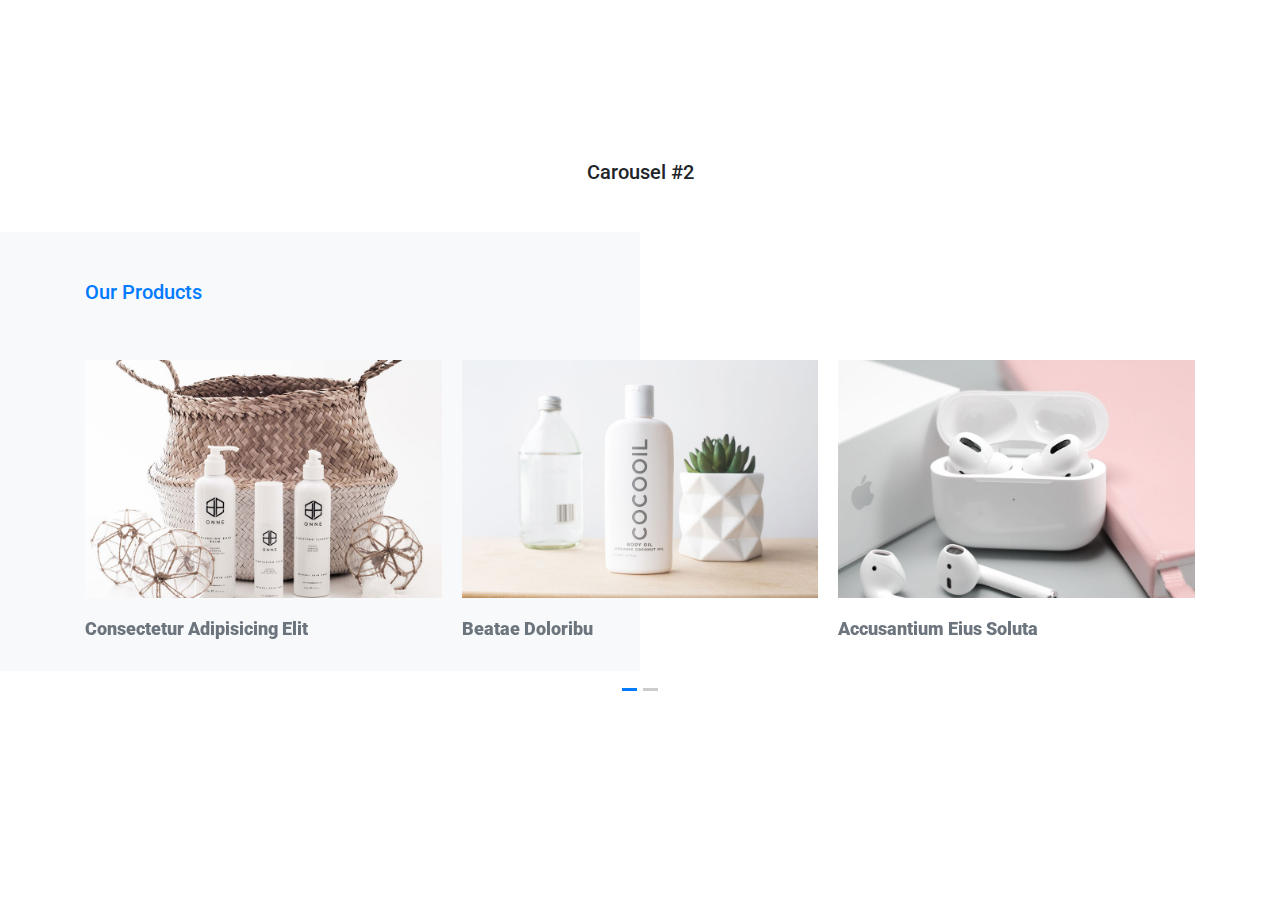
<file: carousel/index.html>
<!doctype html>
<html lang="en">
  <head>
    <!-- Required meta tags -->
    <meta charset="utf-8">
    <meta name="viewport" content="width=device-width, initial-scale=1, shrink-to-fit=no">
    <link href="https://fonts.googleapis.com/css?family=Roboto:300,400&display=swap" rel="stylesheet">

    <link href="https://fonts.googleapis.com/css?family=Poppins:300,400,500&display=swap" rel="stylesheet">

    <link href="https://fonts.googleapis.com/css?family=Source+Serif+Pro:400,600&display=swap" rel="stylesheet">

    <link rel="stylesheet" href="fonts/icomoon/style.css">

    <link rel="stylesheet" href="css/owl.carousel.min.css">

    <!-- Bootstrap CSS -->
    <link rel="stylesheet" href="css/bootstrap.min.css">
    
    <!-- Style -->
    <link rel="stylesheet" href="css/style.css">

    <title>Carousel #2</title>
  </head>
  <body>
  

  <div class="content">
    
    <div class="container">
      <h2 class="my-5 text-center">Carousel #2</h2>
    </div>


    <div class="site-section bg-left-half mb-5">
      <div class="container owl-2-style">
        
        <h2 class="text-primary py-5 ">Our Products</h2>
        

        <div class="owl-carousel owl-2">
          <div class="media-29101">
            <a href="#"><img src="images/img_1.jpg" alt="Image" class="img-fluid"></a>
            <h3><a href="#">Consectetur Adipisicing Elit</a></h3>
          </div>
          <div class="media-29101">
            <a href="#"><img src="images/img_2.jpg" alt="Image" class="img-fluid"></a>
            <h3><a href="#">Beatae Doloribu</a></h3>
          </div>
          <div class="media-29101">
            <a href="#"><img src="images/img_3.jpg" alt="Image" class="img-fluid"></a>
            <h3><a href="#">Accusantium Eius Soluta</a></h3>
          </div>
          <div class="media-29101">
            <a href="#"><img src="images/img_4.jpg" alt="Image" class="img-fluid"></a>
            <h3><a href="#">Consectetur Adipisicing Elit</a></h3>
          </div>
          <div class="media-29101">
            <a href="#"><img src="images/img_5.jpg" alt="Image" class="img-fluid"></a>
            <h3><a href="#">Beatae Doloribu</a></h3>
          </div>
          <div class="media-29101">
            <a href="#"><img src="images/img_6.jpg" alt="Image" class="img-fluid"></a>
            <h3><a href="#">Accusantium Eius Soluta</a></h3>
          </div>
        </div>

      </div>
    </div>

  </div>
    
    

    <script src="js/jquery-3.3.1.min.js"></script>
    <script src="js/popper.min.js"></script>
    <script src="js/bootstrap.min.js"></script>
    <script src="js/owl.carousel.min.js"></script>
    <script src="js/main.js"></script>
  </body>
</html>
</file>
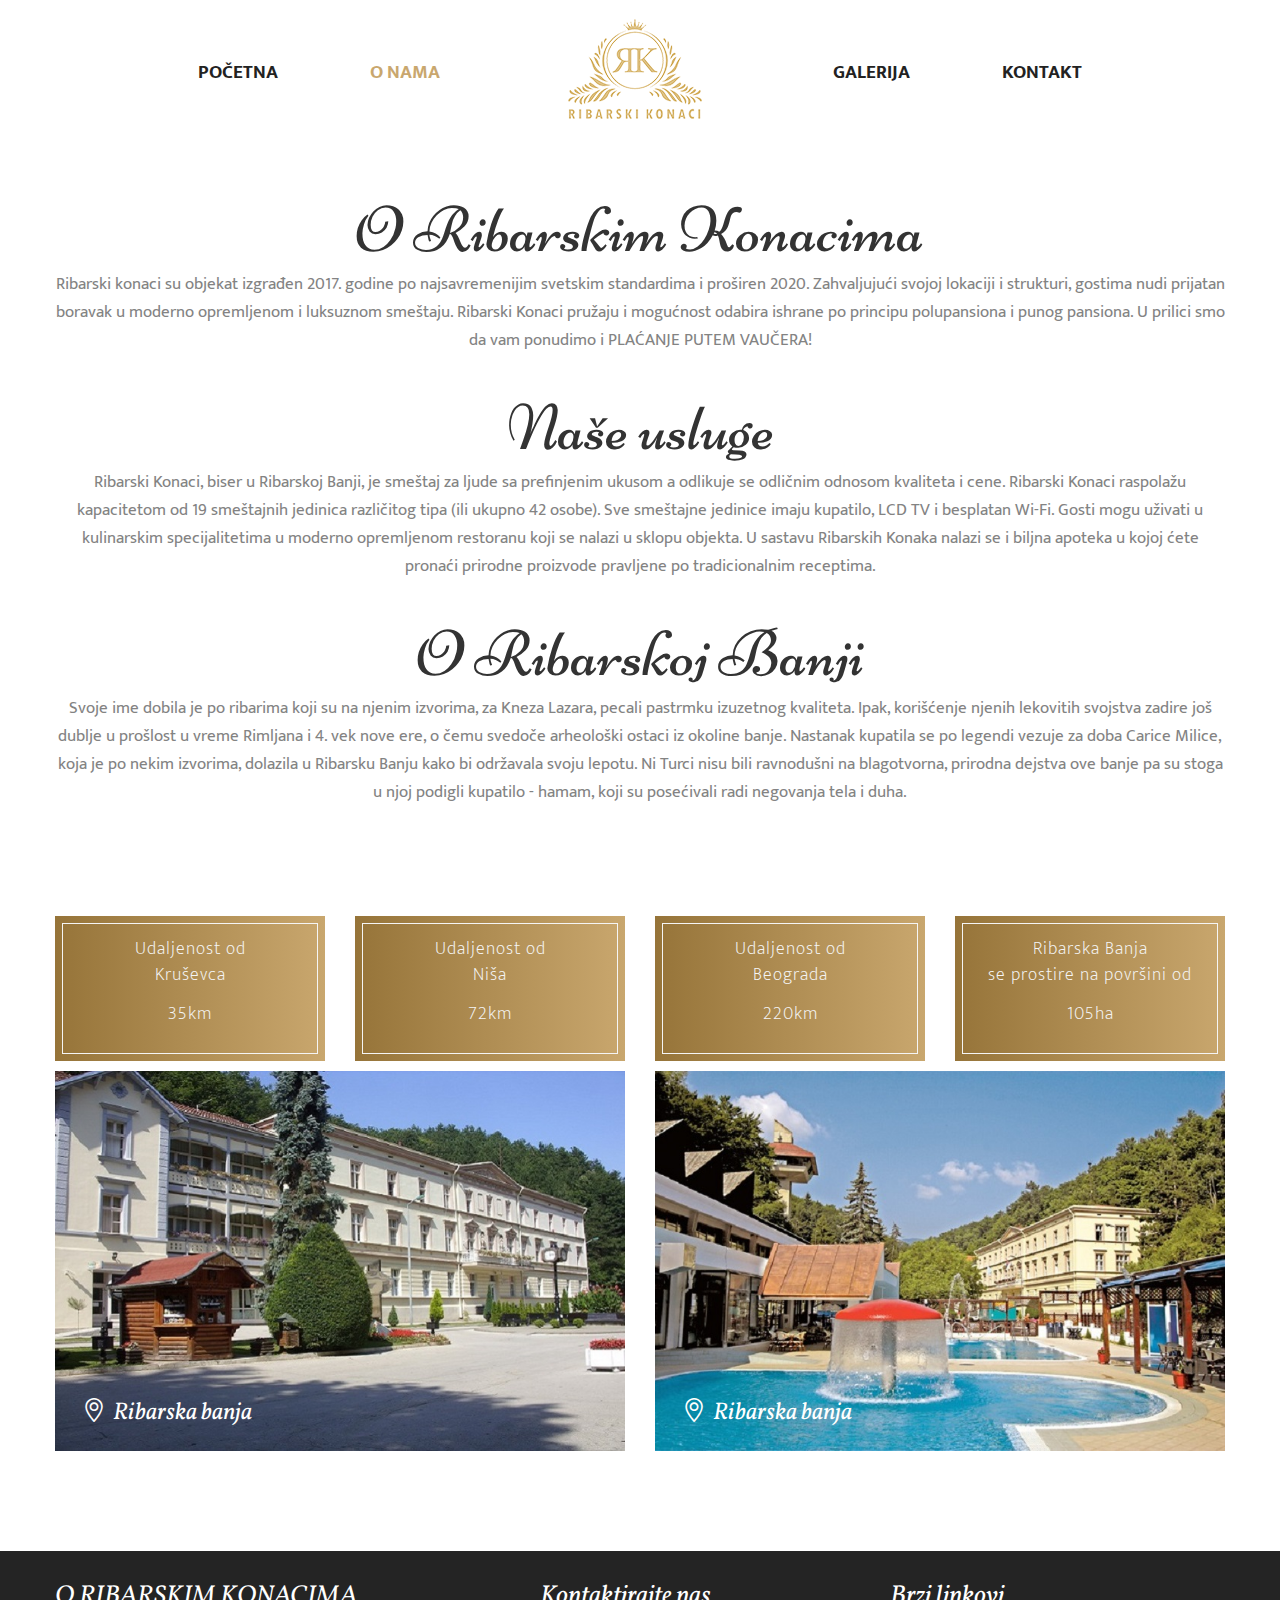
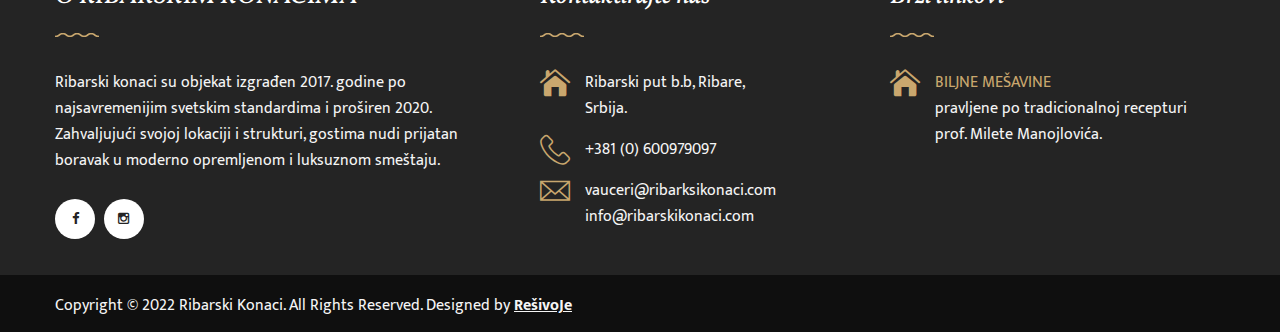
<file: about.html>
<!DOCTYPE html>
<html>

<head>
    <meta charset="utf-8">
    <meta http-equiv="X-UA-Compatible" content="IE=edge">
    <meta name="viewport" content="width=device-width, initial-scale=1.0">

    <title>Ribarski Konaci</title>

    <!-- Stylesheets -->
    <link href="css/style.css" rel="stylesheet">
    <link href="css/responsive.css" rel="stylesheet">
    <link rel="icon" href="images/favicon.ico" type="image/x-icon">

</head>


<body class="home layout_changer">

    <!-- .preloader -->
    <div class="preloader"></div>
    <!-- /.preloader -->


    <!-- main header area / header-style-two -->
    <header class="main-header header-style-two">

        <!-- header lower -->
        <div class="clearfix">
            <div class="header-lower-style-two color1_bg">
                <div>

                    <div class="col-md-3 col-sm-12 col-xs-12 header-sax-logo-container">
                        <a href="index.html" class="logo"><img src="images/logo/logo ristajling.png" alt=""></a>
                    </div>
                    <div class="col-md-12 col-sm-12 col-xs-12 header-center-sax">
                        <div class="menu-bar">
                            <nav class="main-menu">
                                <div class="navbar-header">
                                    <button type="button" class="navbar-toggle" data-toggle="collapse" data-target=".navbar-collapse">
                                        <span class="icon-bar"></span>
                                        <span class="icon-bar"></span>
                                        <span class="icon-bar"></span>
                                    </button>
                                </div>
                                <div class="navbar-collapse collapse clearfix">
                                    <ul class="navigation clearfix">
                                        <li class=""><a href="index.html">Početna</a></li>
                                        <li class="current"><a href="about.html">O nama</a>
                                        </li>
                                        <li class="logo-box">
                                            <a href="index.html" class="logo"><img src="images/logo/logo ristajling.png" alt=""></a>
                                        </li>
                                        <li class=""><a href="gallery.html">Galerija</a></li>
                                        <li><a href="contact.html">Kontakt</a>
                                        </li>
                                    </ul>
                                </div>
                            </nav>
                        </div>
                    </div>
                </div>
            </div>
        </div>

        <!--sticky header-->
        <div class="sticky-header">
            <div class="container clearfix">
                <div class="row">
                    <div class="col-md-12 col-sm-12 col-xs-12 header-center-sax">
                        <div class="menu-bar">
                            <nav class="main-menu">
                                <div class="navbar-header">
                                    <button type="button" class="navbar-toggle" data-toggle="collapse" data-target=".navbar-collapse">
                                        <span class="icon-bar"></span>
                                        <span class="icon-bar"></span>
                                        <span class="icon-bar"></span>
                                    </button>
                                </div>
                                <div class="navbar-collapse collapse clearfix">
                                    <ul class="navigation clearfix">
                                        <li class=""><a href="index.html">Početna</a></li>
                                        <li class="current"><a href="about.html">O nama</a>
                                        </li>
                                        <li class="logo-box">
                                            <a href="index.html" class="logo"><img src="images/logo/logo ristajling.png" alt=""></a>
                                        </li>
                                        <li class=""><a href="gallery.html">Galerija</a></li>
                                        <li><a href="contact.html">Kontakt</a>
                                        </li>
                                    </ul>
                                </div>
                            </nav>
                        </div>
                    </div>
                </div>
            </div>
        </div>
    </header>
    <!--end sticky header-->

    <!-- few-words section -->
    <section class="few-words sec-pad">
        <div class="container">
            <div class="fow-words-title centered">
                <div class="section-title">
                    <h1>O Ribarskim Konacima</h1>
                </div>
                <div class="title">
                    <p>Ribarski konaci su objekat izgrađen 2017. godine po najsavremenijim svetskim standardima i proširen 2020. Zahvaljujući svojoj lokaciji i strukturi, gostima nudi prijatan boravak u moderno opremljenom i luksuznom smeštaju. Ribarski
                        Konaci pružaju i mogućnost odabira ishrane po principu polupansiona i punog pansiona. U prilici smo da vam ponudimo i PLAĆANJE PUTEM VAUČERA! </p>
                </div>
            </div>
            <div class="fow-words-title centered">
                <div class="section-title">
                    <h1>Naše usluge</h1>
                </div>
                <div class="title">
                    <p>Ribarski Konaci, biser u Ribarskoj Banji, je smeštaj za ljude sa prefinjenim ukusom a odlikuje se odličnim odnosom kvaliteta i cene. Ribarski Konaci raspolažu kapacitetom od 19 smeštajnih jedinica različitog tipa (ili ukupno 42 osobe).
                        Sve smeštajne jedinice imaju kupatilo, LCD TV i besplatan Wi-Fi. Gosti mogu uživati u kulinarskim specijalitetima u moderno opremljenom restoranu koji se nalazi u sklopu objekta. U sastavu Ribarskih Konaka nalazi se i biljna apoteka
                        u kojoj ćete pronaći prirodne proizvode pravljene po tradicionalnim receptima.</p>
                </div>
            </div>
            <div class="fow-words-title centered">
                <div class="section-title">
                    <h1>O Ribarskoj Banji</h1>
                </div>
                <div class="title">
                    <p>Svoje ime dobila je po ribarima koji su na njenim izvorima, za Kneza Lazara, pecali pastrmku izuzetnog kvaliteta. Ipak, korišćenje njenih lekovitih svojstva zadire još dublje u prošlost u vreme Rimljana i 4. vek nove ere, o čemu svedoče
                        arheološki ostaci iz okoline banje. Nastanak kupatila se po legendi vezuje za doba Carice Milice, koja je po nekim izvorima, dolazila u Ribarsku Banju kako bi održavala svoju lepotu. Ni Turci nisu bili ravnodušni na blagotvorna,
                        prirodna dejstva ove banje pa su stoga u njoj podigli kupatilo - hamam, koji su posećivali radi negovanja tela i duha. </p>
                </div>
            </div>
        </div>

    </section>
    <section style="margin-bottom: 20px;" class="img-gallery sec-pad">
        <div class="container">
            <div class="row">
                <div class="col-md-3 col-sm-6 col-xsm-12 center">
                    <p class="zanimljivosti"> Udaljenost od <br> Kruševca <br> <span class="spanOnama">35km</span></p>
                </div>

                <div class="col-md-3 col-sm-6 col-xsm-12 center">
                    <p class="zanimljivosti"> Udaljenost od <br> Niša <br> <span class="spanOnama">72km</span></p>
                </div>

                <div class="col-md-3 col-sm-6 col-xsm-12 center">
                    <p class="zanimljivosti"> Udaljenost od <br> Beograda <br> </b> <span class="spanOnama">220km</span></p>
                </div>

                <div class="col-md-3 col-sm-6 col-xsm-12 center">
                    <p class="zanimljivosti"> Ribarska Banja <br> se prostire na površini od <br> <span class="spanOnama">105ha</span></p>
                </div>
            </div>
            <div class="row">
                <div class="col-md-6 col-sm-12 col-xs-12 gallery-colmun">
                    <div class="single-item">
                        <div class="img-holder">
                            <figure><img src="images/gallery/ribarskabanja1.jpg" alt=""></figure>
                            <div class="overlay">
                            </div>
                        </div>
                        <div class="img-content"><i class="flaticon-maps-and-flags"></i>Ribarska banja</div>
                    </div>
                </div>

                <div class="col-md-6 col-sm-6 col-xs-12 gallery-colmun">
                    <div class="single-item">
                        <div class="img-holder">
                            <figure><img src="images/gallery/ribarskabanja2.jpg" alt=""></figure>
                            <div class="overlay">
                            </div>
                        </div>
                        <div class="img-content"><i class="flaticon-maps-and-flags"></i>Ribarska banja</div>
                    </div>
                </div>
            </div>

        </div>
    </section>

    <!-- main footer area -->
    <footer class="footer-area sec-pad">
        <div class="container">
            <div class="row">
                <div class="col-sm-6 col-md-4">
                    <div class="logo-widget footer-widget">
                        <div class="footer-title">
                            <h3>O RIBARSKIM KONACIMA</h3>
                        </div>
                        <div class="text">
                            <p>Ribarski konaci su objekat izgrađen 2017. godine po najsavremenijim svetskim standardima i proširen 2020. Zahvaljujući svojoj lokaciji i strukturi, gostima nudi prijatan boravak u moderno opremljenom i luksuznom smeštaju.</p>
                        </div>
                        <ul class="footer-social">
                            <li><a href="https://www.facebook.com/Ribarska-Banja-Ribarski-Konaci-293618971066523/"><i class="fa fa-facebook"></i></a></li>
                            <li><a href="https://www.instagram.com/_ribarski_konaci_/"><i class="fa fa-instagram"></i></a></li>
                        </ul>
                    </div>
                </div>

                <div class="col-sm-6 col-md-4 footer-contact-part">
                    <div class="contact-widget footer-widget">
                        <div class="footer-title">
                            <h3>Kontaktirajte nas</h3>
                        </div>
                        <div class="contact-info">
                            <i class="flaticon-home-interface"></i>
                            <div class="text">
                                <p>Ribarski put b.b, Ribare,<br /> Srbija.
                                </p>
                            </div>
                        </div>
                        <div class="contact-info">
                            <i class="flaticon-technology-1"></i>
                            <div class="text">
                                <p>+381 (0) 600979097<br /></p>
                            </div>
                        </div>
                        <div class="contact-info">
                            <i class="flaticon-e-mail-envelope"></i>
                            <div class="text"><a href="https://www.google.com/intl/sr/gmail/about/#" class="wh-txt">vauceri@ribarksikonaci.com</a></div>
                            <div class="text"><a href="https://www.google.com/intl/sr/gmail/about/#" class="wh-txt">info@ribarskikonaci.com</a></div>
                        </div>
                    </div>
                </div>

                <div class="col-sm-6 col-md-4">
                    <div class="contact-widget footer-widget">
                        <div class="footer-title">
                            <h3>Brzi linkovi</h3>
                        </div>
                        <div class="contact-info">
                            <i class="flaticon-home-interface"></i>
                            <div class="text">
                                <p><a style="color: #c9a76e;" href="https://prirodaleci.com/">
                                    BILJNE MEŠAVINE
                                </a> pravljene po tradicionalnoj recepturi<br> prof. Milete Manojlovića.</p>
                            </div>
                        </div>
                    </div>
                </div>
            </div>
    </footer>
    <div class="footer-bottom">
        <div class="container">
            <div class="footer-bottom-content">
                <div class="copyright">Copyright © 2022 Ribarski Konaci. All Rights Reserved. Designed by <a href="https://resivoje.com/"><u><strong>RešivoJe</strong></u></a></div>
            </div>
        </div>
    </div>

    <!--End pagewrapper-->


    <!--Scroll to top-->
    <div class="scroll-to-top scroll-to-target" data-target=".main-header"><span class="icon fa fa-long-arrow-up"></span></div>


    <!--jquery js -->

    <script type="text/javascript" src="js/jquery-2.1.4.js"></script>
    <script src="js/bootstrap.min.js"></script>
    <script src="js/jquery.themepunch.tools.min.js"></script>
    <script src="js/jquery.themepunch.revolution.min.js"></script>
    <script type="text/javascript" src="js/revolution.extension.slideanims.min.js"></script>
    <script type="text/javascript" src="js/revolution.extension.layeranimation.min.js"></script>
    <script type="text/javascript" src="js/revolution.extension.navigation.min.js"></script>
    <script type="text/javascript" src="js/revolution.extension.kenburn.min.js"></script>
    <script type="text/javascript" src="js/revolution.extension.actions.min.js"></script>
    <script type="text/javascript" src="js/revolution.extension.parallax.min.js"></script>
    <script type="text/javascript" src="js/revolution.extension.migration.min.js"></script>
    <script type="text/javascript" src="js/jquery-ui.min.js"></script>
    <script type="text/javascript" src="js/owl.carousel.min.js"></script>
    <script type="text/javascript" src="js/jquery.appear.js"></script>
    <script src="js/isotope.js"></script>
    <script src="js/jquery.fancybox.pack.js"></script>
    <script src="js/jquery.fancybox-media.js"></script>
    <script src="js/owl.js"></script>
    <script src="js/owl.carousel.min.js"></script>
    <script type="text/javascript" src="js/jquery.mixitup.min.js"></script>
    <script src="js/wow.js"></script>
    <script src="js/jquery-ui.js"></script>
    <script type="text/javascript" src="js/SmoothScroll.js"></script>
    <script type="text/javascript" src="js/theme.js"></script>
    <script src="js/script.js"></script>

    <!-- End of .page_wrapper -->
</body>

</html>
</file>
<file: carousel/fonts/icomoon/style.css>
@font-face {
  font-family: 'icomoon';
  src:  url('fonts/icomoon.eot?10si43');
  src:  url('fonts/icomoon.eot?10si43#iefix') format('embedded-opentype'),
    url('fonts/icomoon.ttf?10si43') format('truetype'),
    url('fonts/icomoon.woff?10si43') format('woff'),
    url('fonts/icomoon.svg?10si43#icomoon') format('svg');
  font-weight: normal;
  font-style: normal;
}

[class^="icon-"], [class*=" icon-"] {
  /* use !important to prevent issues with browser extensions that change fonts */
  font-family: 'icomoon' !important;
  speak: none;
  font-style: normal;
  font-weight: normal;
  font-variant: normal;
  text-transform: none;
  line-height: 1;

  /* Better Font Rendering =========== */
  -webkit-font-smoothing: antialiased;
  -moz-osx-font-smoothing: grayscale;
}

.icon-asterisk:before {
  content: "\f069";
}
.icon-plus:before {
  content: "\f067";
}
.icon-question:before {
  content: "\f128";
}
.icon-minus:before {
  content: "\f068";
}
.icon-glass:before {
  content: "\f000";
}
.icon-music:before {
  content: "\f001";
}
.icon-search:before {
  content: "\f002";
}
.icon-envelope-o:before {
  content: "\f003";
}
.icon-heart:before {
  content: "\f004";
}
.icon-star:before {
  content: "\f005";
}
.icon-star-o:before {
  content: "\f006";
}
.icon-user:before {
  content: "\f007";
}
.icon-film:before {
  content: "\f008";
}
.icon-th-large:before {
  content: "\f009";
}
.icon-th:before {
  content: "\f00a";
}
.icon-th-list:before {
  content: "\f00b";
}
.icon-check:before {
  content: "\f00c";
}
.icon-close:before {
  content: "\f00d";
}
.icon-remove:before {
  content: "\f00d";
}
.icon-times:before {
  content: "\f00d";
}
.icon-search-plus:before {
  content: "\f00e";
}
.icon-search-minus:before {
  content: "\f010";
}
.icon-power-off:before {
  content: "\f011";
}
.icon-signal:before {
  content: "\f012";
}
.icon-cog:before {
  content: "\f013";
}
.icon-gear:before {
  content: "\f013";
}
.icon-trash-o:before {
  content: "\f014";
}
.icon-home:before {
  content: "\f015";
}
.icon-file-o:before {
  content: "\f016";
}
.icon-clock-o:before {
  content: "\f017";
}
.icon-road:before {
  content: "\f018";
}
.icon-download:before {
  content: "\f019";
}
.icon-arrow-circle-o-down:before {
  content: "\f01a";
}
.icon-arrow-circle-o-up:before {
  content: "\f01b";
}
.icon-inbox:before {
  content: "\f01c";
}
.icon-play-circle-o:before {
  content: "\f01d";
}
.icon-repeat:before {
  content: "\f01e";
}
.icon-rotate-right:before {
  content: "\f01e";
}
.icon-refresh:before {
  content: "\f021";
}
.icon-list-alt:before {
  content: "\f022";
}
.icon-lock:before {
  content: "\f023";
}
.icon-flag:before {
  content: "\f024";
}
.icon-headphones:before {
  content: "\f025";
}
.icon-volume-off:before {
  content: "\f026";
}
.icon-volume-down:before {
  content: "\f027";
}
.icon-volume-up:before {
  content: "\f028";
}
.icon-qrcode:before {
  content: "\f029";
}
.icon-barcode:before {
  content: "\f02a";
}
.icon-tag:before {
  content: "\f02b";
}
.icon-tags:before {
  content: "\f02c";
}
.icon-book:before {
  content: "\f02d";
}
.icon-bookmark:before {
  content: "\f02e";
}
.icon-print:before {
  content: "\f02f";
}
.icon-camera:before {
  content: "\f030";
}
.icon-font:before {
  content: "\f031";
}
.icon-bold:before {
  content: "\f032";
}
.icon-italic:before {
  content: "\f033";
}
.icon-text-height:before {
  content: "\f034";
}
.icon-text-width:before {
  content: "\f035";
}
.icon-align-left:before {
  content: "\f036";
}
.icon-align-center:before {
  content: "\f037";
}
.icon-align-right:before {
  content: "\f038";
}
.icon-align-justify:before {
  content: "\f039";
}
.icon-list:before {
  content: "\f03a";
}
.icon-dedent:before {
  content: "\f03b";
}
.icon-outdent:before {
  content: "\f03b";
}
.icon-indent:before {
  content: "\f03c";
}
.icon-video-camera:before {
  content: "\f03d";
}
.icon-image:before {
  content: "\f03e";
}
.icon-photo:before {
  content: "\f03e";
}
.icon-picture-o:before {
  content: "\f03e";
}
.icon-pencil:before {
  content: "\f040";
}
.icon-map-marker:before {
  content: "\f041";
}
.icon-adjust:before {
  content: "\f042";
}
.icon-tint:before {
  content: "\f043";
}
.icon-edit:before {
  content: "\f044";
}
.icon-pencil-square-o:before {
  content: "\f044";
}
.icon-share-square-o:before {
  content: "\f045";
}
.icon-check-square-o:before {
  content: "\f046";
}
.icon-arrows:before {
  content: "\f047";
}
.icon-step-backward:before {
  content: "\f048";
}
.icon-fast-backward:before {
  content: "\f049";
}
.icon-backward:before {
  content: "\f04a";
}
.icon-play:before {
  content: "\f04b";
}
.icon-pause:before {
  content: "\f04c";
}
.icon-stop:before {
  content: "\f04d";
}
.icon-forward:before {
  content: "\f04e";
}
.icon-fast-forward:before {
  content: "\f050";
}
.icon-step-forward:before {
  content: "\f051";
}
.icon-eject:before {
  content: "\f052";
}
.icon-chevron-left:before {
  content: "\f053";
}
.icon-chevron-right:before {
  content: "\f054";
}
.icon-plus-circle:before {
  content: "\f055";
}
.icon-minus-circle:before {
  content: "\f056";
}
.icon-times-circle:before {
  content: "\f057";
}
.icon-check-circle:before {
  content: "\f058";
}
.icon-question-circle:before {
  content: "\f059";
}
.icon-info-circle:before {
  content: "\f05a";
}
.icon-crosshairs:before {
  content: "\f05b";
}
.icon-times-circle-o:before {
  content: "\f05c";
}
.icon-check-circle-o:before {
  content: "\f05d";
}
.icon-ban:before {
  content: "\f05e";
}
.icon-arrow-left:before {
  content: "\f060";
}
.icon-arrow-right:before {
  content: "\f061";
}
.icon-arrow-up:before {
  content: "\f062";
}
.icon-arrow-down:before {
  content: "\f063";
}
.icon-mail-forward:before {
  content: "\f064";
}
.icon-share:before {
  content: "\f064";
}
.icon-expand:before {
  content: "\f065";
}
.icon-compress:before {
  content: "\f066";
}
.icon-exclamation-circle:before {
  content: "\f06a";
}
.icon-gift:before {
  content: "\f06b";
}
.icon-leaf:before {
  content: "\f06c";
}
.icon-fire:before {
  content: "\f06d";
}
.icon-eye:before {
  content: "\f06e";
}
.icon-eye-slash:before {
  content: "\f070";
}
.icon-exclamation-triangle:before {
  content: "\f071";
}
.icon-warning:before {
  content: "\f071";
}
.icon-plane:before {
  content: "\f072";
}
.icon-calendar:before {
  content: "\f073";
}
.icon-random:before {
  content: "\f074";
}
.icon-comment:before {
  content: "\f075";
}
.icon-magnet:before {
  content: "\f076";
}
.icon-chevron-up:before {
  content: "\f077";
}
.icon-chevron-down:before {
  content: "\f078";
}
.icon-retweet:before {
  content: "\f079";
}
.icon-shopping-cart:before {
  content: "\f07a";
}
.icon-folder:before {
  content: "\f07b";
}
.icon-folder-open:before {
  content: "\f07c";
}
.icon-arrows-v:before {
  content: "\f07d";
}
.icon-arrows-h:before {
  content: "\f07e";
}
.icon-bar-chart:before {
  content: "\f080";
}
.icon-bar-chart-o:before {
  content: "\f080";
}
.icon-twitter-square:before {
  content: "\f081";
}
.icon-facebook-square:before {
  content: "\f082";
}
.icon-camera-retro:before {
  content: "\f083";
}
.icon-key:before {
  content: "\f084";
}
.icon-cogs:before {
  content: "\f085";
}
.icon-gears:before {
  content: "\f085";
}
.icon-comments:before {
  content: "\f086";
}
.icon-thumbs-o-up:before {
  content: "\f087";
}
.icon-thumbs-o-down:before {
  content: "\f088";
}
.icon-star-half:before {
  content: "\f089";
}
.icon-heart-o:before {
  content: "\f08a";
}
.icon-sign-out:before {
  content: "\f08b";
}
.icon-linkedin-square:before {
  content: "\f08c";
}
.icon-thumb-tack:before {
  content: "\f08d";
}
.icon-external-link:before {
  content: "\f08e";
}
.icon-sign-in:before {
  content: "\f090";
}
.icon-trophy:before {
  content: "\f091";
}
.icon-github-square:before {
  content: "\f092";
}
.icon-upload:before {
  content: "\f093";
}
.icon-lemon-o:before {
  content: "\f094";
}
.icon-phone:before {
  content: "\f095";
}
.icon-square-o:before {
  content: "\f096";
}
.icon-bookmark-o:before {
  content: "\f097";
}
.icon-phone-square:before {
  content: "\f098";
}
.icon-twitter:before {
  content: "\f099";
}
.icon-facebook:before {
  content: "\f09a";
}
.icon-facebook-f:before {
  content: "\f09a";
}
.icon-github:before {
  content: "\f09b";
}
.icon-unlock:before {
  content: "\f09c";
}
.icon-credit-card:before {
  content: "\f09d";
}
.icon-feed:before {
  content: "\f09e";
}
.icon-rss:before {
  content: "\f09e";
}
.icon-hdd-o:before {
  content: "\f0a0";
}
.icon-bullhorn:before {
  content: "\f0a1";
}
.icon-bell-o:before {
  content: "\f0a2";
}
.icon-certificate:before {
  content: "\f0a3";
}
.icon-hand-o-right:before {
  content: "\f0a4";
}
.icon-hand-o-left:before {
  content: "\f0a5";
}
.icon-hand-o-up:before {
  content: "\f0a6";
}
.icon-hand-o-down:before {
  content: "\f0a7";
}
.icon-arrow-circle-left:before {
  content: "\f0a8";
}
.icon-arrow-circle-right:before {
  content: "\f0a9";
}
.icon-arrow-circle-up:before {
  content: "\f0aa";
}
.icon-arrow-circle-down:before {
  content: "\f0ab";
}
.icon-globe:before {
  content: "\f0ac";
}
.icon-wrench:before {
  content: "\f0ad";
}
.icon-tasks:before {
  content: "\f0ae";
}
.icon-filter:before {
  content: "\f0b0";
}
.icon-briefcase:before {
  content: "\f0b1";
}
.icon-arrows-alt:before {
  content: "\f0b2";
}
.icon-group:before {
  content: "\f0c0";
}
.icon-users:before {
  content: "\f0c0";
}
.icon-chain:before {
  content: "\f0c1";
}
.icon-link:before {
  content: "\f0c1";
}
.icon-cloud:before {
  content: "\f0c2";
}
.icon-flask:before {
  content: "\f0c3";
}
.icon-cut:before {
  content: "\f0c4";
}
.icon-scissors:before {
  content: "\f0c4";
}
.icon-copy:before {
  content: "\f0c5";
}
.icon-files-o:before {
  content: "\f0c5";
}
.icon-paperclip:before {
  content: "\f0c6";
}
.icon-floppy-o:before {
  content: "\f0c7";
}
.icon-save:before {
  content: "\f0c7";
}
.icon-square:before {
  content: "\f0c8";
}
.icon-bars:before {
  content: "\f0c9";
}
.icon-navicon:before {
  content: "\f0c9";
}
.icon-reorder:before {
  content: "\f0c9";
}
.icon-list-ul:before {
  content: "\f0ca";
}
.icon-list-ol:before {
  content: "\f0cb";
}
.icon-strikethrough:before {
  content: "\f0cc";
}
.icon-underline:before {
  content: "\f0cd";
}
.icon-table:before {
  content: "\f0ce";
}
.icon-magic:before {
  content: "\f0d0";
}
.icon-truck:before {
  content: "\f0d1";
}
.icon-pinterest:before {
  content: "\f0d2";
}
.icon-pinterest-square:before {
  content: "\f0d3";
}
.icon-google-plus-square:before {
  content: "\f0d4";
}
.icon-google-plus:before {
  content: "\f0d5";
}
.icon-money:before {
  content: "\f0d6";
}
.icon-caret-down:before {
  content: "\f0d7";
}
.icon-caret-up:before {
  content: "\f0d8";
}
.icon-caret-left:before {
  content: "\f0d9";
}
.icon-caret-right:before {
  content: "\f0da";
}
.icon-columns:before {
  content: "\f0db";
}
.icon-sort:before {
  content: "\f0dc";
}
.icon-unsorted:before {
  content: "\f0dc";
}
.icon-sort-desc:before {
  content: "\f0dd";
}
.icon-sort-down:before {
  content: "\f0dd";
}
.icon-sort-asc:before {
  content: "\f0de";
}
.icon-sort-up:before {
  content: "\f0de";
}
.icon-envelope:before {
  content: "\f0e0";
}
.icon-linkedin:before {
  content: "\f0e1";
}
.icon-rotate-left:before {
  content: "\f0e2";
}
.icon-undo:before {
  content: "\f0e2";
}
.icon-gavel:before {
  content: "\f0e3";
}
.icon-legal:before {
  content: "\f0e3";
}
.icon-dashboard:before {
  content: "\f0e4";
}
.icon-tachometer:before {
  content: "\f0e4";
}
.icon-comment-o:before {
  content: "\f0e5";
}
.icon-comments-o:before {
  content: "\f0e6";
}
.icon-bolt:before {
  content: "\f0e7";
}
.icon-flash:before {
  content: "\f0e7";
}
.icon-sitemap:before {
  content: "\f0e8";
}
.icon-umbrella:before {
  content: "\f0e9";
}
.icon-clipboard:before {
  content: "\f0ea";
}
.icon-paste:before {
  content: "\f0ea";
}
.icon-lightbulb-o:before {
  content: "\f0eb";
}
.icon-exchange:before {
  content: "\f0ec";
}
.icon-cloud-download:before {
  content: "\f0ed";
}
.icon-cloud-upload:before {
  content: "\f0ee";
}
.icon-user-md:before {
  content: "\f0f0";
}
.icon-stethoscope:before {
  content: "\f0f1";
}
.icon-suitcase:before {
  content: "\f0f2";
}
.icon-bell:before {
  content: "\f0f3";
}
.icon-coffee:before {
  content: "\f0f4";
}
.icon-cutlery:before {
  content: "\f0f5";
}
.icon-file-text-o:before {
  content: "\f0f6";
}
.icon-building-o:before {
  content: "\f0f7";
}
.icon-hospital-o:before {
  content: "\f0f8";
}
.icon-ambulance:before {
  content: "\f0f9";
}
.icon-medkit:before {
  content: "\f0fa";
}
.icon-fighter-jet:before {
  content: "\f0fb";
}
.icon-beer:before {
  content: "\f0fc";
}
.icon-h-square:before {
  content: "\f0fd";
}
.icon-plus-square:before {
  content: "\f0fe";
}
.icon-angle-double-left:before {
  content: "\f100";
}
.icon-angle-double-right:before {
  content: "\f101";
}
.icon-angle-double-up:before {
  content: "\f102";
}
.icon-angle-double-down:before {
  content: "\f103";
}
.icon-angle-left:before {
  content: "\f104";
}
.icon-angle-right:before {
  content: "\f105";
}
.icon-angle-up:before {
  content: "\f106";
}
.icon-angle-down:before {
  content: "\f107";
}
.icon-desktop:before {
  content: "\f108";
}
.icon-laptop:before {
  content: "\f109";
}
.icon-tablet:before {
  content: "\f10a";
}
.icon-mobile:before {
  content: "\f10b";
}
.icon-mobile-phone:before {
  content: "\f10b";
}
.icon-circle-o:before {
  content: "\f10c";
}
.icon-quote-left:before {
  content: "\f10d";
}
.icon-quote-right:before {
  content: "\f10e";
}
.icon-spinner:before {
  content: "\f110";
}
.icon-circle:before {
  content: "\f111";
}
.icon-mail-reply:before {
  content: "\f112";
}
.icon-reply:before {
  content: "\f112";
}
.icon-github-alt:before {
  content: "\f113";
}
.icon-folder-o:before {
  content: "\f114";
}
.icon-folder-open-o:before {
  content: "\f115";
}
.icon-smile-o:before {
  content: "\f118";
}
.icon-frown-o:before {
  content: "\f119";
}
.icon-meh-o:before {
  content: "\f11a";
}
.icon-gamepad:before {
  content: "\f11b";
}
.icon-keyboard-o:before {
  content: "\f11c";
}
.icon-flag-o:before {
  content: "\f11d";
}
.icon-flag-checkered:before {
  content: "\f11e";
}
.icon-terminal:before {
  content: "\f120";
}
.icon-code:before {
  content: "\f121";
}
.icon-mail-reply-all:before {
  content: "\f122";
}
.icon-reply-all:before {
  content: "\f122";
}
.icon-star-half-empty:before {
  content: "\f123";
}
.icon-star-half-full:before {
  content: "\f123";
}
.icon-star-half-o:before {
  content: "\f123";
}
.icon-location-arrow:before {
  content: "\f124";
}
.icon-crop:before {
  content: "\f125";
}
.icon-code-fork:before {
  content: "\f126";
}
.icon-chain-broken:before {
  content: "\f127";
}
.icon-unlink:before {
  content: "\f127";
}
.icon-info:before {
  content: "\f129";
}
.icon-exclamation:before {
  content: "\f12a";
}
.icon-superscript:before {
  content: "\f12b";
}
.icon-subscript:before {
  content: "\f12c";
}
.icon-eraser:before {
  content: "\f12d";
}
.icon-puzzle-piece:before {
  content: "\f12e";
}
.icon-microphone:before {
  content: "\f130";
}
.icon-microphone-slash:before {
  content: "\f131";
}
.icon-shield:before {
  content: "\f132";
}
.icon-calendar-o:before {
  content: "\f133";
}
.icon-fire-extinguisher:before {
  content: "\f134";
}
.icon-rocket:before {
  content: "\f135";
}
.icon-maxcdn:before {
  content: "\f136";
}
.icon-chevron-circle-left:before {
  content: "\f137";
}
.icon-chevron-circle-right:before {
  content: "\f138";
}
.icon-chevron-circle-up:before {
  content: "\f139";
}
.icon-chevron-circle-down:before {
  content: "\f13a";
}
.icon-html5:before {
  content: "\f13b";
}
.icon-css3:before {
  content: "\f13c";
}
.icon-anchor:before {
  content: "\f13d";
}
.icon-unlock-alt:before {
  content: "\f13e";
}
.icon-bullseye:before {
  content: "\f140";
}
.icon-ellipsis-h:before {
  content: "\f141";
}
.icon-ellipsis-v:before {
  content: "\f142";
}
.icon-rss-square:before {
  content: "\f143";
}
.icon-play-circle:before {
  content: "\f144";
}
.icon-ticket:before {
  content: "\f145";
}
.icon-minus-square:before {
  content: "\f146";
}
.icon-minus-square-o:before {
  content: "\f147";
}
.icon-level-up:before {
  content: "\f148";
}
.icon-level-down:before {
  content: "\f149";
}
.icon-check-square:before {
  content: "\f14a";
}
.icon-pencil-square:before {
  content: "\f14b";
}
.icon-external-link-square:before {
  content: "\f14c";
}
.icon-share-square:before {
  content: "\f14d";
}
.icon-compass:before {
  content: "\f14e";
}
.icon-caret-square-o-down:before {
  content: "\f150";
}
.icon-toggle-down:before {
  content: "\f150";
}
.icon-caret-square-o-up:before {
  content: "\f151";
}
.icon-toggle-up:before {
  content: "\f151";
}
.icon-caret-square-o-right:before {
  content: "\f152";
}
.icon-toggle-right:before {
  content: "\f152";
}
.icon-eur:before {
  content: "\f153";
}
.icon-euro:before {
  content: "\f153";
}
.icon-gbp:before {
  content: "\f154";
}
.icon-dollar:before {
  content: "\f155";
}
.icon-usd:before {
  content: "\f155";
}
.icon-inr:before {
  content: "\f156";
}
.icon-rupee:before {
  content: "\f156";
}
.icon-cny:before {
  content: "\f157";
}
.icon-jpy:before {
  content: "\f157";
}
.icon-rmb:before {
  content: "\f157";
}
.icon-yen:before {
  content: "\f157";
}
.icon-rouble:before {
  content: "\f158";
}
.icon-rub:before {
  content: "\f158";
}
.icon-ruble:before {
  content: "\f158";
}
.icon-krw:before {
  content: "\f159";
}
.icon-won:before {
  content: "\f159";
}
.icon-bitcoin:before {
  content: "\f15a";
}
.icon-btc:before {
  content: "\f15a";
}
.icon-file:before {
  content: "\f15b";
}
.icon-file-text:before {
  content: "\f15c";
}
.icon-sort-alpha-asc:before {
  content: "\f15d";
}
.icon-sort-alpha-desc:before {
  content: "\f15e";
}
.icon-sort-amount-asc:before {
  content: "\f160";
}
.icon-sort-amount-desc:before {
  content: "\f161";
}
.icon-sort-numeric-asc:before {
  content: "\f162";
}
.icon-sort-numeric-desc:before {
  content: "\f163";
}
.icon-thumbs-up:before {
  content: "\f164";
}
.icon-thumbs-down:before {
  content: "\f165";
}
.icon-youtube-square:before {
  content: "\f166";
}
.icon-youtube:before {
  content: "\f167";
}
.icon-xing:before {
  content: "\f168";
}
.icon-xing-square:before {
  content: "\f169";
}
.icon-youtube-play:before {
  content: "\f16a";
}
.icon-dropbox:before {
  content: "\f16b";
}
.icon-stack-overflow:before {
  content: "\f16c";
}
.icon-instagram:before {
  content: "\f16d";
}
.icon-flickr:before {
  content: "\f16e";
}
.icon-adn:before {
  content: "\f170";
}
.icon-bitbucket:before {
  content: "\f171";
}
.icon-bitbucket-square:before {
  content: "\f172";
}
.icon-tumblr:before {
  content: "\f173";
}
.icon-tumblr-square:before {
  content: "\f174";
}
.icon-long-arrow-down:before {
  content: "\f175";
}
.icon-long-arrow-up:before {
  content: "\f176";
}
.icon-long-arrow-left:before {
  content: "\f177";
}
.icon-long-arrow-right:before {
  content: "\f178";
}
.icon-apple:before {
  content: "\f179";
}
.icon-windows:before {
  content: "\f17a";
}
.icon-android:before {
  content: "\f17b";
}
.icon-linux:before {
  content: "\f17c";
}
.icon-dribbble:before {
  content: "\f17d";
}
.icon-skype:before {
  content: "\f17e";
}
.icon-foursquare:before {
  content: "\f180";
}
.icon-trello:before {
  content: "\f181";
}
.icon-female:before {
  content: "\f182";
}
.icon-male:before {
  content: "\f183";
}
.icon-gittip:before {
  content: "\f184";
}
.icon-gratipay:before {
  content: "\f184";
}
.icon-sun-o:before {
  content: "\f185";
}
.icon-moon-o:before {
  content: "\f186";
}
.icon-archive:before {
  content: "\f187";
}
.icon-bug:before {
  content: "\f188";
}
.icon-vk:before {
  content: "\f189";
}
.icon-weibo:before {
  content: "\f18a";
}
.icon-renren:before {
  content: "\f18b";
}
.icon-pagelines:before {
  content: "\f18c";
}
.icon-stack-exchange:before {
  content: "\f18d";
}
.icon-arrow-circle-o-right:before {
  content: "\f18e";
}
.icon-arrow-circle-o-left:before {
  content: "\f190";
}
.icon-caret-square-o-left:before {
  content: "\f191";
}
.icon-toggle-left:before {
  content: "\f191";
}
.icon-dot-circle-o:before {
  content: "\f192";
}
.icon-wheelchair:before {
  content: "\f193";
}
.icon-vimeo-square:before {
  content: "\f194";
}
.icon-try:before {
  content: "\f195";
}
.icon-turkish-lira:before {
  content: "\f195";
}
.icon-plus-square-o:before {
  content: "\f196";
}
.icon-space-shuttle:before {
  content: "\f197";
}
.icon-slack:before {
  content: "\f198";
}
.icon-envelope-square:before {
  content: "\f199";
}
.icon-wordpress:before {
  content: "\f19a";
}
.icon-openid:before {
  content: "\f19b";
}
.icon-bank:before {
  content: "\f19c";
}
.icon-institution:before {
  content: "\f19c";
}
.icon-university:before {
  content: "\f19c";
}
.icon-graduation-cap:before {
  content: "\f19d";
}
.icon-mortar-board:before {
  content: "\f19d";
}
.icon-yahoo:before {
  content: "\f19e";
}
.icon-google:before {
  content: "\f1a0";
}
.icon-reddit:before {
  content: "\f1a1";
}
.icon-reddit-square:before {
  content: "\f1a2";
}
.icon-stumbleupon-circle:before {
  content: "\f1a3";
}
.icon-stumbleupon:before {
  content: "\f1a4";
}
.icon-delicious:before {
  content: "\f1a5";
}
.icon-digg:before {
  content: "\f1a6";
}
.icon-pied-piper-pp:before {
  content: "\f1a7";
}
.icon-pied-piper-alt:before {
  content: "\f1a8";
}
.icon-drupal:before {
  content: "\f1a9";
}
.icon-joomla:before {
  content: "\f1aa";
}
.icon-language:before {
  content: "\f1ab";
}
.icon-fax:before {
  content: "\f1ac";
}
.icon-building:before {
  content: "\f1ad";
}
.icon-child:before {
  content: "\f1ae";
}
.icon-paw:before {
  content: "\f1b0";
}
.icon-spoon:before {
  content: "\f1b1";
}
.icon-cube:before {
  content: "\f1b2";
}
.icon-cubes:before {
  content: "\f1b3";
}
.icon-behance:before {
  content: "\f1b4";
}
.icon-behance-square:before {
  content: "\f1b5";
}
.icon-steam:before {
  content: "\f1b6";
}
.icon-steam-square:before {
  content: "\f1b7";
}
.icon-recycle:before {
  content: "\f1b8";
}
.icon-automobile:before {
  content: "\f1b9";
}
.icon-car:before {
  content: "\f1b9";
}
.icon-cab:before {
  content: "\f1ba";
}
.icon-taxi:before {
  content: "\f1ba";
}
.icon-tree:before {
  content: "\f1bb";
}
.icon-spotify:before {
  content: "\f1bc";
}
.icon-deviantart:before {
  content: "\f1bd";
}
.icon-soundcloud:before {
  content: "\f1be";
}
.icon-database:before {
  content: "\f1c0";
}
.icon-file-pdf-o:before {
  content: "\f1c1";
}
.icon-file-word-o:before {
  content: "\f1c2";
}
.icon-file-excel-o:before {
  content: "\f1c3";
}
.icon-file-powerpoint-o:before {
  content: "\f1c4";
}
.icon-file-image-o:before {
  content: "\f1c5";
}
.icon-file-photo-o:before {
  content: "\f1c5";
}
.icon-file-picture-o:before {
  content: "\f1c5";
}
.icon-file-archive-o:before {
  content: "\f1c6";
}
.icon-file-zip-o:before {
  content: "\f1c6";
}
.icon-file-audio-o:before {
  content: "\f1c7";
}
.icon-file-sound-o:before {
  content: "\f1c7";
}
.icon-file-movie-o:before {
  content: "\f1c8";
}
.icon-file-video-o:before {
  content: "\f1c8";
}
.icon-file-code-o:before {
  content: "\f1c9";
}
.icon-vine:before {
  content: "\f1ca";
}
.icon-codepen:before {
  content: "\f1cb";
}
.icon-jsfiddle:before {
  content: "\f1cc";
}
.icon-life-bouy:before {
  content: "\f1cd";
}
.icon-life-buoy:before {
  content: "\f1cd";
}
.icon-life-ring:before {
  content: "\f1cd";
}
.icon-life-saver:before {
  content: "\f1cd";
}
.icon-support:before {
  content: "\f1cd";
}
.icon-circle-o-notch:before {
  content: "\f1ce";
}
.icon-ra:before {
  content: "\f1d0";
}
.icon-rebel:before {
  content: "\f1d0";
}
.icon-resistance:before {
  content: "\f1d0";
}
.icon-empire:before {
  content: "\f1d1";
}
.icon-ge:before {
  content: "\f1d1";
}
.icon-git-square:before {
  content: "\f1d2";
}
.icon-git:before {
  content: "\f1d3";
}
.icon-hacker-news:before {
  content: "\f1d4";
}
.icon-y-combinator-square:before {
  content: "\f1d4";
}
.icon-yc-square:before {
  content: "\f1d4";
}
.icon-tencent-weibo:before {
  content: "\f1d5";
}
.icon-qq:before {
  content: "\f1d6";
}
.icon-wechat:before {
  content: "\f1d7";
}
.icon-weixin:before {
  content: "\f1d7";
}
.icon-paper-plane:before {
  content: "\f1d8";
}
.icon-send:before {
  content: "\f1d8";
}
.icon-paper-plane-o:before {
  content: "\f1d9";
}
.icon-send-o:before {
  content: "\f1d9";
}
.icon-history:before {
  content: "\f1da";
}
.icon-circle-thin:before {
  content: "\f1db";
}
.icon-header:before {
  content: "\f1dc";
}
.icon-paragraph:before {
  content: "\f1dd";
}
.icon-sliders:before {
  content: "\f1de";
}
.icon-share-alt:before {
  content: "\f1e0";
}
.icon-share-alt-square:before {
  content: "\f1e1";
}
.icon-bomb:before {
  content: "\f1e2";
}
.icon-futbol-o:before {
  content: "\f1e3";
}
.icon-soccer-ball-o:before {
  content: "\f1e3";
}
.icon-tty:before {
  content: "\f1e4";
}
.icon-binoculars:before {
  content: "\f1e5";
}
.icon-plug:before {
  content: "\f1e6";
}
.icon-slideshare:before {
  content: "\f1e7";
}
.icon-twitch:before {
  content: "\f1e8";
}
.icon-yelp:before {
  content: "\f1e9";
}
.icon-newspaper-o:before {
  content: "\f1ea";
}
.icon-wifi:before {
  content: "\f1eb";
}
.icon-calculator:before {
  content: "\f1ec";
}
.icon-paypal:before {
  content: "\f1ed";
}
.icon-google-wallet:before {
  content: "\f1ee";
}
.icon-cc-visa:before {
  content: "\f1f0";
}
.icon-cc-mastercard:before {
  content: "\f1f1";
}
.icon-cc-discover:before {
  content: "\f1f2";
}
.icon-cc-amex:before {
  content: "\f1f3";
}
.icon-cc-paypal:before {
  content: "\f1f4";
}
.icon-cc-stripe:before {
  content: "\f1f5";
}
.icon-bell-slash:before {
  content: "\f1f6";
}
.icon-bell-slash-o:before {
  content: "\f1f7";
}
.icon-trash:before {
  content: "\f1f8";
}
.icon-copyright:before {
  content: "\f1f9";
}
.icon-at:before {
  content: "\f1fa";
}
.icon-eyedropper:before {
  content: "\f1fb";
}
.icon-paint-brush:before {
  content: "\f1fc";
}
.icon-birthday-cake:before {
  content: "\f1fd";
}
.icon-area-chart:before {
  content: "\f1fe";
}
.icon-pie-chart:before {
  content: "\f200";
}
.icon-line-chart:before {
  content: "\f201";
}
.icon-lastfm:before {
  content: "\f202";
}
.icon-lastfm-square:before {
  content: "\f203";
}
.icon-toggle-off:before {
  content: "\f204";
}
.icon-toggle-on:before {
  content: "\f205";
}
.icon-bicycle:before {
  content: "\f206";
}
.icon-bus:before {
  content: "\f207";
}
.icon-ioxhost:before {
  content: "\f208";
}
.icon-angellist:before {
  content: "\f209";
}
.icon-cc:before {
  content: "\f20a";
}
.icon-ils:before {
  content: "\f20b";
}
.icon-shekel:before {
  content: "\f20b";
}
.icon-sheqel:before {
  content: "\f20b";
}
.icon-meanpath:before {
  content: "\f20c";
}
.icon-buysellads:before {
  content: "\f20d";
}
.icon-connectdevelop:before {
  content: "\f20e";
}
.icon-dashcube:before {
  content: "\f210";
}
.icon-forumbee:before {
  content: "\f211";
}
.icon-leanpub:before {
  content: "\f212";
}
.icon-sellsy:before {
  content: "\f213";
}
.icon-shirtsinbulk:before {
  content: "\f214";
}
.icon-simplybuilt:before {
  content: "\f215";
}
.icon-skyatlas:before {
  content: "\f216";
}
.icon-cart-plus:before {
  content: "\f217";
}
.icon-cart-arrow-down:before {
  content: "\f218";
}
.icon-diamond:before {
  content: "\f219";
}
.icon-ship:before {
  content: "\f21a";
}
.icon-user-secret:before {
  content: "\f21b";
}
.icon-motorcycle:before {
  content: "\f21c";
}
.icon-street-view:before {
  content: "\f21d";
}
.icon-heartbeat:before {
  content: "\f21e";
}
.icon-venus:before {
  content: "\f221";
}
.icon-mars:before {
  content: "\f222";
}
.icon-mercury:before {
  content: "\f223";
}
.icon-intersex:before {
  content: "\f224";
}
.icon-transgender:before {
  content: "\f224";
}
.icon-transgender-alt:before {
  content: "\f225";
}
.icon-venus-double:before {
  content: "\f226";
}
.icon-mars-double:before {
  content: "\f227";
}
.icon-venus-mars:before {
  content: "\f228";
}
.icon-mars-stroke:before {
  content: "\f229";
}
.icon-mars-stroke-v:before {
  content: "\f22a";
}
.icon-mars-stroke-h:before {
  content: "\f22b";
}
.icon-neuter:before {
  content: "\f22c";
}
.icon-genderless:before {
  content: "\f22d";
}
.icon-facebook-official:before {
  content: "\f230";
}
.icon-pinterest-p:before {
  content: "\f231";
}
.icon-whatsapp:before {
  content: "\f232";
}
.icon-server:before {
  content: "\f233";
}
.icon-user-plus:before {
  content: "\f234";
}
.icon-user-times:before {
  content: "\f235";
}
.icon-bed:before {
  content: "\f236";
}
.icon-hotel:before {
  content: "\f236";
}
.icon-viacoin:before {
  content: "\f237";
}
.icon-train:before {
  content: "\f238";
}
.icon-subway:before {
  content: "\f239";
}
.icon-medium:before {
  content: "\f23a";
}
.icon-y-combinator:before {
  content: "\f23b";
}
.icon-yc:before {
  content: "\f23b";
}
.icon-optin-monster:before {
  content: "\f23c";
}
.icon-opencart:before {
  content: "\f23d";
}
.icon-expeditedssl:before {
  content: "\f23e";
}
.icon-battery:before {
  content: "\f240";
}
.icon-battery-4:before {
  content: "\f240";
}
.icon-battery-full:before {
  content: "\f240";
}
.icon-battery-3:before {
  content: "\f241";
}
.icon-battery-three-quarters:before {
  content: "\f241";
}
.icon-battery-2:before {
  content: "\f242";
}
.icon-battery-half:before {
  content: "\f242";
}
.icon-battery-1:before {
  content: "\f243";
}
.icon-battery-quarter:before {
  content: "\f243";
}
.icon-battery-0:before {
  content: "\f244";
}
.icon-battery-empty:before {
  content: "\f244";
}
.icon-mouse-pointer:before {
  content: "\f245";
}
.icon-i-cursor:before {
  content: "\f246";
}
.icon-object-group:before {
  content: "\f247";
}
.icon-object-ungroup:before {
  content: "\f248";
}
.icon-sticky-note:before {
  content: "\f249";
}
.icon-sticky-note-o:before {
  content: "\f24a";
}
.icon-cc-jcb:before {
  content: "\f24b";
}
.icon-cc-diners-club:before {
  content: "\f24c";
}
.icon-clone:before {
  content: "\f24d";
}
.icon-balance-scale:before {
  content: "\f24e";
}
.icon-hourglass-o:before {
  content: "\f250";
}
.icon-hourglass-1:before {
  content: "\f251";
}
.icon-hourglass-start:before {
  content: "\f251";
}
.icon-hourglass-2:before {
  content: "\f252";
}
.icon-hourglass-half:before {
  content: "\f252";
}
.icon-hourglass-3:before {
  content: "\f253";
}
.icon-hourglass-end:before {
  content: "\f253";
}
.icon-hourglass:before {
  content: "\f254";
}
.icon-hand-grab-o:before {
  content: "\f255";
}
.icon-hand-rock-o:before {
  content: "\f255";
}
.icon-hand-paper-o:before {
  content: "\f256";
}
.icon-hand-stop-o:before {
  content: "\f256";
}
.icon-hand-scissors-o:before {
  content: "\f257";
}
.icon-hand-lizard-o:before {
  content: "\f258";
}
.icon-hand-spock-o:before {
  content: "\f259";
}
.icon-hand-pointer-o:before {
  content: "\f25a";
}
.icon-hand-peace-o:before {
  content: "\f25b";
}
.icon-trademark:before {
  content: "\f25c";
}
.icon-registered:before {
  content: "\f25d";
}
.icon-creative-commons:before {
  content: "\f25e";
}
.icon-gg:before {
  content: "\f260";
}
.icon-gg-circle:before {
  content: "\f261";
}
.icon-tripadvisor:before {
  content: "\f262";
}
.icon-odnoklassniki:before {
  content: "\f263";
}
.icon-odnoklassniki-square:before {
  content: "\f264";
}
.icon-get-pocket:before {
  content: "\f265";
}
.icon-wikipedia-w:before {
  content: "\f266";
}
.icon-safari:before {
  content: "\f267";
}
.icon-chrome:before {
  content: "\f268";
}
.icon-firefox:before {
  content: "\f269";
}
.icon-opera:before {
  content: "\f26a";
}
.icon-internet-explorer:before {
  content: "\f26b";
}
.icon-television:before {
  content: "\f26c";
}
.icon-tv:before {
  content: "\f26c";
}
.icon-contao:before {
  content: "\f26d";
}
.icon-500px:before {
  content: "\f26e";
}
.icon-amazon:before {
  content: "\f270";
}
.icon-calendar-plus-o:before {
  content: "\f271";
}
.icon-calendar-minus-o:before {
  content: "\f272";
}
.icon-calendar-times-o:before {
  content: "\f273";
}
.icon-calendar-check-o:before {
  content: "\f274";
}
.icon-industry:before {
  content: "\f275";
}
.icon-map-pin:before {
  content: "\f276";
}
.icon-map-signs:before {
  content: "\f277";
}
.icon-map-o:before {
  content: "\f278";
}
.icon-map:before {
  content: "\f279";
}
.icon-commenting:before {
  content: "\f27a";
}
.icon-commenting-o:before {
  content: "\f27b";
}
.icon-houzz:before {
  content: "\f27c";
}
.icon-vimeo:before {
  content: "\f27d";
}
.icon-black-tie:before {
  content: "\f27e";
}
.icon-fonticons:before {
  content: "\f280";
}
.icon-reddit-alien:before {
  content: "\f281";
}
.icon-edge:before {
  content: "\f282";
}
.icon-credit-card-alt:before {
  content: "\f283";
}
.icon-codiepie:before {
  content: "\f284";
}
.icon-modx:before {
  content: "\f285";
}
.icon-fort-awesome:before {
  content: "\f286";
}
.icon-usb:before {
  content: "\f287";
}
.icon-product-hunt:before {
  content: "\f288";
}
.icon-mixcloud:before {
  content: "\f289";
}
.icon-scribd:before {
  content: "\f28a";
}
.icon-pause-circle:before {
  content: "\f28b";
}
.icon-pause-circle-o:before {
  content: "\f28c";
}
.icon-stop-circle:before {
  content: "\f28d";
}
.icon-stop-circle-o:before {
  content: "\f28e";
}
.icon-shopping-bag:before {
  content: "\f290";
}
.icon-shopping-basket:before {
  content: "\f291";
}
.icon-hashtag:before {
  content: "\f292";
}
.icon-bluetooth:before {
  content: "\f293";
}
.icon-bluetooth-b:before {
  content: "\f294";
}
.icon-percent:before {
  content: "\f295";
}
.icon-gitlab:before {
  content: "\f296";
}
.icon-wpbeginner:before {
  content: "\f297";
}
.icon-wpforms:before {
  content: "\f298";
}
.icon-envira:before {
  content: "\f299";
}
.icon-universal-access:before {
  content: "\f29a";
}
.icon-wheelchair-alt:before {
  content: "\f29b";
}
.icon-question-circle-o:before {
  content: "\f29c";
}
.icon-blind:before {
  content: "\f29d";
}
.icon-audio-description:before {
  content: "\f29e";
}
.icon-volume-control-phone:before {
  content: "\f2a0";
}
.icon-braille:before {
  content: "\f2a1";
}
.icon-assistive-listening-systems:before {
  content: "\f2a2";
}
.icon-american-sign-language-interpreting:before {
  content: "\f2a3";
}
.icon-asl-interpreting:before {
  content: "\f2a3";
}
.icon-deaf:before {
  content: "\f2a4";
}
.icon-deafness:before {
  content: "\f2a4";
}
.icon-hard-of-hearing:before {
  content: "\f2a4";
}
.icon-glide:before {
  content: "\f2a5";
}
.icon-glide-g:before {
  content: "\f2a6";
}
.icon-sign-language:before {
  content: "\f2a7";
}
.icon-signing:before {
  content: "\f2a7";
}
.icon-low-vision:before {
  content: "\f2a8";
}
.icon-viadeo:before {
  content: "\f2a9";
}
.icon-viadeo-square:before {
  content: "\f2aa";
}
.icon-snapchat:before {
  content: "\f2ab";
}
.icon-snapchat-ghost:before {
  content: "\f2ac";
}
.icon-snapchat-square:before {
  content: "\f2ad";
}
.icon-pied-piper:before {
  content: "\f2ae";
}
.icon-first-order:before {
  content: "\f2b0";
}
.icon-yoast:before {
  content: "\f2b1";
}
.icon-themeisle:before {
  content: "\f2b2";
}
.icon-google-plus-circle:before {
  content: "\f2b3";
}
.icon-google-plus-official:before {
  content: "\f2b3";
}
.icon-fa:before {
  content: "\f2b4";
}
.icon-font-awesome:before {
  content: "\f2b4";
}
.icon-handshake-o:before {
  content: "\f2b5";
}
.icon-envelope-open:before {
  content: "\f2b6";
}
.icon-envelope-open-o:before {
  content: "\f2b7";
}
.icon-linode:before {
  content: "\f2b8";
}
.icon-address-book:before {
  content: "\f2b9";
}
.icon-address-book-o:before {
  content: "\f2ba";
}
.icon-address-card:before {
  content: "\f2bb";
}
.icon-vcard:before {
  content: "\f2bb";
}
.icon-address-card-o:before {
  content: "\f2bc";
}
.icon-vcard-o:before {
  content: "\f2bc";
}
.icon-user-circle:before {
  content: "\f2bd";
}
.icon-user-circle-o:before {
  content: "\f2be";
}
.icon-user-o:before {
  content: "\f2c0";
}
.icon-id-badge:before {
  content: "\f2c1";
}
.icon-drivers-license:before {
  content: "\f2c2";
}
.icon-id-card:before {
  content: "\f2c2";
}
.icon-drivers-license-o:before {
  content: "\f2c3";
}
.icon-id-card-o:before {
  content: "\f2c3";
}
.icon-quora:before {
  content: "\f2c4";
}
.icon-free-code-camp:before {
  content: "\f2c5";
}
.icon-telegram:before {
  content: "\f2c6";
}
.icon-thermometer:before {
  content: "\f2c7";
}
.icon-thermometer-4:before {
  content: "\f2c7";
}
.icon-thermometer-full:before {
  content: "\f2c7";
}
.icon-thermometer-3:before {
  content: "\f2c8";
}
.icon-thermometer-three-quarters:before {
  content: "\f2c8";
}
.icon-thermometer-2:before {
  content: "\f2c9";
}
.icon-thermometer-half:before {
  content: "\f2c9";
}
.icon-thermometer-1:before {
  content: "\f2ca";
}
.icon-thermometer-quarter:before {
  content: "\f2ca";
}
.icon-thermometer-0:before {
  content: "\f2cb";
}
.icon-thermometer-empty:before {
  content: "\f2cb";
}
.icon-shower:before {
  content: "\f2cc";
}
.icon-bath:before {
  content: "\f2cd";
}
.icon-bathtub:before {
  content: "\f2cd";
}
.icon-s15:before {
  content: "\f2cd";
}
.icon-podcast:before {
  content: "\f2ce";
}
.icon-window-maximize:before {
  content: "\f2d0";
}
.icon-window-minimize:before {
  content: "\f2d1";
}
.icon-window-restore:before {
  content: "\f2d2";
}
.icon-times-rectangle:before {
  content: "\f2d3";
}
.icon-window-close:before {
  content: "\f2d3";
}
.icon-times-rectangle-o:before {
  content: "\f2d4";
}
.icon-window-close-o:before {
  content: "\f2d4";
}
.icon-bandcamp:before {
  content: "\f2d5";
}
.icon-grav:before {
  content: "\f2d6";
}
.icon-etsy:before {
  content: "\f2d7";
}
.icon-imdb:before {
  content: "\f2d8";
}
.icon-ravelry:before {
  content: "\f2d9";
}
.icon-eercast:before {
  content: "\f2da";
}
.icon-microchip:before {
  content: "\f2db";
}
.icon-snowflake-o:before {
  content: "\f2dc";
}
.icon-superpowers:before {
  content: "\f2dd";
}
.icon-wpexplorer:before {
  content: "\f2de";
}
.icon-meetup:before {
  content: "\f2e0";
}
.icon-3d_rotation:before {
  content: "\e84d";
}
.icon-ac_unit:before {
  content: "\eb3b";
}
.icon-alarm:before {
  content: "\e855";
}
.icon-access_alarms:before {
  content: "\e191";
}
.icon-schedule:before {
  content: "\e8b5";
}
.icon-accessibility:before {
  content: "\e84e";
}
.icon-accessible:before {
  content: "\e914";
}
.icon-account_balance:before {
  content: "\e84f";
}
.icon-account_balance_wallet:before {
  content: "\e850";
}
.icon-account_box:before {
  content: "\e851";
}
.icon-account_circle:before {
  content: "\e853";
}
.icon-adb:before {
  content: "\e60e";
}
.icon-add:before {
  content: "\e145";
}
.icon-add_a_photo:before {
  content: "\e439";
}
.icon-alarm_add:before {
  content: "\e856";
}
.icon-add_alert:before {
  content: "\e003";
}
.icon-add_box:before {
  content: "\e146";
}
.icon-add_circle:before {
  content: "\e147";
}
.icon-control_point:before {
  content: "\e3ba";
}
.icon-add_location:before {
  content: "\e567";
}
.icon-add_shopping_cart:before {
  content: "\e854";
}
.icon-queue:before {
  content: "\e03c";
}
.icon-add_to_queue:before {
  content: "\e05c";
}
.icon-adjust2:before {
  content: "\e39e";
}
.icon-airline_seat_flat:before {
  content: "\e630";
}
.icon-airline_seat_flat_angled:before {
  content: "\e631";
}
.icon-airline_seat_individual_suite:before {
  content: "\e632";
}
.icon-airline_seat_legroom_extra:before {
  content: "\e633";
}
.icon-airline_seat_legroom_normal:before {
  content: "\e634";
}
.icon-airline_seat_legroom_reduced:before {
  content: "\e635";
}
.icon-airline_seat_recline_extra:before {
  content: "\e636";
}
.icon-airline_seat_recline_normal:before {
  content: "\e637";
}
.icon-flight:before {
  content: "\e539";
}
.icon-airplanemode_inactive:before {
  content: "\e194";
}
.icon-airplay:before {
  content: "\e055";
}
.icon-airport_shuttle:before {
  content: "\eb3c";
}
.icon-alarm_off:before {
  content: "\e857";
}
.icon-alarm_on:before {
  content: "\e858";
}
.icon-album:before {
  content: "\e019";
}
.icon-all_inclusive:before {
  content: "\eb3d";
}
.icon-all_out:before {
  content: "\e90b";
}
.icon-android2:before {
  content: "\e859";
}
.icon-announcement:before {
  content: "\e85a";
}
.icon-apps:before {
  content: "\e5c3";
}
.icon-archive2:before {
  content: "\e149";
}
.icon-arrow_back:before {
  content: "\e5c4";
}
.icon-arrow_downward:before {
  content: "\e5db";
}
.icon-arrow_drop_down:before {
  content: "\e5c5";
}
.icon-arrow_drop_down_circle:before {
  content: "\e5c6";
}
.icon-arrow_drop_up:before {
  content: "\e5c7";
}
.icon-arrow_forward:before {
  content: "\e5c8";
}
.icon-arrow_upward:before {
  content: "\e5d8";
}
.icon-art_track:before {
  content: "\e060";
}
.icon-aspect_ratio:before {
  content: "\e85b";
}
.icon-poll:before {
  content: "\e801";
}
.icon-assignment:before {
  content: "\e85d";
}
.icon-assignment_ind:before {
  content: "\e85e";
}
.icon-assignment_late:before {
  content: "\e85f";
}
.icon-assignment_return:before {
  content: "\e860";
}
.icon-assignment_returned:before {
  content: "\e861";
}
.icon-assignment_turned_in:before {
  content: "\e862";
}
.icon-assistant:before {
  content: "\e39f";
}
.icon-flag2:before {
  content: "\e153";
}
.icon-attach_file:before {
  content: "\e226";
}
.icon-attach_money:before {
  content: "\e227";
}
.icon-attachment:before {
  content: "\e2bc";
}
.icon-audiotrack:before {
  content: "\e3a1";
}
.icon-autorenew:before {
  content: "\e863";
}
.icon-av_timer:before {
  content: "\e01b";
}
.icon-backspace:before {
  content: "\e14a";
}
.icon-cloud_upload:before {
  content: "\e2c3";
}
.icon-battery_alert:before {
  content: "\e19c";
}
.icon-battery_charging_full:before {
  content: "\e1a3";
}
.icon-battery_std:before {
  content: "\e1a5";
}
.icon-battery_unknown:before {
  content: "\e1a6";
}
.icon-beach_access:before {
  content: "\eb3e";
}
.icon-beenhere:before {
  content: "\e52d";
}
.icon-block:before {
  content: "\e14b";
}
.icon-bluetooth2:before {
  content: "\e1a7";
}
.icon-bluetooth_searching:before {
  content: "\e1aa";
}
.icon-bluetooth_connected:before {
  content: "\e1a8";
}
.icon-bluetooth_disabled:before {
  content: "\e1a9";
}
.icon-blur_circular:before {
  content: "\e3a2";
}
.icon-blur_linear:before {
  content: "\e3a3";
}
.icon-blur_off:before {
  content: "\e3a4";
}
.icon-blur_on:before {
  content: "\e3a5";
}
.icon-class:before {
  content: "\e86e";
}
.icon-turned_in:before {
  content: "\e8e6";
}
.icon-turned_in_not:before {
  content: "\e8e7";
}
.icon-border_all:before {
  content: "\e228";
}
.icon-border_bottom:before {
  content: "\e229";
}
.icon-border_clear:before {
  content: "\e22a";
}
.icon-border_color:before {
  content: "\e22b";
}
.icon-border_horizontal:before {
  content: "\e22c";
}
.icon-border_inner:before {
  content: "\e22d";
}
.icon-border_left:before {
  content: "\e22e";
}
.icon-border_outer:before {
  content: "\e22f";
}
.icon-border_right:before {
  content: "\e230";
}
.icon-border_style:before {
  content: "\e231";
}
.icon-border_top:before {
  content: "\e232";
}
.icon-border_vertical:before {
  content: "\e233";
}
.icon-branding_watermark:before {
  content: "\e06b";
}
.icon-brightness_1:before {
  content: "\e3a6";
}
.icon-brightness_2:before {
  content: "\e3a7";
}
.icon-brightness_3:before {
  content: "\e3a8";
}
.icon-brightness_4:before {
  content: "\e3a9";
}
.icon-brightness_low:before {
  content: "\e1ad";
}
.icon-brightness_medium:before {
  content: "\e1ae";
}
.icon-brightness_high:before {
  content: "\e1ac";
}
.icon-brightness_auto:before {
  content: "\e1ab";
}
.icon-broken_image:before {
  content: "\e3ad";
}
.icon-brush:before {
  content: "\e3ae";
}
.icon-bubble_chart:before {
  content: "\e6dd";
}
.icon-bug_report:before {
  content: "\e868";
}
.icon-build:before {
  content: "\e869";
}
.icon-burst_mode:before {
  content: "\e43c";
}
.icon-domain:before {
  content: "\e7ee";
}
.icon-business_center:before {
  content: "\eb3f";
}
.icon-cached:before {
  content: "\e86a";
}
.icon-cake:before {
  content: "\e7e9";
}
.icon-phone2:before {
  content: "\e0cd";
}
.icon-call_end:before {
  content: "\e0b1";
}
.icon-call_made:before {
  content: "\e0b2";
}
.icon-merge_type:before {
  content: "\e252";
}
.icon-call_missed:before {
  content: "\e0b4";
}
.icon-call_missed_outgoing:before {
  content: "\e0e4";
}
.icon-call_received:before {
  content: "\e0b5";
}
.icon-call_split:before {
  content: "\e0b6";
}
.icon-call_to_action:before {
  content: "\e06c";
}
.icon-camera2:before {
  content: "\e3af";
}
.icon-photo_camera:before {
  content: "\e412";
}
.icon-camera_enhance:before {
  content: "\e8fc";
}
.icon-camera_front:before {
  content: "\e3b1";
}
.icon-camera_rear:before {
  content: "\e3b2";
}
.icon-camera_roll:before {
  content: "\e3b3";
}
.icon-cancel:before {
  content: "\e5c9";
}
.icon-redeem:before {
  content: "\e8b1";
}
.icon-card_membership:before {
  content: "\e8f7";
}
.icon-card_travel:before {
  content: "\e8f8";
}
.icon-casino:before {
  content: "\eb40";
}
.icon-cast:before {
  content: "\e307";
}
.icon-cast_connected:before {
  content: "\e308";
}
.icon-center_focus_strong:before {
  content: "\e3b4";
}
.icon-center_focus_weak:before {
  content: "\e3b5";
}
.icon-change_history:before {
  content: "\e86b";
}
.icon-chat:before {
  content: "\e0b7";
}
.icon-chat_bubble:before {
  content: "\e0ca";
}
.icon-chat_bubble_outline:before {
  content: "\e0cb";
}
.icon-check2:before {
  content: "\e5ca";
}
.icon-check_box:before {
  content: "\e834";
}
.icon-check_box_outline_blank:before {
  content: "\e835";
}
.icon-check_circle:before {
  content: "\e86c";
}
.icon-navigate_before:before {
  content: "\e408";
}
.icon-navigate_next:before {
  content: "\e409";
}
.icon-child_care:before {
  content: "\eb41";
}
.icon-child_friendly:before {
  content: "\eb42";
}
.icon-chrome_reader_mode:before {
  content: "\e86d";
}
.icon-close2:before {
  content: "\e5cd";
}
.icon-clear_all:before {
  content: "\e0b8";
}
.icon-closed_caption:before {
  content: "\e01c";
}
.icon-wb_cloudy:before {
  content: "\e42d";
}
.icon-cloud_circle:before {
  content: "\e2be";
}
.icon-cloud_done:before {
  content: "\e2bf";
}
.icon-cloud_download:before {
  content: "\e2c0";
}
.icon-cloud_off:before {
  content: "\e2c1";
}
.icon-cloud_queue:before {
  content: "\e2c2";
}
.icon-code2:before {
  content: "\e86f";
}
.icon-photo_library:before {
  content: "\e413";
}
.icon-collections_bookmark:before {
  content: "\e431";
}
.icon-palette:before {
  content: "\e40a";
}
.icon-colorize:before {
  content: "\e3b8";
}
.icon-comment2:before {
  content: "\e0b9";
}
.icon-compare:before {
  content: "\e3b9";
}
.icon-compare_arrows:before {
  content: "\e915";
}
.icon-laptop2:before {
  content: "\e31e";
}
.icon-confirmation_number:before {
  content: "\e638";
}
.icon-contact_mail:before {
  content: "\e0d0";
}
.icon-contact_phone:before {
  content: "\e0cf";
}
.icon-contacts:before {
  content: "\e0ba";
}
.icon-content_copy:before {
  content: "\e14d";
}
.icon-content_cut:before {
  content: "\e14e";
}
.icon-content_paste:before {
  content: "\e14f";
}
.icon-control_point_duplicate:before {
  content: "\e3bb";
}
.icon-copyright2:before {
  content: "\e90c";
}
.icon-mode_edit:before {
  content: "\e254";
}
.icon-create_new_folder:before {
  content: "\e2cc";
}
.icon-payment:before {
  content: "\e8a1";
}
.icon-crop2:before {
  content: "\e3be";
}
.icon-crop_16_9:before {
  content: "\e3bc";
}
.icon-crop_3_2:before {
  content: "\e3bd";
}
.icon-crop_landscape:before {
  content: "\e3c3";
}
.icon-crop_7_5:before {
  content: "\e3c0";
}
.icon-crop_din:before {
  content: "\e3c1";
}
.icon-crop_free:before {
  content: "\e3c2";
}
.icon-crop_original:before {
  content: "\e3c4";
}
.icon-crop_portrait:before {
  content: "\e3c5";
}
.icon-crop_rotate:before {
  content: "\e437";
}
.icon-crop_square:before {
  content: "\e3c6";
}
.icon-dashboard2:before {
  content: "\e871";
}
.icon-data_usage:before {
  content: "\e1af";
}
.icon-date_range:before {
  content: "\e916";
}
.icon-dehaze:before {
  content: "\e3c7";
}
.icon-delete:before {
  content: "\e872";
}
.icon-delete_forever:before {
  content: "\e92b";
}
.icon-delete_sweep:before {
  content: "\e16c";
}
.icon-description:before {
  content: "\e873";
}
.icon-desktop_mac:before {
  content: "\e30b";
}
.icon-desktop_windows:before {
  content: "\e30c";
}
.icon-details:before {
  content: "\e3c8";
}
.icon-developer_board:before {
  content: "\e30d";
}
.icon-developer_mode:before {
  content: "\e1b0";
}
.icon-device_hub:before {
  content: "\e335";
}
.icon-phonelink:before {
  content: "\e326";
}
.icon-devices_other:before {
  content: "\e337";
}
.icon-dialer_sip:before {
  content: "\e0bb";
}
.icon-dialpad:before {
  content: "\e0bc";
}
.icon-directions:before {
  content: "\e52e";
}
.icon-directions_bike:before {
  content: "\e52f";
}
.icon-directions_boat:before {
  content: "\e532";
}
.icon-directions_bus:before {
  content: "\e530";
}
.icon-directions_car:before {
  content: "\e531";
}
.icon-directions_railway:before {
  content: "\e534";
}
.icon-directions_run:before {
  content: "\e566";
}
.icon-directions_transit:before {
  content: "\e535";
}
.icon-directions_walk:before {
  content: "\e536";
}
.icon-disc_full:before {
  content: "\e610";
}
.icon-dns:before {
  content: "\e875";
}
.icon-not_interested:before {
  content: "\e033";
}
.icon-do_not_disturb_alt:before {
  content: "\e611";
}
.icon-do_not_disturb_off:before {
  content: "\e643";
}
.icon-remove_circle:before {
  content: "\e15c";
}
.icon-dock:before {
  content: "\e30e";
}
.icon-done:before {
  content: "\e876";
}
.icon-done_all:before {
  content: "\e877";
}
.icon-donut_large:before {
  content: "\e917";
}
.icon-donut_small:before {
  content: "\e918";
}
.icon-drafts:before {
  content: "\e151";
}
.icon-drag_handle:before {
  content: "\e25d";
}
.icon-time_to_leave:before {
  content: "\e62c";
}
.icon-dvr:before {
  content: "\e1b2";
}
.icon-edit_location:before {
  content: "\e568";
}
.icon-eject2:before {
  content: "\e8fb";
}
.icon-markunread:before {
  content: "\e159";
}
.icon-enhanced_encryption:before {
  content: "\e63f";
}
.icon-equalizer:before {
  content: "\e01d";
}
.icon-error:before {
  content: "\e000";
}
.icon-error_outline:before {
  content: "\e001";
}
.icon-euro_symbol:before {
  content: "\e926";
}
.icon-ev_station:before {
  content: "\e56d";
}
.icon-insert_invitation:before {
  content: "\e24f";
}
.icon-event_available:before {
  content: "\e614";
}
.icon-event_busy:before {
  content: "\e615";
}
.icon-event_note:before {
  content: "\e616";
}
.icon-event_seat:before {
  content: "\e903";
}
.icon-exit_to_app:before {
  content: "\e879";
}
.icon-expand_less:before {
  content: "\e5ce";
}
.icon-expand_more:before {
  content: "\e5cf";
}
.icon-explicit:before {
  content: "\e01e";
}
.icon-explore:before {
  content: "\e87a";
}
.icon-exposure:before {
  content: "\e3ca";
}
.icon-exposure_neg_1:before {
  content: "\e3cb";
}
.icon-exposure_neg_2:before {
  content: "\e3cc";
}
.icon-exposure_plus_1:before {
  content: "\e3cd";
}
.icon-exposure_plus_2:before {
  content: "\e3ce";
}
.icon-exposure_zero:before {
  content: "\e3cf";
}
.icon-extension:before {
  content: "\e87b";
}
.icon-face:before {
  content: "\e87c";
}
.icon-fast_forward:before {
  content: "\e01f";
}
.icon-fast_rewind:before {
  content: "\e020";
}
.icon-favorite:before {
  content: "\e87d";
}
.icon-favorite_border:before {
  content: "\e87e";
}
.icon-featured_play_list:before {
  content: "\e06d";
}
.icon-featured_video:before {
  content: "\e06e";
}
.icon-sms_failed:before {
  content: "\e626";
}
.icon-fiber_dvr:before {
  content: "\e05d";
}
.icon-fiber_manual_record:before {
  content: "\e061";
}
.icon-fiber_new:before {
  content: "\e05e";
}
.icon-fiber_pin:before {
  content: "\e06a";
}
.icon-fiber_smart_record:before {
  content: "\e062";
}
.icon-get_app:before {
  content: "\e884";
}
.icon-file_upload:before {
  content: "\e2c6";
}
.icon-filter2:before {
  content: "\e3d3";
}
.icon-filter_1:before {
  content: "\e3d0";
}
.icon-filter_2:before {
  content: "\e3d1";
}
.icon-filter_3:before {
  content: "\e3d2";
}
.icon-filter_4:before {
  content: "\e3d4";
}
.icon-filter_5:before {
  content: "\e3d5";
}
.icon-filter_6:before {
  content: "\e3d6";
}
.icon-filter_7:before {
  content: "\e3d7";
}
.icon-filter_8:before {
  content: "\e3d8";
}
.icon-filter_9:before {
  content: "\e3d9";
}
.icon-filter_9_plus:before {
  content: "\e3da";
}
.icon-filter_b_and_w:before {
  content: "\e3db";
}
.icon-filter_center_focus:before {
  content: "\e3dc";
}
.icon-filter_drama:before {
  content: "\e3dd";
}
.icon-filter_frames:before {
  content: "\e3de";
}
.icon-terrain:before {
  content: "\e564";
}
.icon-filter_list:before {
  content: "\e152";
}
.icon-filter_none:before {
  content: "\e3e0";
}
.icon-filter_tilt_shift:before {
  content: "\e3e2";
}
.icon-filter_vintage:before {
  content: "\e3e3";
}
.icon-find_in_page:before {
  content: "\e880";
}
.icon-find_replace:before {
  content: "\e881";
}
.icon-fingerprint:before {
  content: "\e90d";
}
.icon-first_page:before {
  content: "\e5dc";
}
.icon-fitness_center:before {
  content: "\eb43";
}
.icon-flare:before {
  content: "\e3e4";
}
.icon-flash_auto:before {
  content: "\e3e5";
}
.icon-flash_off:before {
  content: "\e3e6";
}
.icon-flash_on:before {
  content: "\e3e7";
}
.icon-flight_land:before {
  content: "\e904";
}
.icon-flight_takeoff:before {
  content: "\e905";
}
.icon-flip:before {
  content: "\e3e8";
}
.icon-flip_to_back:before {
  content: "\e882";
}
.icon-flip_to_front:before {
  content: "\e883";
}
.icon-folder2:before {
  content: "\e2c7";
}
.icon-folder_open:before {
  content: "\e2c8";
}
.icon-folder_shared:before {
  content: "\e2c9";
}
.icon-folder_special:before {
  content: "\e617";
}
.icon-font_download:before {
  content: "\e167";
}
.icon-format_align_center:before {
  content: "\e234";
}
.icon-format_align_justify:before {
  content: "\e235";
}
.icon-format_align_left:before {
  content: "\e236";
}
.icon-format_align_right:before {
  content: "\e237";
}
.icon-format_bold:before {
  content: "\e238";
}
.icon-format_clear:before {
  content: "\e239";
}
.icon-format_color_fill:before {
  content: "\e23a";
}
.icon-format_color_reset:before {
  content: "\e23b";
}
.icon-format_color_text:before {
  content: "\e23c";
}
.icon-format_indent_decrease:before {
  content: "\e23d";
}
.icon-format_indent_increase:before {
  content: "\e23e";
}
.icon-format_italic:before {
  content: "\e23f";
}
.icon-format_line_spacing:before {
  content: "\e240";
}
.icon-format_list_bulleted:before {
  content: "\e241";
}
.icon-format_list_numbered:before {
  content: "\e242";
}
.icon-format_paint:before {
  content: "\e243";
}
.icon-format_quote:before {
  content: "\e244";
}
.icon-format_shapes:before {
  content: "\e25e";
}
.icon-format_size:before {
  content: "\e245";
}
.icon-format_strikethrough:before {
  content: "\e246";
}
.icon-format_textdirection_l_to_r:before {
  content: "\e247";
}
.icon-format_textdirection_r_to_l:before {
  content: "\e248";
}
.icon-format_underlined:before {
  content: "\e249";
}
.icon-question_answer:before {
  content: "\e8af";
}
.icon-forward2:before {
  content: "\e154";
}
.icon-forward_10:before {
  content: "\e056";
}
.icon-forward_30:before {
  content: "\e057";
}
.icon-forward_5:before {
  content: "\e058";
}
.icon-free_breakfast:before {
  content: "\eb44";
}
.icon-fullscreen:before {
  content: "\e5d0";
}
.icon-fullscreen_exit:before {
  content: "\e5d1";
}
.icon-functions:before {
  content: "\e24a";
}
.icon-g_translate:before {
  content: "\e927";
}
.icon-games:before {
  content: "\e021";
}
.icon-gavel2:before {
  content: "\e90e";
}
.icon-gesture:before {
  content: "\e155";
}
.icon-gif:before {
  content: "\e908";
}
.icon-goat:before {
  content: "\e900";
}
.icon-golf_course:before {
  content: "\eb45";
}
.icon-my_location:before {
  content: "\e55c";
}
.icon-location_searching:before {
  content: "\e1b7";
}
.icon-location_disabled:before {
  content: "\e1b6";
}
.icon-star2:before {
  content: "\e838";
}
.icon-gradient:before {
  content: "\e3e9";
}
.icon-grain:before {
  content: "\e3ea";
}
.icon-graphic_eq:before {
  content: "\e1b8";
}
.icon-grid_off:before {
  content: "\e3eb";
}
.icon-grid_on:before {
  content: "\e3ec";
}
.icon-people:before {
  content: "\e7fb";
}
.icon-group_add:before {
  content: "\e7f0";
}
.icon-group_work:before {
  content: "\e886";
}
.icon-hd:before {
  content: "\e052";
}
.icon-hdr_off:before {
  content: "\e3ed";
}
.icon-hdr_on:before {
  content: "\e3ee";
}
.icon-hdr_strong:before {
  content: "\e3f1";
}
.icon-hdr_weak:before {
  content: "\e3f2";
}
.icon-headset:before {
  content: "\e310";
}
.icon-headset_mic:before {
  content: "\e311";
}
.icon-healing:before {
  content: "\e3f3";
}
.icon-hearing:before {
  content: "\e023";
}
.icon-help:before {
  content: "\e887";
}
.icon-help_outline:before {
  content: "\e8fd";
}
.icon-high_quality:before {
  content: "\e024";
}
.icon-highlight:before {
  content: "\e25f";
}
.icon-highlight_off:before {
  content: "\e888";
}
.icon-restore:before {
  content: "\e8b3";
}
.icon-home2:before {
  content: "\e88a";
}
.icon-hot_tub:before {
  content: "\eb46";
}
.icon-local_hotel:before {
  content: "\e549";
}
.icon-hourglass_empty:before {
  content: "\e88b";
}
.icon-hourglass_full:before {
  content: "\e88c";
}
.icon-http:before {
  content: "\e902";
}
.icon-lock2:before {
  content: "\e897";
}
.icon-photo2:before {
  content: "\e410";
}
.icon-image_aspect_ratio:before {
  content: "\e3f5";
}
.icon-import_contacts:before {
  content: "\e0e0";
}
.icon-import_export:before {
  content: "\e0c3";
}
.icon-important_devices:before {
  content: "\e912";
}
.icon-inbox2:before {
  content: "\e156";
}
.icon-indeterminate_check_box:before {
  content: "\e909";
}
.icon-info2:before {
  content: "\e88e";
}
.icon-info_outline:before {
  content: "\e88f";
}
.icon-input:before {
  content: "\e890";
}
.icon-insert_comment:before {
  content: "\e24c";
}
.icon-insert_drive_file:before {
  content: "\e24d";
}
.icon-tag_faces:before {
  content: "\e420";
}
.icon-link2:before {
  content: "\e157";
}
.icon-invert_colors:before {
  content: "\e891";
}
.icon-invert_colors_off:before {
  content: "\e0c4";
}
.icon-iso:before {
  content: "\e3f6";
}
.icon-keyboard:before {
  content: "\e312";
}
.icon-keyboard_arrow_down:before {
  content: "\e313";
}
.icon-keyboard_arrow_left:before {
  content: "\e314";
}
.icon-keyboard_arrow_right:before {
  content: "\e315";
}
.icon-keyboard_arrow_up:before {
  content: "\e316";
}
.icon-keyboard_backspace:before {
  content: "\e317";
}
.icon-keyboard_capslock:before {
  content: "\e318";
}
.icon-keyboard_hide:before {
  content: "\e31a";
}
.icon-keyboard_return:before {
  content: "\e31b";
}
.icon-keyboard_tab:before {
  content: "\e31c";
}
.icon-keyboard_voice:before {
  content: "\e31d";
}
.icon-kitchen:before {
  content: "\eb47";
}
.icon-label:before {
  content: "\e892";
}
.icon-label_outline:before {
  content: "\e893";
}
.icon-language2:before {
  content: "\e894";
}
.icon-laptop_chromebook:before {
  content: "\e31f";
}
.icon-laptop_mac:before {
  content: "\e320";
}
.icon-laptop_windows:before {
  content: "\e321";
}
.icon-last_page:before {
  content: "\e5dd";
}
.icon-open_in_new:before {
  content: "\e89e";
}
.icon-layers:before {
  content: "\e53b";
}
.icon-layers_clear:before {
  content: "\e53c";
}
.icon-leak_add:before {
  content: "\e3f8";
}
.icon-leak_remove:before {
  content: "\e3f9";
}
.icon-lens:before {
  content: "\e3fa";
}
.icon-library_books:before {
  content: "\e02f";
}
.icon-library_music:before {
  content: "\e030";
}
.icon-lightbulb_outline:before {
  content: "\e90f";
}
.icon-line_style:before {
  content: "\e919";
}
.icon-line_weight:before {
  content: "\e91a";
}
.icon-linear_scale:before {
  content: "\e260";
}
.icon-linked_camera:before {
  content: "\e438";
}
.icon-list2:before {
  content: "\e896";
}
.icon-live_help:before {
  content: "\e0c6";
}
.icon-live_tv:before {
  content: "\e639";
}
.icon-local_play:before {
  content: "\e553";
}
.icon-local_airport:before {
  content: "\e53d";
}
.icon-local_atm:before {
  content: "\e53e";
}
.icon-local_bar:before {
  content: "\e540";
}
.icon-local_cafe:before {
  content: "\e541";
}
.icon-local_car_wash:before {
  content: "\e542";
}
.icon-local_convenience_store:before {
  content: "\e543";
}
.icon-restaurant_menu:before {
  content: "\e561";
}
.icon-local_drink:before {
  content: "\e544";
}
.icon-local_florist:before {
  content: "\e545";
}
.icon-local_gas_station:before {
  content: "\e546";
}
.icon-shopping_cart:before {
  content: "\e8cc";
}
.icon-local_hospital:before {
  content: "\e548";
}
.icon-local_laundry_service:before {
  content: "\e54a";
}
.icon-local_library:before {
  content: "\e54b";
}
.icon-local_mall:before {
  content: "\e54c";
}
.icon-theaters:before {
  content: "\e8da";
}
.icon-local_offer:before {
  content: "\e54e";
}
.icon-local_parking:before {
  content: "\e54f";
}
.icon-local_pharmacy:before {
  content: "\e550";
}
.icon-local_pizza:before {
  content: "\e552";
}
.icon-print2:before {
  content: "\e8ad";
}
.icon-local_shipping:before {
  content: "\e558";
}
.icon-local_taxi:before {
  content: "\e559";
}
.icon-location_city:before {
  content: "\e7f1";
}
.icon-location_off:before {
  content: "\e0c7";
}
.icon-room:before {
  content: "\e8b4";
}
.icon-lock_open:before {
  content: "\e898";
}
.icon-lock_outline:before {
  content: "\e899";
}
.icon-looks:before {
  content: "\e3fc";
}
.icon-looks_3:before {
  content: "\e3fb";
}
.icon-looks_4:before {
  content: "\e3fd";
}
.icon-looks_5:before {
  content: "\e3fe";
}
.icon-looks_6:before {
  content: "\e3ff";
}
.icon-looks_one:before {
  content: "\e400";
}
.icon-looks_two:before {
  content: "\e401";
}
.icon-sync:before {
  content: "\e627";
}
.icon-loupe:before {
  content: "\e402";
}
.icon-low_priority:before {
  content: "\e16d";
}
.icon-loyalty:before {
  content: "\e89a";
}
.icon-mail_outline:before {
  content: "\e0e1";
}
.icon-map2:before {
  content: "\e55b";
}
.icon-markunread_mailbox:before {
  content: "\e89b";
}
.icon-memory:before {
  content: "\e322";
}
.icon-menu:before {
  content: "\e5d2";
}
.icon-message:before {
  content: "\e0c9";
}
.icon-mic:before {
  content: "\e029";
}
.icon-mic_none:before {
  content: "\e02a";
}
.icon-mic_off:before {
  content: "\e02b";
}
.icon-mms:before {
  content: "\e618";
}
.icon-mode_comment:before {
  content: "\e253";
}
.icon-monetization_on:before {
  content: "\e263";
}
.icon-money_off:before {
  content: "\e25c";
}
.icon-monochrome_photos:before {
  content: "\e403";
}
.icon-mood_bad:before {
  content: "\e7f3";
}
.icon-more:before {
  content: "\e619";
}
.icon-more_horiz:before {
  content: "\e5d3";
}
.icon-more_vert:before {
  content: "\e5d4";
}
.icon-motorcycle2:before {
  content: "\e91b";
}
.icon-mouse:before {
  content: "\e323";
}
.icon-move_to_inbox:before {
  content: "\e168";
}
.icon-movie_creation:before {
  content: "\e404";
}
.icon-movie_filter:before {
  content: "\e43a";
}
.icon-multiline_chart:before {
  content: "\e6df";
}
.icon-music_note:before {
  content: "\e405";
}
.icon-music_video:before {
  content: "\e063";
}
.icon-nature:before {
  content: "\e406";
}
.icon-nature_people:before {
  content: "\e407";
}
.icon-navigation:before {
  content: "\e55d";
}
.icon-near_me:before {
  content: "\e569";
}
.icon-network_cell:before {
  content: "\e1b9";
}
.icon-network_check:before {
  content: "\e640";
}
.icon-network_locked:before {
  content: "\e61a";
}
.icon-network_wifi:before {
  content: "\e1ba";
}
.icon-new_releases:before {
  content: "\e031";
}
.icon-next_week:before {
  content: "\e16a";
}
.icon-nfc:before {
  content: "\e1bb";
}
.icon-no_encryption:before {
  content: "\e641";
}
.icon-signal_cellular_no_sim:before {
  content: "\e1ce";
}
.icon-note:before {
  content: "\e06f";
}
.icon-note_add:before {
  content: "\e89c";
}
.icon-notifications:before {
  content: "\e7f4";
}
.icon-notifications_active:before {
  content: "\e7f7";
}
.icon-notifications_none:before {
  content: "\e7f5";
}
.icon-notifications_off:before {
  content: "\e7f6";
}
.icon-notifications_paused:before {
  content: "\e7f8";
}
.icon-offline_pin:before {
  content: "\e90a";
}
.icon-ondemand_video:before {
  content: "\e63a";
}
.icon-opacity:before {
  content: "\e91c";
}
.icon-open_in_browser:before {
  content: "\e89d";
}
.icon-open_with:before {
  content: "\e89f";
}
.icon-pages:before {
  content: "\e7f9";
}
.icon-pageview:before {
  content: "\e8a0";
}
.icon-pan_tool:before {
  content: "\e925";
}
.icon-panorama:before {
  content: "\e40b";
}
.icon-radio_button_unchecked:before {
  content: "\e836";
}
.icon-panorama_horizontal:before {
  content: "\e40d";
}
.icon-panorama_vertical:before {
  content: "\e40e";
}
.icon-panorama_wide_angle:before {
  content: "\e40f";
}
.icon-party_mode:before {
  content: "\e7fa";
}
.icon-pause2:before {
  content: "\e034";
}
.icon-pause_circle_filled:before {
  content: "\e035";
}
.icon-pause_circle_outline:before {
  content: "\e036";
}
.icon-people_outline:before {
  content: "\e7fc";
}
.icon-perm_camera_mic:before {
  content: "\e8a2";
}
.icon-perm_contact_calendar:before {
  content: "\e8a3";
}
.icon-perm_data_setting:before {
  content: "\e8a4";
}
.icon-perm_device_information:before {
  content: "\e8a5";
}
.icon-person_outline:before {
  content: "\e7ff";
}
.icon-perm_media:before {
  content: "\e8a7";
}
.icon-perm_phone_msg:before {
  content: "\e8a8";
}
.icon-perm_scan_wifi:before {
  content: "\e8a9";
}
.icon-person:before {
  content: "\e7fd";
}
.icon-person_add:before {
  content: "\e7fe";
}
.icon-person_pin:before {
  content: "\e55a";
}
.icon-person_pin_circle:before {
  content: "\e56a";
}
.icon-personal_video:before {
  content: "\e63b";
}
.icon-pets:before {
  content: "\e91d";
}
.icon-phone_android:before {
  content: "\e324";
}
.icon-phone_bluetooth_speaker:before {
  content: "\e61b";
}
.icon-phone_forwarded:before {
  content: "\e61c";
}
.icon-phone_in_talk:before {
  content: "\e61d";
}
.icon-phone_iphone:before {
  content: "\e325";
}
.icon-phone_locked:before {
  content: "\e61e";
}
.icon-phone_missed:before {
  content: "\e61f";
}
.icon-phone_paused:before {
  content: "\e620";
}
.icon-phonelink_erase:before {
  content: "\e0db";
}
.icon-phonelink_lock:before {
  content: "\e0dc";
}
.icon-phonelink_off:before {
  content: "\e327";
}
.icon-phonelink_ring:before {
  content: "\e0dd";
}
.icon-phonelink_setup:before {
  content: "\e0de";
}
.icon-photo_album:before {
  content: "\e411";
}
.icon-photo_filter:before {
  content: "\e43b";
}
.icon-photo_size_select_actual:before {
  content: "\e432";
}
.icon-photo_size_select_large:before {
  content: "\e433";
}
.icon-photo_size_select_small:before {
  content: "\e434";
}
.icon-picture_as_pdf:before {
  content: "\e415";
}
.icon-picture_in_picture:before {
  content: "\e8aa";
}
.icon-picture_in_picture_alt:before {
  content: "\e911";
}
.icon-pie_chart:before {
  content: "\e6c4";
}
.icon-pie_chart_outlined:before {
  content: "\e6c5";
}
.icon-pin_drop:before {
  content: "\e55e";
}
.icon-play_arrow:before {
  content: "\e037";
}
.icon-play_circle_filled:before {
  content: "\e038";
}
.icon-play_circle_outline:before {
  content: "\e039";
}
.icon-play_for_work:before {
  content: "\e906";
}
.icon-playlist_add:before {
  content: "\e03b";
}
.icon-playlist_add_check:before {
  content: "\e065";
}
.icon-playlist_play:before {
  content: "\e05f";
}
.icon-plus_one:before {
  content: "\e800";
}
.icon-polymer:before {
  content: "\e8ab";
}
.icon-pool:before {
  content: "\eb48";
}
.icon-portable_wifi_off:before {
  content: "\e0ce";
}
.icon-portrait:before {
  content: "\e416";
}
.icon-power:before {
  content: "\e63c";
}
.icon-power_input:before {
  content: "\e336";
}
.icon-power_settings_new:before {
  content: "\e8ac";
}
.icon-pregnant_woman:before {
  content: "\e91e";
}
.icon-present_to_all:before {
  content: "\e0df";
}
.icon-priority_high:before {
  content: "\e645";
}
.icon-public:before {
  content: "\e80b";
}
.icon-publish:before {
  content: "\e255";
}
.icon-queue_music:before {
  content: "\e03d";
}
.icon-queue_play_next:before {
  content: "\e066";
}
.icon-radio:before {
  content: "\e03e";
}
.icon-radio_button_checked:before {
  content: "\e837";
}
.icon-rate_review:before {
  content: "\e560";
}
.icon-receipt:before {
  content: "\e8b0";
}
.icon-recent_actors:before {
  content: "\e03f";
}
.icon-record_voice_over:before {
  content: "\e91f";
}
.icon-redo:before {
  content: "\e15a";
}
.icon-refresh2:before {
  content: "\e5d5";
}
.icon-remove2:before {
  content: "\e15b";
}
.icon-remove_circle_outline:before {
  content: "\e15d";
}
.icon-remove_from_queue:before {
  content: "\e067";
}
.icon-visibility:before {
  content: "\e8f4";
}
.icon-remove_shopping_cart:before {
  content: "\e928";
}
.icon-reorder2:before {
  content: "\e8fe";
}
.icon-repeat2:before {
  content: "\e040";
}
.icon-repeat_one:before {
  content: "\e041";
}
.icon-replay:before {
  content: "\e042";
}
.icon-replay_10:before {
  content: "\e059";
}
.icon-replay_30:before {
  content: "\e05a";
}
.icon-replay_5:before {
  content: "\e05b";
}
.icon-reply2:before {
  content: "\e15e";
}
.icon-reply_all:before {
  content: "\e15f";
}
.icon-report:before {
  content: "\e160";
}
.icon-warning2:before {
  content: "\e002";
}
.icon-restaurant:before {
  content: "\e56c";
}
.icon-restore_page:before {
  content: "\e929";
}
.icon-ring_volume:before {
  content: "\e0d1";
}
.icon-room_service:before {
  content: "\eb49";
}
.icon-rotate_90_degrees_ccw:before {
  content: "\e418";
}
.icon-rotate_left:before {
  content: "\e419";
}
.icon-rotate_right:before {
  content: "\e41a";
}
.icon-rounded_corner:before {
  content: "\e920";
}
.icon-router:before {
  content: "\e328";
}
.icon-rowing:before {
  content: "\e921";
}
.icon-rss_feed:before {
  content: "\e0e5";
}
.icon-rv_hookup:before {
  content: "\e642";
}
.icon-satellite:before {
  content: "\e562";
}
.icon-save2:before {
  content: "\e161";
}
.icon-scanner:before {
  content: "\e329";
}
.icon-school:before {
  content: "\e80c";
}
.icon-screen_lock_landscape:before {
  content: "\e1be";
}
.icon-screen_lock_portrait:before {
  content: "\e1bf";
}
.icon-screen_lock_rotation:before {
  content: "\e1c0";
}
.icon-screen_rotation:before {
  content: "\e1c1";
}
.icon-screen_share:before {
  content: "\e0e2";
}
.icon-sd_storage:before {
  content: "\e1c2";
}
.icon-search2:before {
  content: "\e8b6";
}
.icon-security:before {
  content: "\e32a";
}
.icon-select_all:before {
  content: "\e162";
}
.icon-send2:before {
  content: "\e163";
}
.icon-sentiment_dissatisfied:before {
  content: "\e811";
}
.icon-sentiment_neutral:before {
  content: "\e812";
}
.icon-sentiment_satisfied:before {
  content: "\e813";
}
.icon-sentiment_very_dissatisfied:before {
  content: "\e814";
}
.icon-sentiment_very_satisfied:before {
  content: "\e815";
}
.icon-settings:before {
  content: "\e8b8";
}
.icon-settings_applications:before {
  content: "\e8b9";
}
.icon-settings_backup_restore:before {
  content: "\e8ba";
}
.icon-settings_bluetooth:before {
  content: "\e8bb";
}
.icon-settings_brightness:before {
  content: "\e8bd";
}
.icon-settings_cell:before {
  content: "\e8bc";
}
.icon-settings_ethernet:before {
  content: "\e8be";
}
.icon-settings_input_antenna:before {
  content: "\e8bf";
}
.icon-settings_input_composite:before {
  content: "\e8c1";
}
.icon-settings_input_hdmi:before {
  content: "\e8c2";
}
.icon-settings_input_svideo:before {
  content: "\e8c3";
}
.icon-settings_overscan:before {
  content: "\e8c4";
}
.icon-settings_phone:before {
  content: "\e8c5";
}
.icon-settings_power:before {
  content: "\e8c6";
}
.icon-settings_remote:before {
  content: "\e8c7";
}
.icon-settings_system_daydream:before {
  content: "\e1c3";
}
.icon-settings_voice:before {
  content: "\e8c8";
}
.icon-share2:before {
  content: "\e80d";
}
.icon-shop:before {
  content: "\e8c9";
}
.icon-shop_two:before {
  content: "\e8ca";
}
.icon-shopping_basket:before {
  content: "\e8cb";
}
.icon-short_text:before {
  content: "\e261";
}
.icon-show_chart:before {
  content: "\e6e1";
}
.icon-shuffle:before {
  content: "\e043";
}
.icon-signal_cellular_4_bar:before {
  content: "\e1c8";
}
.icon-signal_cellular_connected_no_internet_4_bar:before {
  content: "\e1cd";
}
.icon-signal_cellular_null:before {
  content: "\e1cf";
}
.icon-signal_cellular_off:before {
  content: "\e1d0";
}
.icon-signal_wifi_4_bar:before {
  content: "\e1d8";
}
.icon-signal_wifi_4_bar_lock:before {
  content: "\e1d9";
}
.icon-signal_wifi_off:before {
  content: "\e1da";
}
.icon-sim_card:before {
  content: "\e32b";
}
.icon-sim_card_alert:before {
  content: "\e624";
}
.icon-skip_next:before {
  content: "\e044";
}
.icon-skip_previous:before {
  content: "\e045";
}
.icon-slideshow:before {
  content: "\e41b";
}
.icon-slow_motion_video:before {
  content: "\e068";
}
.icon-stay_primary_portrait:before {
  content: "\e0d6";
}
.icon-smoke_free:before {
  content: "\eb4a";
}
.icon-smoking_rooms:before {
  content: "\eb4b";
}
.icon-textsms:before {
  content: "\e0d8";
}
.icon-snooze:before {
  content: "\e046";
}
.icon-sort2:before {
  content: "\e164";
}
.icon-sort_by_alpha:before {
  content: "\e053";
}
.icon-spa:before {
  content: "\eb4c";
}
.icon-space_bar:before {
  content: "\e256";
}
.icon-speaker:before {
  content: "\e32d";
}
.icon-speaker_group:before {
  content: "\e32e";
}
.icon-speaker_notes:before {
  content: "\e8cd";
}
.icon-speaker_notes_off:before {
  content: "\e92a";
}
.icon-speaker_phone:before {
  content: "\e0d2";
}
.icon-spellcheck:before {
  content: "\e8ce";
}
.icon-star_border:before {
  content: "\e83a";
}
.icon-star_half:before {
  content: "\e839";
}
.icon-stars:before {
  content: "\e8d0";
}
.icon-stay_primary_landscape:before {
  content: "\e0d5";
}
.icon-stop2:before {
  content: "\e047";
}
.icon-stop_screen_share:before {
  content: "\e0e3";
}
.icon-storage:before {
  content: "\e1db";
}
.icon-store_mall_directory:before {
  content: "\e563";
}
.icon-straighten:before {
  content: "\e41c";
}
.icon-streetview:before {
  content: "\e56e";
}
.icon-strikethrough_s:before {
  content: "\e257";
}
.icon-style:before {
  content: "\e41d";
}
.icon-subdirectory_arrow_left:before {
  content: "\e5d9";
}
.icon-subdirectory_arrow_right:before {
  content: "\e5da";
}
.icon-subject:before {
  content: "\e8d2";
}
.icon-subscriptions:before {
  content: "\e064";
}
.icon-subtitles:before {
  content: "\e048";
}
.icon-subway2:before {
  content: "\e56f";
}
.icon-supervisor_account:before {
  content: "\e8d3";
}
.icon-surround_sound:before {
  content: "\e049";
}
.icon-swap_calls:before {
  content: "\e0d7";
}
.icon-swap_horiz:before {
  content: "\e8d4";
}
.icon-swap_vert:before {
  content: "\e8d5";
}
.icon-swap_vertical_circle:before {
  content: "\e8d6";
}
.icon-switch_camera:before {
  content: "\e41e";
}
.icon-switch_video:before {
  content: "\e41f";
}
.icon-sync_disabled:before {
  content: "\e628";
}
.icon-sync_problem:before {
  content: "\e629";
}
.icon-system_update:before {
  content: "\e62a";
}
.icon-system_update_alt:before {
  content: "\e8d7";
}
.icon-tab:before {
  content: "\e8d8";
}
.icon-tab_unselected:before {
  content: "\e8d9";
}
.icon-tablet2:before {
  content: "\e32f";
}
.icon-tablet_android:before {
  content: "\e330";
}
.icon-tablet_mac:before {
  content: "\e331";
}
.icon-tap_and_play:before {
  content: "\e62b";
}
.icon-text_fields:before {
  content: "\e262";
}
.icon-text_format:before {
  content: "\e165";
}
.icon-texture:before {
  content: "\e421";
}
.icon-thumb_down:before {
  content: "\e8db";
}
.icon-thumb_up:before {
  content: "\e8dc";
}
.icon-thumbs_up_down:before {
  content: "\e8dd";
}
.icon-timelapse:before {
  content: "\e422";
}
.icon-timeline:before {
  content: "\e922";
}
.icon-timer:before {
  content: "\e425";
}
.icon-timer_10:before {
  content: "\e423";
}
.icon-timer_3:before {
  content: "\e424";
}
.icon-timer_off:before {
  content: "\e426";
}
.icon-title:before {
  content: "\e264";
}
.icon-toc:before {
  content: "\e8de";
}
.icon-today:before {
  content: "\e8df";
}
.icon-toll:before {
  content: "\e8e0";
}
.icon-tonality:before {
  content: "\e427";
}
.icon-touch_app:before {
  content: "\e913";
}
.icon-toys:before {
  content: "\e332";
}
.icon-track_changes:before {
  content: "\e8e1";
}
.icon-traffic:before {
  content: "\e565";
}
.icon-train2:before {
  content: "\e570";
}
.icon-tram:before {
  content: "\e571";
}
.icon-transfer_within_a_station:before {
  content: "\e572";
}
.icon-transform:before {
  content: "\e428";
}
.icon-translate:before {
  content: "\e8e2";
}
.icon-trending_down:before {
  content: "\e8e3";
}
.icon-trending_flat:before {
  content: "\e8e4";
}
.icon-trending_up:before {
  content: "\e8e5";
}
.icon-tune:before {
  content: "\e429";
}
.icon-tv2:before {
  content: "\e333";
}
.icon-unarchive:before {
  content: "\e169";
}
.icon-undo2:before {
  content: "\e166";
}
.icon-unfold_less:before {
  content: "\e5d6";
}
.icon-unfold_more:before {
  content: "\e5d7";
}
.icon-update:before {
  content: "\e923";
}
.icon-usb2:before {
  content: "\e1e0";
}
.icon-verified_user:before {
  content: "\e8e8";
}
.icon-vertical_align_bottom:before {
  content: "\e258";
}
.icon-vertical_align_center:before {
  content: "\e259";
}
.icon-vertical_align_top:before {
  content: "\e25a";
}
.icon-vibration:before {
  content: "\e62d";
}
.icon-video_call:before {
  content: "\e070";
}
.icon-video_label:before {
  content: "\e071";
}
.icon-video_library:before {
  content: "\e04a";
}
.icon-videocam:before {
  content: "\e04b";
}
.icon-videocam_off:before {
  content: "\e04c";
}
.icon-videogame_asset:before {
  content: "\e338";
}
.icon-view_agenda:before {
  content: "\e8e9";
}
.icon-view_array:before {
  content: "\e8ea";
}
.icon-view_carousel:before {
  content: "\e8eb";
}
.icon-view_column:before {
  content: "\e8ec";
}
.icon-view_comfy:before {
  content: "\e42a";
}
.icon-view_compact:before {
  content: "\e42b";
}
.icon-view_day:before {
  content: "\e8ed";
}
.icon-view_headline:before {
  content: "\e8ee";
}
.icon-view_list:before {
  content: "\e8ef";
}
.icon-view_module:before {
  content: "\e8f0";
}
.icon-view_quilt:before {
  content: "\e8f1";
}
.icon-view_stream:before {
  content: "\e8f2";
}
.icon-view_week:before {
  content: "\e8f3";
}
.icon-vignette:before {
  content: "\e435";
}
.icon-visibility_off:before {
  content: "\e8f5";
}
.icon-voice_chat:before {
  content: "\e62e";
}
.icon-voicemail:before {
  content: "\e0d9";
}
.icon-volume_down:before {
  content: "\e04d";
}
.icon-volume_mute:before {
  content: "\e04e";
}
.icon-volume_off:before {
  content: "\e04f";
}
.icon-volume_up:before {
  content: "\e050";
}
.icon-vpn_key:before {
  content: "\e0da";
}
.icon-vpn_lock:before {
  content: "\e62f";
}
.icon-wallpaper:before {
  content: "\e1bc";
}
.icon-watch:before {
  content: "\e334";
}
.icon-watch_later:before {
  content: "\e924";
}
.icon-wb_auto:before {
  content: "\e42c";
}
.icon-wb_incandescent:before {
  content: "\e42e";
}
.icon-wb_iridescent:before {
  content: "\e436";
}
.icon-wb_sunny:before {
  content: "\e430";
}
.icon-wc:before {
  content: "\e63d";
}
.icon-web:before {
  content: "\e051";
}
.icon-web_asset:before {
  content: "\e069";
}
.icon-weekend:before {
  content: "\e16b";
}
.icon-whatshot:before {
  content: "\e80e";
}
.icon-widgets:before {
  content: "\e1bd";
}
.icon-wifi2:before {
  content: "\e63e";
}
.icon-wifi_lock:before {
  content: "\e1e1";
}
.icon-wifi_tethering:before {
  content: "\e1e2";
}
.icon-work:before {
  content: "\e8f9";
}
.icon-wrap_text:before {
  content: "\e25b";
}
.icon-youtube_searched_for:before {
  content: "\e8fa";
}
.icon-zoom_in:before {
  content: "\e8ff";
}
.icon-zoom_out:before {
  content: "\e901";
}
.icon-zoom_out_map:before {
  content: "\e56b";
}
</file>
<file: carousel/css/style.css>
body {
    font-family: 'Roboto', -apple-system, BlinkMacSystemFont, 'Segoe UI', Roboto,
        'Helvetica Neue', Arial, 'Noto Sans', sans-serif, 'Apple Color Emoji',
        'Segoe UI Emoji', 'Segoe UI Symbol', 'Noto Color Emoji';
}

p {
    color: #b3b3b3;
    font-weight: 300;
}

h1,
h2,
h3,
h4,
h5,
h6,
.h1,
.h2,
.h3,
.h4,
.h5,
.h6 {
    font-family: 'Roboto', -apple-system, BlinkMacSystemFont, 'Segoe UI', Roboto,
        'Helvetica Neue', Arial, 'Noto Sans', sans-serif, 'Apple Color Emoji',
        'Segoe UI Emoji', 'Segoe UI Symbol', 'Noto Color Emoji';
}

a {
    -webkit-transition: 0.3s all ease;
    -o-transition: 0.3s all ease;
    transition: 0.3s all ease;
}
a,
a:hover {
    text-decoration: none !important;
}

.content {
    padding: 7rem 0;
}

h2 {
    font-size: 20px;
}

.bg-left-half {
    position: relative;
}
.bg-left-half:before {
    position: absolute;
    width: 50%;
    height: 100%;
    z-index: -1;
    content: '';
    left: 0;
    top: 0;
    background-color: #f8f9fa;
}

.media-29101 img {
    margin-bottom: 20px;
}

.media-29101 h3 {
    font-size: 18px;
    font-weight: 900 !important;
}
.media-29101 h3 a {
    color: #6c757d;
}

.owl-2-style .owl-nav {
    display: none;
}

.owl-2-style .owl-dots {
    text-align: center;
    position: relative;
    bottom: -30px;
}
.owl-2-style .owl-dots .owl-dot {
    display: inline-block;
}
.owl-2-style .owl-dots .owl-dot span {
    display: inline-block;
    width: 15px;
    height: 3px;
    border-radius: 0px;
    background: #cccccc;
    -webkit-transition: 0.3s all cubic-bezier(0.32, 0.71, 0.53, 0.53);
    -o-transition: 0.3s all cubic-bezier(0.32, 0.71, 0.53, 0.53);
    transition: 0.3s all cubic-bezier(0.32, 0.71, 0.53, 0.53);
    margin: 3px;
}
.owl-2-style .owl-dots .owl-dot.active span {
    background: #007bff;
}
.owl-2-style .owl-dots .owl-dot:active,
.owl-2-style .owl-dots .owl-dot:focus {
    outline: none;
}
</file>
<file: css/style.css>
/* Css Template For Las Palmas */

@import url('https://fonts.googleapis.com/css?family=Niconne&subset=latin-ext');
@import url('https://fonts.googleapis.com/css?family=Ek+Mukta:200,300,400,500,600,700,800&subset=latin-ext');
@import url('https://fonts.googleapis.com/css?family=Vollkorn:400,400i,700,700i');
@import url(../css/font-awesome.css);
@import url(../css/flaticon.css);
@import url(../css/animate.css);
@import url(../css/owl.css);
@import url(../css/revolution-slider.css);
@import url(../css/navigation.css);
@import url(../css/bootstrap.css);
@import url(../css/bootstrap.min.css);
@import url(../css/layers.css);
@import url(../css/settings.css);
@import url(../css/jquery.fancybox.css);
@import url(../css/hover.css);
@import url(../css/jquery-ui.css);
@import url(../css/timePicker.css);
@media (min-width: 1200px) {
    .container {
        padding: 0px;
    }
}

/***

====================================================================
  Reset
====================================================================

 ***/

* {
    margin: 0px;
    padding: 0px;
    border: none;
    outline: none;
}

/***

====================================================================
  Global Settings
====================================================================

 ***/

body {
    font-size: 15px;
    color: #777777;
    line-height: 1.8em;
    font-weight: 400;
    background: #ffffff;
    font-family: 'Rasa', serif;
    background-size: cover;
    background-repeat: no-repeat;
    background-position: center top;
    -webkit-font-smoothing: antialiased;
}

a {
    text-decoration: none;
    position: relative;
    font-size: 16px;
    font-family: 'Ek Mukta', sans-serif;
    line-height: 26px;
    cursor: pointer;
    color: #777;
    transition: all 500ms ease;
    z-index: 1;
}

a:hover {
    text-decoration: none;
    outline: none;
    color: #c9a76e;
    transition: all 500ms ease;
}

h1,
h2,
h3,
h4,
h5,
h6 {
    position: relative;
    font-weight: 400;
    margin-bottom: 15px;
    color: #333;
    margin-top: 0px;
}

input,
button,
select,
textarea {
    font-family: 'Open Sans', sans-serif;
}

.auto-container {
    position: static;
    max-width: 1200px;
    padding: 0px 15px;
    margin: 0 auto;
}

.page-wrapper {
    position: relative;
    margin: 0 auto;
    width: 100%;
    min-width: 300px;
    overflow: hidden;
}

ul,
li {
    list-style: none;
    padding: 0px;
    margin: 0px;
}

.centered {
    text-align: center;
}

.sec-pad {
    padding: 50px 0px;
}

p {
    position: relative;
    font-size: 17px;
    color: #777777;
    font-family: 'Ek Mukta', sans-serif;
    line-height: 26px;
    margin-bottom: 10px;
}

h1 {
    font-size: 65px;
    line-height: 70px;
    font-family: 'Niconne', sans-serif;
}

h2 {
    font-size: 36px;
    line-height: 40px;
    font-family: 'Niconne', sans-serif;
}

h3 {
    font-size: 26px;
    line-height: 30px;
    font-family: 'Vollkorn', sans-serif;
    font-style: italic;
}

h4 {
    font-size: 20px;
    line-height: 30px;
    font-family: 'Vollkorn', sans-serif;
    color: #fff;
}

h1 a:hover,
h2 a:hover,
h3 a:hover,
h4 a:hover,
h5 a:hover {
    color: #c9a76e;
    transition: all 500ms ease;
}

h3 a {
    position: relative;
    font-size: 26px;
    line-height: 30px;
    font-family: 'Vollkorn', sans-serif;
    font-style: italic;
    color: #333;
}

.section-title h1 {
    position: relative;
    font-size: 65px;
    font-family: 'Niconne', sans-serif;
    line-height: 70px;
    color: #333;
    margin-bottom: 4px;
}

.title p {
    position: relative;
    font-size: 17px;
    font-family: 'Ek Mukta', sans-serif;
    line-height: 28px;
    color: #838383;
    margin-bottom: 40px;
}

.preloader {
    position: fixed;
    left: 0px;
    top: 0px;
    height: 100%;
    width: 100%;
    z-index: 999999;
    background-color: #ffffff;
    background-position: center center;
    background-repeat: no-repeat;
    background-image: url(../images/icons/preloader.gif);
}

/** button **/

.btn-one {
    font-size: 14px;
    font-weight: 600;
    text-transform: uppercase;
    color: #fff;
    background: #c9a76e;
    padding: 8px 45px;
    font-family: 'Open Sans', sans-serif;
    position: relative;
    transition: all 0.5s ease 0s;
    cursor: pointer;
    display: inline-block;
    text-align: center;
    z-index: 1;
}

.btn-one:hover {
    color: #fff;
    transition: all 500ms ease;
}

.btn-one :before {
    background-color: #222;
    content: '\f0a9';
    height: 100%;
    left: 0;
    opacity: 0;
    position: absolute;
    top: 0;
    transform: scale(0.5, 1);
    transition: all 0.4s ease 0s;
    width: 100%;
    z-index: -1;
}

.btn-one :hover::before {
    opacity: 1;
    -webkit-transform: scale(1, 1);
    transform: scale(1, 1);
}

.style-one {
    background: #c9a76e;
    position: relative;
    box-shadow: 0px 3px #af8a4d;
    border-radius: 3px;
}

.style-one:before {
    background-color: #222;
    content: '';
    height: 100%;
    left: 0;
    opacity: 0;
    position: absolute;
    top: 0;
    transform: scale(0.5, 1);
    transition: all 0.4s ease 0s;
    width: 100%;
    z-index: -1;
    border-radius: 2px;
}

.style-one:hover:before {
    opacity: 1;
    -webkit-transform: scale(1, 1);
    transform: scale(1, 1);
}

.btn-two {
    font-size: 14px;
    font-weight: 600;
    text-transform: uppercase;
    color: #c9a76e;
    background: #fff;
    padding: 8px 45px;
    font-family: 'Open Sans', sans-serif;
    position: relative;
    transition: all 0.5s ease 0s;
    cursor: pointer;
    display: inline-block;
    text-align: center;
    z-index: 1;
}

.btn-two:hover {
    color: #c9a76e;
    transition: all 500ms ease;
}

.btn-two :before {
    background-color: #222;
    content: '';
    height: 100%;
    left: 0;
    opacity: 0;
    position: absolute;
    top: 0;
    transform: scale(0.5, 1);
    transition: all 0.4s ease 0s;
    width: 100%;
    z-index: -1;
}

.btn-two :hover::before {
    opacity: 1;
    -webkit-transform: scale(1, 1);
    transform: scale(1, 1);
}

.style-two {
    background: #fff;
    position: relative;
    box-shadow: 0px 3px #af8a4d;
    border-radius: 3px;
}

.style-two:before {
    background-color: #222;
    content: '';
    height: 100%;
    left: 0;
    opacity: 0;
    position: absolute;
    top: 0;
    transform: scale(0.5, 1);
    transition: all 0.4s ease 0s;
    width: 100%;
    z-index: -1;
    border-radius: 2px;
}

.style-two:hover:before {
    opacity: 1;
    -webkit-transform: scale(1, 1);
    transform: scale(1, 1);
}

.link-btn {
    position: relative;
    padding: 0px;
    margin: 0px;
}

.link-btn li {
    display: inline-block;
    margin: 0px 3px;
}

.link-btn li a {
    position: relative;
    display: inline-block;
    font-size: 17px;
    font-family: 'Open Sans', sans-serif;
    color: #777;
    width: 44px;
    height: 44px;
    line-height: 44px;
    text-align: center;
    background: #f4f4f4;
    border-radius: 50%;
    transition: all 500ms ease;
}

.link-btn li a:hover,
.link-btn li a.active {
    background: #c9a76e;
    color: #fff;
    transition: all 500ms ease;
}

/***

====================================================================
  Scroll To Top style
====================================================================


***/

.scroll-to-top {
    position: fixed;
    bottom: 15px;
    right: 15px;
    color: #ffffff;
    font-size: 12px;
    line-height: 40px;
    width: 40px;
    height: 40px;
    border: 2px solid #c9a76e;
    background: #c9a76e;
    text-align: center;
    z-index: 100;
    cursor: pointer;
    display: none;
    transition: all 500ms ease;
    -moz-transition: all 500ms ease;
    -webkit-transition: all 500ms ease;
    -ms-transition: all 500ms ease;
    -o-transition: all 500ms ease;
}

.scroll-to-top:after {
    position: absolute;
    z-index: -1;
    content: '';
    top: 100%;
    left: 5%;
    height: 10px;
    width: 90%;
    opacity: 1;
    background: -webkit-radial-gradient(
        center,
        ellipse,
        rgba(0, 0, 0, 0.25) 0%,
        rgba(0, 0, 0, 0) 80%
    );
    background: -webkit-radial-gradient(
        center ellipse,
        rgba(0, 0, 0, 0.25) 0%,
        rgba(0, 0, 0, 0) 80%
    );
    background: radial-gradient(
        ellipse at center,
        rgba(0, 0, 0, 0.25) 0%,
        rgba(0, 0, 0, 0) 80%
    );
}

.scroll-to-top:hover {
    background: #ffffff;
    color: #c9a76e;
    transition: all 500ms ease;
}

body {
    overflow-x: hidden;
}

/***

====================================================================
                        Home-Page-One
====================================================================

***/

/** main header area **/

.main-header {
    position: relative;
    left: 0px;
    top: 0px;
    z-index: 999;
    width: 100%;
    margin-bottom: -69px;
    transition: all 500ms ease;
    -moz-transition: all 500ms ease;
    -webkit-transition: all 500ms ease;
    -ms-transition: all 500ms ease;
    -o-transition: all 500ms ease;
}

.sticky-header {
    position: fixed;
    opacity: 0;
    visibility: hidden;
    left: 0px;
    top: 0px;
    width: 100%;
    background: #0f3556;
    z-index: 0;
    transition: all 500ms ease;
    -moz-transition: all 500ms ease;
    -webkit-transition: all 500ms ease;
    -ms-transition: all 500ms ease;
    -o-transition: all 500ms ease;
}

.fixed-header .sticky-header {
    z-index: 999;
    opacity: 1;
    visibility: visible;
    -ms-animation-name: fadeInDown;
    -moz-animation-name: fadeInDown;
    -op-animation-name: fadeInDown;
    -webkit-animation-name: fadeInDown;
    animation-name: fadeInDown;
    -ms-animation-duration: 500ms;
    -moz-animation-duration: 500ms;
    -op-animation-duration: 500ms;
    -webkit-animation-duration: 500ms;
    animation-duration: 500ms;
    -ms-animation-timing-function: linear;
    -moz-animation-timing-function: linear;
    -op-animation-timing-function: linear;
    -webkit-animation-timing-function: linear;
    animation-timing-function: linear;
    -ms-animation-iteration-count: 1;
    -moz-animation-iteration-count: 1;
    -op-animation-iteration-count: 1;
    -webkit-animation-iteration-count: 1;
    animation-iteration-count: 1;
}

.header-lower {
    position: relative;
    background: #0f3556;
    width: 100%;
}

.main-menu {
    position: relative;
    display: inline-block;
}

.main-menu .navbar-collapse {
    padding: 0px;
}

.main-menu .navigation {
    position: relative;
    margin: 0px;
}

.main-menu .navigation > li {
    position: relative;
    display: inline-block;
    margin-bottom: 0px;
}

.main-menu .navigation > li.logo-box {
    margin-right: 0px;
}

.main-menu .navigation > li.logo-box a {
    padding: 0px !important;
}

.main-menu .navigation > li:last-child {
    margin-right: 0px;
}

.main-menu .navigation > li > a > i:before {
    margin-right: 5px;
    font-size: 16px;
}

.main-menu .navigation > li > a {
    position: relative;
    display: block;
    font-size: 19px;
    color: #fff;
    line-height: 29px;
    font-weight: 700;
    padding: 35px 27px;
    text-align: center;
    text-transform: uppercase;
    font-family: 'Ek Mukta', sans-serif;
    opacity: 1;
    -webkit-transition: all 500ms ease;
}

.sticky-header .main-menu .navigation > li > a {
    padding: 35px 27px 35px 2px;
}

.sticky-header .main-menu .navigation > li.current > a:before {
    bottom: 35px;
}

/* .main-menu .navigation>li.current>a:before {
    position: absolute;
    content: '';
    background: #c9a76e;
    width: 80%;
    height: 2px;
    left: -5px;
    bottom: 43px;
    transition: all 500ms ease;
} */

.main-menu .navigation > li:hover > a {
    color: #c9a76e;
    background: none;
    transition: all 500ms ease;
}

.main-menu .navigation > li:hover > a:after {
    opacity: 1;
}

.main-menu .navigation > li > ul {
    position: absolute;
    left: 0px;
    top: 130%;
    margin-top: 0px;
    width: 220px;
    padding: 0px;
    z-index: 100;
    display: none;
    background: #222;
    border-top: 3px solid #c9a76e;
    transition: all 1000ms ease;
    -moz-transition: all 1000ms ease;
    -webkit-transition: all 1000ms ease;
    -ms-transition: all 1000ms ease;
    -o-transition: all 1000ms ease;
}

.main-menu .navigation > li > ul > li {
    position: relative;
    width: 100%;
}

.main-menu .navigation > li > ul > li:last-child {
    border-bottom: none;
}

.main-menu .navigation > li > ul > li > a {
    position: relative;
    display: block;
    padding: 10px 15px;
    line-height: 28px;
    font-weight: 400;
    font-size: 16px;
    font-family: 'Raleway', sans-serif;
    text-transform: capitalize;
    color: #ffffff;
    border-bottom: 1px dashed #c9a76e;
    transition: all 500ms ease;
    -moz-transition: all 500ms ease;
    -webkit-transition: all 500ms ease;
    -ms-transition: all 500ms ease;
    -o-transition: all 500ms ease;
}

.main-menu .navigation > li > ul > li:last-child > a {
    border-bottom: none;
}

.main-menu .navigation > li > ul > li:hover > a {
    color: #c9a76e;
    padding: 10px 15px 10px 17px;
    transition: all 500ms ease;
}

.main-menu .navigation > li > ul > li.dropdown:hover > a:after {
    color: #ffffff;
    transition: all 500ms ease;
}

.main-menu .navigation > li.dropdown:hover > ul {
    visibility: visible;
    opacity: 1;
    top: 100%;
    transition: all 500ms ease;
}

.main-menu .navbar-collapse > ul li.dropdown .dropdown-btn {
    position: absolute;
    right: 10px;
    top: 32px;
    border: none;
    font-size: 16px;
    line-height: 28px;
    color: #ffffff;
    cursor: pointer;
    z-index: 5;
}

.menu-bar {
    position: relative;
    display: inline-block;
    left: -26px;
}

.main-header .header-upper {
    position: relative;
    background: #fff;
    padding: 25px 0px 22px 0px;
}

.main-header .header-upper .top-left {
    position: relative;
    padding: 0px;
    margin: 0px;
    top: 10px;
}

.main-header .header-upper .top-left li {
    position: relative;
    display: inline-block;
    margin-right: 45px;
}

.main-header .header-upper .top-left li:before {
    position: absolute;
    content: '';
    background: #b8b8b8;
    width: 2px;
    height: 13px;
    right: -28px;
    top: 9px;
}

.main-header .header-upper .top-left li:last-child:before {
    display: none;
}

.main-header .header-upper .top-left li i:before {
    font-size: 13px;
    color: #c9a76e;
    margin: 0px;
    margin-right: 6px;
}

.main-header .header-upper .top-right {
    display: inline-block;
    float: right;
}

.main-header .header-upper .top-right .info-box {
    position: relative;
    display: inline-block;
    font-size: 17px;
    font-family: 'Ek Mukta', sans-serif;
    line-height: 26px;
    color: #a9a9a9;
    padding: 0px 0px 0px 39px;
    right: 44px;
}

.main-header .header-upper .top-right .info-box .icon-box {
    font-size: 36px;
    color: #c9a76e;
    position: absolute;
    left: 0px;
    top: 14px;
}

.main-header .header-upper .top-right .weather-box {
    position: relative;
    display: inline-block;
}

.main-header .header-upper .top-right .weather-box {
    position: relative;
    display: inline-block;
    font-size: 32px;
    line-height: 36px;
    font-family: 'Ek Mukta', sans-serif;
    color: #a9a9a9;
    font-weight: 400;
    padding: 0px 0px 0px 51px;
    top: -9px;
}

.main-header .header-upper .top-right .weather-box:before {
    position: absolute;
    content: '';
    background: #e4e4e4;
    height: 39px;
    width: 1px;
    top: -3px;
    left: -29px;
}

.main-header .header-upper .top-right .weather-box .icon-box {
    position: absolute;
    left: 0px;
    top: 0px;
}

.main-header .header-upper .top-right .icon-box i:before {
    font-size: 36px;
    color: #c9a76e;
    margin: 0px;
}

.main-header .header-upper .top-right .weather-box span {
    position: relative;
    top: -15px;
}

.main-header .header-lower .logo-box {
    position: relative;
    padding: 24px 0px 33px 52px;
}

.sticky-header .logo-box {
    position: relative;
    padding: 15px 0px 15px 0px;
}

.main-header .header-lower .info-box,
.sticky-header .info-box {
    display: inline-block;
    position: relative;
    margin-left: 15px;
}

.main-header .header-lower {
    position: relative;
}

.main-header .header-lower:before {
    position: absolute;
    content: '';
    background: #242424;
    width: 100%;
    height: 100%;
    /**left: 1000px;**/
    top: 0px;
}

.btn-one i:before {
    font-size: 13px;
    color: #fff;
    content: '\f0a9';
    opacity: 1;
    background: transparent;
    position: relative;
    left: -5px;
    top: 0px;
}

.btn-two i:before {
    font-size: 13px;
    color: #fff;
    content: '\f0a9';
    opacity: 1;
    background: transparent;
    position: relative;
    left: -5px;
    top: 0px;
}

/** main banner **/

.banner {
    position: relative;
}

.banner h2 {
    position: relative;
    font-size: 40px;
    font-family: 'Vollkorn', sans-serif;
    line-height: 50px;
    font-style: italic;
    color: #fff;
}

.banner h1.cp-title {
    position: relative;
    font-size: 72px;
    font-family: 'Niconne', sans-serif;
    line-height: 80px;
    color: #fff;
}

.banner .btn-one {
    color: #fff !important;
}

.banner .btn-two {
    color: #c9a76e !important;
}

.banner .btn-two i:before {
    font-size: 13px;
    color: #c9a76e;
    content: '\f0a9';
    opacity: 1;
    background: transparent;
    position: relative;
    left: -5px;
    top: 0px;
}

.banner .style-one {
    box-shadow: 0px 3px #af8a4d !important;
}

.hephaistos.tparrows {
    top: 55% !important;
}

.banner .style-one,
.banner .style-two {
    margin: 0px 8px;
}

/** callout-section **/

.callout-section {
    position: relative;
    background: #222;
}

.callout-section .single-item {
    position: relative;
    padding: 48px 0px 47px 103px;
}

.callout-section .single-item:before {
    position: absolute;
    content: '';
    background: #333;
    height: 100%;
    width: 1px;
    right: 18px;
    top: 0px;
}

.callout-section .single-colmun:nth-child(4) .single-item:before {
    display: none;
}

.callout-section .single-item .icon-box {
    position: absolute;
    left: 27px;
    top: 66px;
}

.callout-section .single-item .icon-box i:before {
    font-size: 60px;
    color: #c9a76e;
    margin: 0px;
}

.callout-section h3 {
    color: #fff;
    margin-bottom: 7px;
    top: 5px;
    font-size: 24px;
    line-height: 30px;
    font-family: 'Vollkorn', sans-serif;
    font-style: italic;
}

.callout-section .single-item a {
    font-weight: 800;
    color: #c9a76e;
    transition: all 500ms ease;
}

.callout-section .single-item a:hover {
    color: #fff;
    transition: all 500ms ease;
}

.callout-section .single-item i {
    margin-right: 8px;
}

/** feature-section **/

.feature-section {
    position: relative;
    padding-bottom: 50px;
}

.feature-section .single-item {
    position: relative;
    margin-bottom: 56px;
    padding: 0px 5px 0px 5px;
}

.feature-section .single-item .img-box {
    margin-bottom: 29px;
}

.feature-section .single-item .single-title {
    margin-bottom: 12px;
}

.feature-section .feature-title {
    margin-bottom: 107px;
}

/** offers-section **/

.offers-section {
    position: relative;
    background: url(../images/home/offers-bg.jpg);
    width: 100%;
    padding: 95px 0px 100px 0px;
    background-size: cover;
    background-position: center center;
    background-repeat: no-repeat;
}

.offers-section:before {
    position: absolute;
    content: '';
    background: #22355f;
    width: 100%;
    height: 100%;
    left: 0px;
    top: 0px;
    opacity: 0.85;
}

.offers-section .section-title h1 {
    position: relative;
    color: #fff;
}

.offers-section .section-title h1:before {
    position: absolute;
    content: '';
    background: url(../images/home/title-shap.png);
    background-repeat: no-repeat;
    width: 72px;
    height: 8px;
    left: 50%;
    margin-left: -25px;
    bottom: -32px;
}

.offers-section .offers {
    position: relative;
    font-size: 25px;
    font-family: 'Ek Mukta', sans-serif;
    line-height: 30px;
    color: #c9a76e;
    margin-bottom: 16px;
}

.offers-section p {
    color: #fff;
    line-height: 28px;
    margin-bottom: 22px;
}

.offers-section .offers-title {
    margin-bottom: 59px;
}

.offers-section .code {
    position: relative;
    font-size: 18px;
    font-family: 'Ek Mukta', sans-serif;
    line-height: 28px;
    color: #fff;
    font-weight: 600;
    margin-bottom: 31px;
}

.offers-section .btn-one {
    padding: 8px 40px;
}

/** rooms-section **/

.rooms-section {
    position: relative;
}

.rooms-section .upper-content {
    position: relative;
    border: 4pt solid #c9a76e;
    background: #fafafa;
    padding: 20px;
    border-radius: 5px;
    margin-bottom: 60px;
}

.rooms-section .upper-content .img-box img {
    width: 100%;
}

.rooms-section .content-side {
    position: relative;
    padding: 36px 40px 0px 44px;
}

.rooms-section .content-side h3 {
    display: inline-block;
}

.rooms-section .content-side .rating {
    position: relative;
    float: right;
}

.rooms-section .rating li {
    position: relative;
    display: inline-block;
    margin: 0px 0px;
    font-size: 13px;
    color: #c9a76e;
}

.rooms-section .content-side .offers-btn .price {
    position: relative;
    display: inline-block;
    float: right;
    font-size: 15px;
    font-family: 'Ek Mukta', sans-serif;
    line-height: 26px;
    color: #777777;
}

.rooms-section .content-side .offers-btn .price span {
    font-size: 30px;
    color: #c9a76e;
    font-weight: 700;
    display: block;
}

.rooms-section .content-side h3 {
    margin-bottom: 22px;
}

.rooms-section .catagoris {
    position: relative;
    margin-top: 54px;
    margin-bottom: 0px;
    padding-top: 30px;
    border-top: 1px solid #c9a76e;
}

.rooms-section .catagoris .icon-holder {
    position: relative;
    display: inline-block;
    margin: 0px 5px;
}

.rooms-section .catagoris .icon-holder i {
    position: relative;
    display: inline-block;
    height: 79px;
    width: 79px;
    line-height: 79px;
    border: 1px solid #c9a76e;
    text-align: center;
    border-radius: 50%;
    margin-bottom: 12px;
}

.rooms-section .catagoris .icon-holder i:before {
    font-size: 40px;
    color: #c9a76e;
    margin: 0px;
}

.rooms-section .catagoris .icon-holder .text {
    position: relative;
    font-size: 15px;
    font-family: 'Ek Mukta', sans-serif;
    line-height: 26px;
    color: #777;
}

.rooms-section .rooms-title {
    margin-bottom: 70px;
}

.rooms-section .content-side p {
    margin-bottom: 30px;
}

.rooms-section .content-side .btn-one {
    padding: 8px 33px;
}

.rooms-section .single-item .img-holder {
    display: block;
    overflow: hidden;
    position: relative;
    margin-bottom: 26px;
    background: #242424;
}

.rooms-section .single-item .img-holder img {
    position: relative;
    width: 100%;
    border: solid #c9a76e 3pt;
}

.rooms-section .single-item:hover .img-holder .overlay {
    -webkit-transform: scale(1);
    transform: scale(1);
}

.rooms-section .overlay .box .content {
    display: table-cell;
    text-align: center;
    vertical-align: middle;
}

.rooms-section .overlay {
    width: 100%;
    height: 100%;
    position: absolute;
    top: 0;
    left: 0;
    -webkit-transform: scale(0);
    transform: scale(0);
    background-color: rgba(57, 74, 110, 0.8);
    -webkit-transition: all 0.7s ease;
    transition: all 0.7s ease;
    border-radius: 5px;
}

.rooms-section .overlay .box {
    display: table;
    height: 100%;
    width: 100%;
}

.owl-nav {
    display: none !important;
}

.rooms-section .overlay .box a {
    color: #fff;
    font-weight: 800;
}

.rooms-section .overlay .box i {
    margin-right: 8px;
}

.rooms-section .img-content h3 {
    margin-bottom: 0px;
}

/** subscribe-section **/

.subscribe-section {
    padding: 88px 0px 0px 0px;
    position: relative;
    background: url(../images/home/bg.jpg);
    width: 100%;
    background-size: cover;
    background-position: center center;
    background-repeat: no-repeat;
}

.subscribe-section .form-title {
    position: relative;
    font-size: 36px;
    font-family: 'Vollkorn', sans-serif;
    line-height: 40px;
    color: #333;
    font-style: italic;
    margin-bottom: 23px;
}

.subscribe-section .form-area {
    position: relative;
    background: #fff;
    padding: 84px 40px 50px 40px;
    margin: 0px 9px 0px 7px;
    box-shadow: 0px 0px 0px 8px rgba(255, 255, 255, 0.5);
}

.subscribe-section .form-area:before {
    position: absolute;
    content: '';
    background: url(../images/home/form-shap.png);
    height: 140px;
    width: 20px;
    left: 90px;
    top: -88px;
    background-repeat: no-repeat;
}

.subscribe-section .form-area:after {
    position: absolute;
    content: '';
    background: url(../images/home/form-shap.png);
    height: 140px;
    width: 20px;
    right: 90px;
    top: -88px;
    background-repeat: no-repeat;
}

.subscribe-section .form-area .single-input {
    position: relative;
}

.subscribe-section .form-area .single-input i {
    position: absolute;
    top: 10px;
    right: 10px;
    z-index: 1;
}

.subscribe-section .form-area .single-input input {
    width: 100%;
    position: relative;
    height: 47px;
    padding: 20px;
    border: 1px solid #ededed;
    border-radius: 5px;
    margin-bottom: 14px;
}

.subscribe-section .btn-one {
    display: block;
    margin-top: 6px;
}

.subscribe-section .img-box {
    position: relative;
    left: 50px;
}

/** img gallery section **/

.img-gallery {
    position: relative;
}

.img-gallery .single-item {
    position: relative;
}

.img-gallery .single-item .img-holder {
    display: block;
    overflow: hidden;
    position: relative;
    margin-bottom: 30px;
}

.img-gallery .single-item .img-holder img {
    position: relative;
    width: 100%;
}

.img-gallery .single-item:hover .img-holder .overlay {
    -webkit-transform: scale(1);
    transform: scale(1);
}

.img-gallery .overlay .box .content {
    display: table-cell;
    text-align: center;
    vertical-align: middle;
}

.img-gallery .overlay {
    width: 100%;
    height: 100%;
    position: absolute;
    top: 0;
    left: 0;
    -webkit-transform: scale(0);
    transform: scale(0);
    background-color: rgba(54, 70, 108, 0.7);
    -webkit-transition: all 0.7s ease;
    transition: all 0.7s ease;
    border-radius: 5px;
}

.img-gallery .overlay .box {
    display: table;
    height: 100%;
    width: 100%;
}

.img-gallery .img-content {
    position: absolute;
    left: 7px;
    bottom: 23px;
    font-size: 24px;
    font-family: 'Vollkorn', sans-serif;
    line-height: 30px;
    color: #fff;
    font-style: italic;
}

.img-gallery .img-content i:before {
    margin-right: 7px;
    font-size: 24px;
}

.img-gallery .gallery-title {
    margin-bottom: 40px;
}

.img-gallery .btn-one {
    margin-top: 40px;
    padding: 8px 40px;
}

/** testimonial-event **/

.testimonial-event {
    position: relative;
    background: #f9f9f9;
    padding: 112px 0px 103px 0px;
}

.testimonial-event .section-title {
    position: relative;
    margin-bottom: 59px;
}

.testimonial-event .section-title:before {
    position: absolute;
    content: '';
    background: url(../images/home/title-shap.png);
    background-repeat: no-repeat;
    width: 72px;
    height: 8px;
    left: 0px;
    bottom: -21px;
}

.testimonial-event .testimonial-content .text P {
    position: relative;
    background: #fff;
    padding: 32px 20px 34px 45px;
    font-style: italic;
    margin-bottom: 23px;
    border-radius: 5px;
    box-shadow: 0 0 16px 12px #f6f6f6;
}

.testimonial-event .testimonial-content {
    position: relative;
    padding: 0px 40px 0px 0px;
}

.testimonial-event .testimonial-author {
    position: relative;
    margin-bottom: 15px;
}

.testimonial-event .testimonial-author .img-box {
    position: relative;
    display: inline-block;
    top: 17px;
}

.testimonial-event .testimonial-author .author-info {
    position: relative;
    display: inline-block;
    top: 0px;
    margin-left: 10px;
}

.testimonial-event .testimonial-author .author-info .author-name {
    position: relative;
    font-size: 22px;
    font-family: 'Vollkorn', sans-serif;
    color: #333;
    font-style: italic;
    line-height: 30px;
}

.testimonial-event .testimonial-author .author-info .location {
    position: relative;
    font-size: 16px;
    font-family: 'Ek Mukta', sans-serif;
    color: #777;
    line-height: 26px;
}

.testimonial-event .owl-theme .owl-controls {
    position: absolute;
    bottom: 0px;
    right: 0px;
    display: block;
    z-index: 1;
}

.testimonial-event .event-content .meta {
    position: relative;
    margin-bottom: 10px;
}

.testimonial-event .event-content .meta li {
    display: inline-block;
    position: relative;
    font-size: 15px;
    font-family: 'Ek Mukta', sans-serif;
    line-height: 26px;
    color: #777;
    margin: 0px 2px;
}

.testimonial-event .event-content .meta li i:before {
    font-size: 13px;
    color: #c9a76e;
    margin-right: 7px;
}

.testimonial-event .single-content {
    position: relative;
    margin-bottom: 20px;
    left: 3px;
}

.testimonial-event .event-content img {
    position: relative;
    top: 3px;
    left: 3px;
    width: 100%;
}

.testimonial-event .single-content h3 {
    margin-bottom: 5px;
}

/** news section **/

.news-section {
    position: relative;
    padding-bottom: 180px;
}

.news-section .single-item .img-holder {
    display: block;
    overflow: hidden;
    position: relative;
    margin-bottom: 30px;
}

.news-section .single-item .img-holder img {
    position: relative;
    width: 100%;
}

.news-section .single-item:hover .img-holder .overlay {
    -webkit-transform: scale(1);
    transform: scale(1);
}

.news-section .overlay .box .content {
    display: table-cell;
    text-align: center;
    vertical-align: middle;
}

.news-section .overlay {
    width: 100%;
    height: 100%;
    position: absolute;
    top: 0;
    left: 0;
    -webkit-transform: scale(0);
    transform: scale(0);
    background-color: rgba(54, 70, 108, 0.7);
    -webkit-transition: all 0.7s ease;
    transition: all 0.7s ease;
    border-radius: 5px;
}

.news-section .overlay .box {
    display: table;
    height: 100%;
    width: 100%;
}

.news-section .single-item .content a {
    position: relative;
    font-size: 16px;
    font-family: 'Ek Mukta', sans-serif;
    color: #fff;
    line-height: 26px;
    font-weight: 800;
}

.news-section .single-item .content i:before {
    margin-right: 7px;
}

.news-section .single-item .news-content {
    position: relative;
    padding: 20px 32px 20px 33px;
    margin: -60px 20px 0px 20px;
    background: #fff;
    border-radius: 5px;
}

.news-section .single-item .news-content .text {
    position: relative;
    font-size: 15px;
    font-family: 'Ek Mukta', sans-serif;
    line-height: 26px;
    color: #c9a76e;
    margin-bottom: 6px;
}

.news-section .single-item .news-content .meta {
    position: relative;
}

.news-section .single-item .news-content .meta li {
    position: relative;
    display: inline-block;
    margin: 0px 10px;
    font-size: 15px;
    font-family: 'Ek Mukta', sans-serif;
    line-height: 26px;
    color: #777;
}

.news-section .single-item .news-content .meta li i:before {
    font-size: 13px;
    color: #c9a76e;
    margin-right: 7px;
}

.news-section .news-title {
    margin-bottom: 105px;
}

.news-section .single-item .news-content h3 {
    margin-bottom: 23px;
}

/** sponsors-section **/

.sponsors-section {
    position: relative;
}

.sponsors-section .sponsors-slider {
    position: relative;
    background: #c9a76e;
    padding: 20px 65px;
    box-shadow: 0 0 0 8px rgba(201, 167, 110, 0.5);
}

.sponsors-section .owl-theme .owl-controls {
    display: none;
}

/** footer-area **/

.footer-area {
    position: relative;
    background: #242424;
    padding: 30px 0px;
}

.footer-area .footer-title h3 {
    color: #fff;
    position: relative;
    margin-bottom: 59px;
}

.footer-area .footer-title h3:before {
    position: absolute;
    content: '';
    background: url(../images/home/footer-title.png);
    background-repeat: no-repeat;
    left: 0px;
    bottom: -26px;
    width: 44px;
    height: 5px;
}

.footer-area p {
    font-size: 16px;
    color: whitesmoke;
    line-height: 26px;
}

/** footer logo widget **/

.footer-area .logo-widget .footer-social {
    position: relative;
}

.footer-area .logo-widget p {
    margin-bottom: 25px;
}

.footer-area .logo-widget {
    position: relative;
    margin-right: -42px;
}

.footer-area .logo-widget .footer-social li {
    display: inline-block;
    margin-right: 5px;
}

.footer-area .logo-widget .footer-social li a {
    display: inline-block;
    font-size: 13px;
    color: #242424;
    width: 40px;
    height: 40px;
    line-height: 40px;
    text-align: center;
    background: #ffffff;
    border-radius: 50%;
}

.footer-area .logo-widget .footer-social li a:hover {
    color: #c9a76e;
}

/** footer tweets widget **/

.footer-area .tweets-widget {
    position: relative;
    padding: 0px 0px 0px 68px;
    color: whitesmoke;
    font-size: 16px;
    font-family: 'Ek Mukta', sans-serif;
}

.footer-area .tweets-widget a {
    color: #fff;
}

.footer-area .tweets-widget a:hover,
.footer-area .tweets-widget .text,
.footer-area .contact-widget .contact-info a:hover {
    color: #c9a76e;
}

.footer-area .tweets-widget .icon-box {
    position: relative;
    padding: 0px 0px 0px 22px;
}

.footer-area .tweets-widget .icon-box i {
    position: absolute;
    left: 0px;
    top: 0px;
    color: #c9a76e;
}

.footer-area .tweets-info {
    position: relative;
    margin: 0px 0px 20px 0px;
    padding: 0px 0px 20px 0px;
    border-bottom: 1px dashed #2b4379;
}

.footer-area .tweets-info:last-child {
    border-bottom: none;
}

/** footer contact widget **/

.footer-area .contact-widget {
    position: relative;
    padding: 0px 0px 0px 35px;
}

.footer-area .contact-widget .contact-info {
    position: relative;
    padding: 0px 0px 0px 45px;
    margin-bottom: 15px;
}

.footer-area .contact-widget .contact-info i {
    position: absolute;
    left: 0px;
    top: 0px;
}

.footer-area .contact-widget .contact-info i:before {
    font-size: 30px;
    color: #c9a76e;
    margin: 0px;
}

.footer-area .contact-widget .contact-info a {
    display: block;
    color: #a9b4ce;
}

/** footer gallery widget **/

.footer-area .gallery-widget .img-box img {
    margin-bottom: 10px;
    width: 100%;
}

.footer-area .gallery-widget {
    position: relative;
    padding: 0px 20px 0px 10px;
}

.footer-area .gallery-widget .colmun {
    padding-right: 5px;
    padding-left: 5px;
}

/** footer-bottom **/

.footer-bottom {
    position: relative;
    background: #0f0f0f;
    padding: 17px 0px 13px 0px;
}

.footer-bottom .copyright,
.footer-bottom .copyright a {
    position: relative;
    display: inline-block;
    font-size: 16px;
    color: whitesmoke;
    line-height: 26px;
    font-family: 'Ek Mukta', sans-serif;
}

.footer-bottom .copyright a:hover {
    color: #c9a76e;
}

.footer-bottom .footer-card {
    position: relative;
    float: right;
}

.footer-bottom .footer-card li {
    display: inline-block;
    margin-left: 15px;
}

.footer-bottom .footer-card li a {
    position: relative;
    display: inline-block;
    color: #fff;
    font-size: 20px;
}

.footer-bottom .footer-bottom-content {
    position: relative;
}

/***

====================================================================
                          home-page-two
====================================================================


***/

.header-style-two .header-lower {
    background: #fff;
}

.header-style-two .logo-box {
    position: relative;
    display: inline-block;
    padding: 0px 74px;
    top: -2px;
}

.header-style-two .header-social {
    position: relative;
    top: 7px;
}

.header-style-two .header-social li {
    position: relative;
    display: inline-block;
    margin-left: 6px;
}

.header-style-two .header-social li a {
    position: relative;
    display: inline-block;
    font-size: 14px;
    color: #888888;
    width: 35px;
    height: 35px;
    line-height: 35px;
    text-align: center;
    border: 1px solid #888888;
    border-radius: 50%;
}

.header-style-two .header-social li a:hover {
    color: #c9a76e;
}

.header-style-two {
    margin-bottom: 0px;
}

.header-style-two .header-upper {
    padding: 0px;
}

.header-style-two .header-upper .upper-content {
    border-bottom: 1px solid #ececec;
    padding: 12px 0px 28px 0px;
}

.header-style-two .main-menu .navigation > li > a {
    color: #222;
    padding: 38px 44px;
}

.header-style-two .sticky-header .main-menu .navigation > li > a {
    color: #fff;
}

.header-style-two .main-menu .navigation > li:hover > a,
.header-style-two .main-menu .navigation > li.current > a,
.header-style-two
    .main-menu
    .navbar-collapse
    > ul
    li.dropdown.current
    .dropdown-btn {
    color: #c9a76e;
    transition: all 500ms ease;
}

.header-style-two .main-menu .navigation > li.current > a:before {
    display: none;
}

.header-style-two .menu-bar {
    left: 0px;
}

.header-style-two .main-menu .navbar-collapse > ul li.dropdown .dropdown-btn {
    color: #222;
    right: 28px;
    top: 36px;
}

.header-style-two .sticky-header .main-menu .navigation > li > a {
    color: #222;
}

.header-style-two .sticky-header {
    background: #fff;
}

.header-style-two .sticky-header .main-menu .navigation > li.current > a {
    color: #c9a76e;
}

.header-style-two .sticky-header .main-menu .navigation > li > a {
    padding: 38px 44px;
}

/** banner-style-two **/

.banner.banner-style-two h1.cp-title {
    font-size: 82px;
    line-height: 85px;
}

.banner.banner-style-two .text {
    position: relative;
    font-size: 22px;
    font-family: 'Vollkorn', sans-serif;
    font-style: italic;
    color: #fff;
    line-height: 30px;
}

/** callout-section-two **/

.callout-section-two {
    position: relative;
    background: #fafafa;
    padding: 51px 0px 51px 0px;
    box-shadow: 0 0 4px 0px #999;
}

.callout-section-two .callout-content {
    position: relative;
    padding: 0px 0px 0px 0px;
}

.callout-section-two .callout-content .text {
    position: relative;
    display: inline-block;
    font-size: 30px;
    font-family: 'Vollkorn', sans-serif;
    line-height: 43px;
    color: #222;
    font-style: italic;
}

.callout-section-two .callout-content .text span {
    font-size: 18px;
    font-family: 'Ek Mukta', sans-serif;
    line-height: 28px;
    color: #777;
}

.callout-section-two .callout-content a.btn-one {
    float: right;
}

/** few-words section **/

.few-words {
    position: relative;
    padding-bottom: 20px;
}

.few-words .single-item {
    position: relative;
    padding: 0px 0px 0px 77px;
}

.few-words .icon-box {
    position: absolute;
    left: 0px;
    top: 16px;
}

.few-words .few-words-colmun:nth-child(2) .icon-box {
    left: 17px;
    top: 16px;
}

.few-words .few-words-colmun:nth-child(2) .single-item {
    padding: 0px 0px 0px 105px;
}

.few-words .few-words-colmun:nth-child(3) .icon-box {
    left: 54px;
    top: 16px;
}

.few-words .few-words-colmun:nth-child(3) .single-item {
    padding: 0px 0px 0px 127px;
}

.few-words .icon-box i:before {
    font-size: 56px;
    color: #c9a76e;
    margin: 0px;
}

.few-words .single-item .title {
    position: relative;
    font-size: 24px;
    font-family: 'Vollkorn', sans-serif;
    font-style: italic;
    margin-bottom: 16px;
    line-height: 30px;
    color: #222;
}

.few-words .single-item a {
    color: #c9a76e;
    font-weight: 800;
}

.few-words .single-item a i:before {
    margin-right: 7px;
}

.few-words .fow-words-title {
    margin-bottom: 20px;
}

.few-words .single-item:before {
    position: absolute;
    content: '';
    background: #f4f4f4;
    width: 1px;
    height: 160px;
    top: 7px;
    right: 9px;
}

.few-words .few-words-colmun:nth-child(3) .single-item:before {
    display: none;
}

.few-words .single-item p {
    margin-bottom: 21px;
}

.few-words .few-words-colmun:nth-child(2) .single-item:before {
    top: 7px;
    right: -25px;
}

/** feature-style-two **/

.feature-style-two {
    position: relative;
    padding: 150px 0px 122px 0px;
    background: url(../images/home/feature-bg.jpg);
    width: 100%;
    background-size: cover;
    background-position: center center;
    background-repeat: no-repeat;
}

.feature-style-two:before {
    position: absolute;
    content: '';
    background: #fff;
    width: 100%;
    height: 100%;
    left: 0px;
    top: 0px;
    opacity: 0.95;
}

.feature-style-two .img-box {
    position: relative;
    padding: 0px 45px 0px 0px;
}

.feature-style-two .img-box figure {
    position: relative;
    display: inline-block;
    margin-bottom: 4px;
}

.feature-style-two .img-box img {
    width: 100%;
}

.feature-style-two .feature-content .title {
    position: relative;
    font-size: 55px;
    font-family: 'Niconne', sans-serif;
    line-height: 60px;
    color: #222;
    margin-bottom: 69px;
}

.feature-style-two .feature-content {
    position: relative;
    top: -5px;
    padding-left: 3px;
}

.feature-style-two .feature-content .title:before {
    position: absolute;
    content: '';
    background: url(../images/home/title-shap.png);
    background-repeat: no-repeat;
    width: 72px;
    height: 8px;
    left: 0px;
    bottom: -23px;
}

.feature-style-two .feature-content .single-item {
    position: relative;
    padding: 0px 0px 0px 102px;
    margin-bottom: 30px;
}

.feature-style-two .feature-content .single-item .img-box {
    position: absolute;
    left: 0px;
    top: 4px;
}

.feature-style-two .feature-content .single-item h3 {
    margin-bottom: 12px;
}

.feature-style-two .feature-content .single-item p {
    line-height: 28px;
}

/** summer-secsion **/

.summer-secsion {
    position: relative;
    padding-bottom: 135px;
}

.summer-secsion .summer-top .img-box img {
    width: 100%;
}

.summer-secsion .summer-top {
    position: relative;
    margin-bottom: 60px;
}

.summer-top .counter-content {
    background: #fff;
    position: relative;
    right: 0px;
    margin-right: -130px;
    z-index: 1;
    top: 35px;
    border: 1px solid #ececec;
    padding: 45px 30px 52px 49px;
}

.countdown-box {
    position: relative;
    width: 100%;
}

.countdown-timer .default-coundown {
    position: relative;
    display: inline-block;
}

.countdown-box .link-btn {
    position: absolute;
    right: 50px;
    top: 20px;
}

.countdown-timer .counter-column:last-child {
    border-right: none;
}

.countdown-timer .counter-column {
    position: relative;
    text-align: center;
    display: inline-block;
    width: 70px;
    height: 70px;
    background: #c9a76e;
    border-radius: 50%;
    margin-right: 15px;
    color: #fff;
    font-size: 15px;
    font-family: 'Ek Mukta', sans-serif;
    line-height: 16px;
}

.countdown-timer .counter-column span {
    color: #fff;
    font-weight: 400;
    font-size: 23px;
    line-height: 40px;
    font-family: 'Vollkorn', sans-serif;
}

.summer-secsion .summer-top .counter-content .title {
    position: relative;
    font-size: 23px;
    font-family: 'Vollkorn', sans-serif;
    line-height: 30px;
    color: #222;
    font-style: italic;
    margin-bottom: 4px;
}

.summer-secsion .summer-top .counter-content .price {
    position: relative;
    font-size: 17px;
    font-family: 'Ek Mukta', sans-serif;
    line-height: 28px;
    color: #777;
    margin-bottom: 26px;
}

.summer-secsion .summer-top .counter-content .price span {
    position: relative;
    font-size: 23px;
    font-family: 'Vollkorn', sans-serif;
    line-height: 30px;
    color: #c9a76e;
    font-style: italic;
}

.countdown-box {
    margin-bottom: 30px;
}

.summer-secsion .summer-top .counter-content .button a.btn-two {
    box-shadow: none;
    border: 1px solid #ececec;
    padding: 9px 39px;
}

.summer-secsion .summer-top .counter-content .btn-two i:before {
    color: #c9a76e;
}

.summer-secsion .summer-top .counter-content .text p {
    margin-bottom: 22px;
}

.summer-secsion .rooms-title {
    margin-bottom: 127px;
}

/** staffs-section **/

.staffs-section .single-item .img-holder {
    display: block;
    overflow: hidden;
    position: relative;
}

.staffs-section .single-item .img-holder img {
    position: relative;
    width: 100%;
}

.staffs-section .single-item:hover .img-holder .overlay {
    -webkit-transform: scale(1);
    transform: scale(1);
}

.staffs-section .overlay .box .content {
    display: table-cell;
    text-align: center;
    vertical-align: middle;
}

.staffs-section .overlay {
    width: 100%;
    height: 100%;
    position: absolute;
    top: 0;
    left: 0;
    -webkit-transform: scale(0);
    transform: scale(0);
    background-color: rgba(57, 74, 110, 0.8);
    -webkit-transition: all 0.7s ease;
    transition: all 0.7s ease;
    border-radius: 3px;
}

.staffs-section .overlay .box {
    display: table;
    height: 100%;
    width: 100%;
}

.staffs-section .overlay .box .text {
    position: relative;
    font-size: 15px;
    font-family: 'Vollkorn', sans-serif;
    line-height: 26px;
    font-style: italic;
    color: #fff;
}

.staffs-section .overlay .box h4 {
    margin-bottom: 0px;
}

.staffs-section .single-item .staffs-social {
    position: relative;
    padding: 41px 0px 31px 0px;
    box-shadow: 0px 5px 10px 0px #eee;
    opacity: 0;
    transition: all 900ms ease;
    z-index: 1;
}

.staffs-section .single-item .staffs-social li {
    position: relative;
    display: inline-block;
    margin: 0px 10px;
    transition: all 900ms ease;
}

.staffs-section .single-item .staffs-social li a {
    color: #333;
}

.staffs-section .single-item .staffs-social li a:hover {
    color: #c9a76e;
}

.staffs-section .single-item {
    position: relative;
    border: 1px solid #f3f3f3;
    border-radius: 5px;
    margin-bottom: 5px;
}

.staffs-section .single-item .staff-thumb {
    position: absolute;
    left: 0px;
    bottom: 0px;
    background: #fff;
    opacity: 1;
    transition: all 900ms ease;
    padding: 0px 0px 20px 0px;
    box-shadow: 0px 5px 10px 0px #eee;
    width: 100%;
}

.staffs-section .single-item .staff-thumb .text {
    position: relative;
    font-size: 15px;
    font-family: 'Vollkorn', sans-serif;
    line-height: 26px;
    color: #b2b2b2;
    transition: all 500ms ease;
}

.staffs-section .single-item:hover .staff-thumb {
    opacity: 0;
    transition: all 900ms ease;
}

.staffs-section .single-item:hover .staffs-social {
    opacity: 1;
    transition: all 900ms ease;
}

.staffs-section .single-item .staff-thumb h4 {
    color: #222;
    margin-bottom: 0px;
}

.staffs-section .staffs-title {
    margin-bottom: 83px;
}

.gallery-style-two {
    background: #fafafa;
}

/** news-style-two **/

.news-style-two {
    padding-bottom: 135px;
}

.news-style-two .news-title {
    margin-bottom: 83px;
}

.news-style-two .single-item .news-content {
    margin: -88px 25px 30px 25px;
    box-shadow: 0px 5px 10px 0px #eee;
}

.news-style-two .single-item .news-content h3 {
    margin-bottom: 14px;
}

.news-style-two .owl-theme .owl-controls {
    margin-top: 53px;
}

/** sponsors style two **/

.sponsors-style-tow {
    background: #c9a76e;
}

.sponsors-style-tow .sponsors-slider {
    box-shadow: none;
}

.sponsors-style-tow .sponsors-slider-two {
    padding: 42px 30px;
}

/** footer-style-two **/

.footer-style-two {
    position: relative;
    background: #222;
    padding: 40px 0px 40px 0px;
    border-bottom: 1px solid #3b3b3b;
}

.footer-style-two .footer-logo {
    position: relative;
    display: inline-block;
    padding: 0px 26px 0px 0px;
}

.footer-style-two .weather-box {
    position: relative;
    display: inline-block;
    padding: 0px 0px 0px 67px;
    font-size: 32px;
    font-family: 'Ek Mukta', sans-serif;
    line-height: 36px;
    color: #fff;
    top: 10px;
    right: -20px;
}

.footer-style-two .weather-box .icon-box i {
    position: absolute;
    left: 0px;
    top: 0px;
}

.footer-style-two .weather-box .icon-box i:before {
    font-size: 36px;
    color: #af8a4d;
}

.footer-style-two .weather-box span {
    position: relative;
    top: -10px;
    margin: 0px 1px;
}

.footer-style-two .footer-menu {
    position: relative;
    top: 28px;
}

.footer-style-two .footer-menu li {
    position: relative;
    display: inline-block;
    margin-right: 58px;
}

.footer-style-two .footer-menu li:last-child {
    margin-right: 0px;
}

.footer-style-two .footer-menu li a {
    position: relative;
    display: inline-block;
    font-size: 16px;
    font-family: 'Ek Mukta', sans-serif;
    line-height: 26px;
    color: #fff;
}

.footer-style-two .footer-menu li a:hover,
.footer-style-two .footer-menu li a.active {
    color: #c9a76e;
}

/** footer-bottom-style-two **/

.footer-bottom-style-two {
    position: relative;
    background: #222;
    padding: 22px 0px 18px 0px;
}

.footer-bottom-style-two .copyright,
.footer-bottom-style-two .copyright a {
    color: #ababab;
    line-height: 35px;
}

.footer-bottom-style-two .footer-social-two {
    position: relative;
    float: right;
}

.footer-bottom-style-two .footer-social-two li {
    position: relative;
    display: inline-block;
    margin-left: 6px;
}

.footer-bottom-style-two .footer-social-two li a {
    position: relative;
    display: inline-block;
    font-size: 14px;
    width: 35px;
    height: 35px;
    line-height: 35px;
    color: #888888;
    border: 1px solid #c0bfbf;
    border-radius: 50%;
    text-align: center;
}

.footer-bottom-style-two .footer-social-two li a:hover {
    color: #c9a76e;
}

/***

====================================================================
                          about page
====================================================================


***/

.page-title {
    position: relative;
    background: #242424;
    width: 100%;
    padding: 50px 0px;
    background-size: cover;
    background-position: center center;
    background-repeat: no-repeat;
}

.page-title:before {
    position: absolute;
    content: '';
    background: #242424;
    width: 100%;
    height: 100%;
    left: 0px;
    top: 0px;
    opacity: 0.6;
}

.page-title .title {
    position: relative;
    font-size: 72px;
    font-family: 'Niconne', sans-serif;
    line-height: 75px;
    color: #fff;
    margin-bottom: 10px;
}

.page-title .bread-crumb,
.page-title .bread-crumb a {
    position: relative;
    font-size: 24px;
    font-family: 'Vollkorn', sans-serif;
    line-height: 30px;
    color: #fff;
    font-style: italic;
}

.page-title .bread-crumb span,
.page-title .bread-crumb a:hover {
    color: #c9a76e;
}

/***

====================================================================
                          gallery page
====================================================================


***/

.gallery-page .gallery_menu {
    position: relative;
    margin-bottom: 50px;
}

.gallery-page .gallery_menu li {
    position: relative;
    display: inline-block;
    font-size: 20px;
    font-family: 'Vollkorn', sans-serif;
    line-height: 30px;
    color: #333;
    margin: 0px 3px;
    font-style: italic;
    padding: 9px 13px 8px 12px;
    text-align: center;
    cursor: pointer;
    transition: all 500ms ease;
}

.gallery-page .gallery_menu li.active {
    color: #c9a76e;
    transition: all 500ms ease;
}

.gallery-page .masonry-item {
    padding: 0px;
}

.gallery-page .single-item .img-holder {
    margin-bottom: 0px;
}

.gallery-page .single-item .content a {
    position: relative;
    display: inline-block;
    background: #fff;
    width: 37px;
    height: 37px;
    line-height: 37px;
    color: #c9a76e;
    border-radius: 50%;
    box-shadow: 0 0 0 3px rgba(255, 255, 255, 0.5);
}

.gallery-page .overlay {
    border-radius: 0px;
}

/***

====================================================================
                          team page
====================================================================


***/

.team-page {
    position: relative;
    padding: 120px 0px 80px 0px;
}

.team-page .single-item {
    margin-bottom: 50px;
}

/***

====================================================================
                          offers page
====================================================================


***/

.offers-page {
    position: relative;
    padding: 112px 0px 130px 0px;
}

.offers-page .rooms-colmun:nth-child(2) .counter-content {
    position: relative;
    margin-right: 0px;
    margin-left: -130px;
}

.offers-page .summer-top {
    margin-bottom: 240px;
}

.offers-page .summer-top:last-child {
    margin-bottom: 0px;
}

/***

====================================================================
                          error page
====================================================================


***/

.error-section {
    position: relative;
    padding: 118px 0px 160px 0px;
}

.error-section .btn-one :before {
    content: '\f015';
}

.error-section .btn-one {
    padding: 8px 50px;
}

.error-section .error-title {
    position: relative;
    font-size: 180px;
    font-family: 'Vollkorn', sans-serif;
    line-height: 180px;
    color: #222;
    margin-bottom: 24px;
}

.error-section .error-text {
    position: relative;
    font-size: 44px;
    font-family: 'Ek Mukta', sans-serif;
    line-height: 50px;
    font-weight: 300;
    color: #333;
    margin-bottom: 12px;
}

.error-section .text {
    position: relative;
    font-size: 18px;
    font-family: 'Ek Mukta', sans-serif;
    line-height: 28px;
    font-weight: 400;
    color: #666;
    margin-bottom: 35px;
}

/***

====================================================================
                          rooms page
====================================================================


***/

.rooms-page {
    position: relative;
    padding: 120px 0px 130px 0px;
}

.rooms-page .rooms-meta {
    position: relative;
    display: inline-block;
    margin-bottom: 14px;
}

.rooms-page .rooms-meta .rooms-title {
    margin-bottom: 0px;
}

.rooms-page .rooms-meta .rooms-title a {
    position: relative;
    font-size: 32px;
    font-family: 'Niconne', sans-serif;
    line-height: 36px;
    color: #333;
    margin-bottom: 0px;
}

.rooms-page .rooms-meta .rooms-title a:hover {
    color: #c9a76e;
}

.rooms-page .lower-content .price {
    position: relative;
    display: inline-block;
    float: right;
    top: -7px;
}

.rooms-page .lower-content p {
    margin-bottom: 17px;
}

.rooms-page .lower-content .price .text {
    position: relative;
    font-size: 32px;
    font-family: 'Niconne', sans-serif;
    line-height: 36px;
    color: #333;
    margin-bottom: 2px;
}

.rooms-page .lower-content .price h5 {
    position: relative;
    font-size: 16px;
    color: #999;
    font-family: 'Ek Mukta', sans-serif;
    line-height: 28px;
}

.rooms-page .single-item {
    margin-bottom: 42px;
}

.rooms-page .lower-content .button a {
    font-weight: 800;
}

.rooms-page .link-btn {
    margin-top: 28px;
}

/***

====================================================================
                          rooms details
====================================================================


***/

.room-details {
    position: relative;
    padding: 30px 0px;
}

.room-details .sidber-details .img-box {
    position: relative;
    border: 1px solid #f1f1f1;
    padding: 19px;
    border-radius: 5px;
}

.room-details .sidber-details .img-box img {
    width: 100%;
}

.room-details .sidber-details .lower-content {
    position: relative;
    padding: 27px 19px 0px 19px;
}

.room-details .sidber-details {
    position: relative;
    padding-right: 53px;
}

.room-details .sidber-details .rating {
    display: inline-block;
    float: right;
}

.room-details .sidber-details .room-title {
    display: inline-block;
    margin-bottom: 7px;
}

.room-details .sidber-details .lower-content .button {
    display: inline-block;
}

.room-details .sidber-details .lower-content .price {
    position: relative;
    display: inline-block;
    float: right;
}

.room-details .sidber-details .lower-content p {
    line-height: 28px;
    margin-bottom: 27px;
    padding: 0px 10px 0px 0px;
}

.room-details .sidber-details .lower-content .price .text {
    position: relative;
    font-size: 30px;
    font-family: 'Ek Mukta', sans-serif;
    line-height: 36px;
    color: #c9a76e;
    font-weight: 700;
    margin-bottom: 0px;
}

.room-details .sidber-details .lower-content .price h5 {
    position: relative;
    font-size: 15px;
    font-family: 'Ek Mukta', sans-serif;
    color: #777;
    line-height: 26px;
}

.room-details .catagoris .icon-holder .text {
    text-align: center;
}

.room-details .room-catagories {
    margin-bottom: 58px;
}

.room-details .question-form input,
.room-details .question-form textarea {
    position: relative;
    width: 100%;
    height: 45px;
    background: #fafafa;
    padding: 15px 20px;
    margin-bottom: 20px;
    border: 1px solid #fafafa;
    transition: all 500ms ease;
}

.room-details .question-form input:focus,
.room-details .question-form textarea:focus {
    border-color: #af8a4d;
    transition: all 500ms ease;
}

.room-details .question-form textarea {
    height: 140px;
    resize: none;
    margin-bottom: 34px;
}

.room-details .sidber-details .lower-content .button {
    margin-top: 6px;
}

.room-details .sidber-details .lower-content .btn-one {
    padding: 8px 35px;
}

.room-details .catagoris .icon-holder {
    margin: 0px 16px 0px 0px;
}

.room-details .question-form .title h3 {
    position: relative;
    margin-bottom: 68px;
}

.room-details .question-form .title h3:before {
    position: absolute;
    content: '';
    background: url(../images/rooms/room-title.png);
    background-repeat: no-repeat;
    left: 0px;
    bottom: -26px;
    width: 44px;
    height: 5px;
    z-index: 1;
}

.room-details .sidber-catagories .single-input {
    position: relative;
    z-index: 100;
}

.room-details .sidber-catagories .single-input i {
    position: absolute;
    top: 10px;
    right: 10px;
    z-index: 1;
}

.room-details .sidber-catagories .single-input input {
    width: 100%;
    position: relative;
    height: 47px;
    padding: 20px;
    border: 1px solid #ededed;
    border-radius: 5px;
    margin-bottom: 14px;
}

.room-details .sidber-catagories {
    position: relative;
    margin-left: -31px;
}

.room-details .sidber-catagories .sidber-title {
    position: relative;
    font-size: 30px;
    font-family: 'Vollkorn', sans-serif;
    line-height: 36px;
    color: #333;
    font-style: italic;
    margin-bottom: 25px;
}

.room-details .sidber-catagories a.btn-one {
    display: block;
    margin-top: 6px;
}

.room-details .sidber-catagories .sidber-post {
    position: relative;
}

.room-details .sidber-catagories .sidber-post .single-item {
    position: relative;
    padding: 0px 0px 64px 165px;
    margin-bottom: 25px;
    border-bottom: 1px dashed #ececec;
}

.room-details .sidber-catagories .sidber-post .single-item:last-child {
    border-bottom: none;
}

.room-details .sidber-catagories .sidber-post .single-item .img-box {
    position: absolute;
    left: 0px;
    top: 6px;
}

.room-details .sidber-catagories .sidber-post .single-item h5 {
    margin-bottom: 0px;
}

.room-details .sidber-catagories .sidber-post .single-item h5 a {
    position: relative;
    font-size: 16px;
    font-family: 'Vollkorn', sans-serif;
    line-height: 28px;
    font-style: italic;
    color: #333;
}

.room-details .sidber-catagories .sidber-post .single-item h5 a:hover {
    color: #c9a76e;
}

.room-details .sidber-catagories .sidber-post .single-item .text {
    position: relative;
    display: inline-block;
    font-size: 35px;
    font-family: 'Niconne', sans-serif;
    line-height: 40px;
    color: #333;
}

.room-details .sidber-catagories .sidber-post .single-item .text h5 {
    position: relative;
    display: inline-block;
    font-size: 16px;
    font-family: 'Vollkorn', ss;
    line-height: 28px;
    font-style: italic;
    color: #bdbdbd;
}

.room-details .sidber-catagories .form-area {
    margin-bottom: 68px;
}

/***

====================================================================
                          blog-page / blog-classic
====================================================================


***/

.blog-classic {
    position: relative;
    padding: 125px 0px 130px 0px;
}

.blog-classic .blog-classic-content {
    position: relative;
    padding-right: 45px;
}

.blog-classic .blog-classic-content .single-item {
    margin-bottom: 50px;
}

.blog-classic .blog-classic-content .single-item .img-box img {
    width: 100%;
}

.blog-classic .single-item .news-content {
    box-shadow: 0px 5px 5px 0px #f2f2f2;
}

.blog-classic .sidber-content .sidber-title h3 {
    position: relative;
    margin-bottom: 42px;
}

.blog-classic .sidber-content .sidbar-list .sidber-title h3 {
    margin-bottom: 48px;
}

.blog-classic .sidber-content .sidber-title h3:before {
    position: absolute;
    content: '';
    background: #c9a76e;
    width: 45px;
    height: 1px;
    left: 0px;
    bottom: -15px;
}

.blog-classic .sidber-content {
    position: relative;
    margin-left: -35px;
    margin-top: 17px;
}

.blog-classic .sidber-content .search-box {
    position: relative;
    margin-bottom: 66px;
}

.blog-classic .sidber-content .search-box input {
    position: relative;
    width: 100%;
    height: 50px;
    border: 1px solid #ececec;
    border-radius: 5px;
    padding: 15px 20px;
    color: #999;
    transition: all 500ms ease;
}

.blog-classic .sidber-content .search-box input:focus {
    border-color: #c9a76e;
    transition: all 500ms ease;
}

.blog-classic .sidber-content .sidbar-list li a {
    position: relative;
    font-size: 17px;
    margin-bottom: 16px;
    display: block;
    padding: 0px 0px 0px 15px;
}

.blog-classic .sidber-content .sidbar-list {
    margin-bottom: 43px;
}

.blog-classic .sidber-content .sidbar-list li a:before {
    position: absolute;
    content: '\f105';
    font-family: 'FontAwesome';
    left: 0px;
    top: 0px;
    font-size: 13px;
    color: #808080;
}

.blog-classic .sidber-content .sidber-post .single-post {
    position: relative;
    padding: 0px 0px 28px 160px;
    margin-bottom: 31px;
    border-bottom: 1px dashed #ececec;
}

.blog-classic .sidber-content .sidber-post {
    margin-bottom: 36px;
}

.blog-classic .sidber-content .sidber-post .single-post:last-child {
    border-bottom: none;
}

.blog-classic .sidber-content .sidber-post .single-post .img-box {
    position: absolute;
    left: 0px;
    top: 0px;
}

.blog-classic .sidber-content .sidber-post .single-post .post-title a,
.blog-classic .sidber-content .sidber-post .single-post h5 {
    position: relative;
    font-size: 16px;
    font-family: 'Vollkorn', sans-serif;
    font-style: italic;
    color: #333;
}

.blog-classic .sidber-content .sidber-post .single-post h5 {
    color: #bdbdbd;
}

.blog-classic .sidber-content .sidber-post .single-post .post-title a {
    margin-bottom: 15px;
    display: block;
}

.blog-classic .sidber-content .sidber-post .single-post .post-title a:hover {
    color: #c9a76e;
}

.blog-classic .sidber-content .sidber-post .sidber-title h3 {
    margin-bottom: 57px;
}

.blog-classic .sidber-content .latest-tweets .tweets-title {
    position: relative;
    font-size: 16px;
    font-family: 'Ek Mukta', sans-serif;
    line-height: 28px;
    color: #333;
}

.blog-classic .sidber-content .latest-tweets .tweets-title i:before {
    color: #c9a76e;
    margin-right: 7px;
}

.blog-classic .sidber-content .latest-tweets span {
    position: relative;
    font-size: 14px;
    font-family: 'Ek Mukta', sans-serif;
    line-height: 25px;
    color: #c9a76e;
}

.blog-classic .sidber-content .latest-tweets .sidber-title h3 {
    margin-bottom: 58px;
}

.blog-classic .sidber-content .latest-tweets .single-tweets {
    margin-bottom: 18px;
    padding-bottom: 18px;
    border-bottom: 1px dashed #ececec;
}

.blog-classic .sidber-content .latest-tweets .single-tweets:last-child {
    border-bottom: none;
}

/***

====================================================================
                          blog-page / blog-details
====================================================================


***/

.blog-details {
    position: relative;
    padding: 120px 0px 125px 0px;
}

.blog-details .single-item .news-content {
    margin: 0px;
    box-shadow: none;
}

.blog-details .blog-social-area .text {
    position: relative;
    font-size: 26px;
    font-family: 'Niconne', sans-serif;
    line-height: 32px;
    color: #333;
    margin-bottom: 15px;
}

.blog-details .blog-social {
    position: relative;
    margin-bottom: 56px;
}

.blog-details .blog-social li {
    position: relative;
    display: inline-block;
    margin: 0px 4px;
}

.blog-details .blog-social li a {
    position: relative;
    display: inline-block;
    font-size: 14px;
    color: #969696;
    width: 29px;
    height: 29px;
    text-align: center;
    line-height: 27px;
    border: 2px solid #969696;
    border-radius: 50%;
}

.blog-details .blog-social li a:hover {
    color: #c9a76e;
    border: 2px solid #c9a76e;
}

.blog-details .comment-area .comment-title {
    position: relative;
    font-size: 36px;
    font-family: 'Niconne', sans-serif;
    color: #232323;
    line-height: 40px;
    margin-bottom: 66px;
}

.blog-details .comment-area .comment-title:before {
    position: absolute;
    content: '';
    background: #c9a76e;
    width: 35px;
    height: 2px;
    left: 0px;
    bottom: -26px;
}

.blog-details .comment-area .comment-box {
    position: relative;
    padding: 0px 0px 91px 156px;
}

.blog-details .comment-area .comment-box.replay-comment {
    position: relative;
    padding: 0px 0px 103px 164px;
}

.blog-details .comment-area .comment-box .img-box {
    position: absolute;
    left: 18px;
    top: 4px;
}

.blog-details .comment-area .comment-inner {
    position: relative;
    display: inline-block;
}

.blog-details .comment-area .comment-box .comment-meta {
    position: relative;
    display: inline-block;
    margin-bottom: 20px;
}

.blog-details .comment-area .comment-box .comment-meta li {
    position: relative;
    display: inline-block;
    font-size: 16px;
    font-family: 'Ek Mukta', sans-serif;
    line-height: 26px;
    color: #222;
    margin-right: 24px;
    text-transform: uppercase;
}

.blog-details .comment-area .comment-box .comment-meta li span {
    position: relative;
    color: #c9a76e;
    font-size: 17px;
}

.blog-details .comment-area .comment-box .comment-meta li span:before {
    position: absolute;
    content: '';
    background: #c1c1c1;
    height: 14px;
    width: 1px;
    left: -13px;
    top: 8px;
}

.blog-details .comment-area .comment-box .replay {
    position: relative;
    display: inline-block;
    float: right;
    z-index: 1;
}

.blog-details .comment-area .comment-box .replay i {
    color: #c9a76e;
    margin-right: 10px;
}

.blog-details .comment-area .comment-box .replay a {
    color: #222;
}

.blog-details .comment-area .comment-box .replay a:hover {
    color: #c9a76e;
}

.blog-details .comment-area .comment-box.replay-comment {
    margin-left: 159px;
}

.blog-details .comment-area .comment-form input,
.blog-details .comment-area .comment-form textarea {
    position: relative;
    width: 100%;
    height: 50px;
    border: 1px solid #ececec;
    padding: 15px 20px;
    color: #999;
    margin-bottom: 25px;
    transition: all 500ms ease;
}

.blog-details .comment-area .comment-form textarea {
    resize: none;
    height: 160px;
}

.blog-details .comment-area .comment-form input:focus,
.blog-details .comment-area .comment-form textarea:focus {
    border-color: #c9a76e;
    transition: all 500ms ease;
}

.blog-details .comment-area .comment-form button {
    position: relative;
    float: right;
    background: none;
    font-size: 18px;
    font-family: 'Vollkorn';
    line-height: 28px;
    color: #c9a76e;
    font-style: italic;
    right: 10px;
    top: 6px;
}

.blog-details .comment-area .comment-form button i {
    font-size: 15px;
    margin-left: 8px;
}

.blog-details .single-item .news-content {
    padding: 35px 32px 20px 33px;
}

.blog-details .single-item .news-content .text {
    margin-bottom: 4px;
}

.blog-details .single-item .news-content h3 {
    margin-bottom: 14px;
}

.blog-details .blog-classic-content .single-item {
    margin-bottom: 4px;
}

.blog-details .news-style-one p {
    padding: 0px 22px 0px 22px;
    margin-bottom: 26px;
}

.blog-details .comment-area .comment-form {
    position: relative;
    margin-top: -27px;
}

.blog-details .comment-area .comment-form .comment-title {
    margin-bottom: 62px;
}

/***

====================================================================
                          contact page
====================================================================


***/

/** google map **/

.google-map-area {
    position: relative;
}

#contact-google-map {
    height: 480px;
    width: 100%;
}

.contact-section {
    position: relative;
    padding: 76px 0px 130px 0px;
}

.contact-section .contact-title {
    position: relative;
    margin-bottom: 55px;
}

.contact-section .contact-title:before {
    position: absolute;
    content: '';
    background: url(../images/home/footer-title.png);
    width: 44px;
    height: 5px;
    left: 0px;
    bottom: -26px;
    background-repeat: no-repeat;
}

.contact-section .contact-info .single-item {
    position: relative;
    padding: 0px 0px 26px 58px;
}

.contact-section .contact-info .single-item .icon-box {
    position: absolute;
    left: 0px;
    top: 8px;
}

.contact-section .contact-info .single-item .icon-box i:before {
    font-size: 26px;
    color: #c9a76e;
    margin: 0px;
}

.contact-section .contact-info .single-item .text {
    position: relative;
    font-size: 16px;
    font-family: 'Ek Mukta', sans-serif;
    line-height: 26px;
    font-weight: 300;
    color: #777;
}

.contact-section .contact-form-area input,
.contact-section .contact-form-area textarea {
    position: relative;
    width: 100%;
    height: 50px;
    background: #fafafa;
    padding: 15px 20px;
    margin-bottom: 20px;
    border: 1px solid #fafafa;
    transition: all 500ms ease;
}

.contact-section .contact-form-area textarea {
    height: 140px;
    resize: none;
}

.contact-section .contact-form-area input:focus,
.contact-section .contact-form-area textarea:focus {
    border-color: #c9a76e;
}

.contact-section .contact-form-area .btn-one {
    margin-top: 25px;
}

.contact-section .contact-form-area {
    position: relative;
    padding-left: 15px;
}

.bg-black {
    background-color: #242424 !important;
}

.wh-txt {
    color: whitesmoke !important;
}

.gld-txt {
    color: #c9a76e !important;
}

p.zanimljivosti {
    background: linear-gradient(to right, #967439, #c9a76e);
    color: whitesmoke;
    padding: 20px;
    text-align: center;
    font-size: 18px;
    font-weight: 200;
    letter-spacing: 1px;
    min-height: 145px;
    outline-offset: -8px;
    outline: solid 1px;
    outline-color: whitesmoke;
    vertical-align: middle;
    display: grid;
}

/** SAXDEV **/

.header-center {
    display: flex;
    align-items: center;
}

.header-center-sax {
    display: flex;
    justify-content: center;
    padding: 20px;
}

.header-sax-logo-container {
    display: none;
}

@media only screen and (max-width: 599px) {
    .header-center {
        flex-direction: column;
    }
    .room-section-sax {
        width: 90%;
    }
    .footer-contact-part {
        justify-content: flex-start !important;
    }
    .header-sax-logo-container {
        display: flex;
        align-items: center;
        justify-content: center;
        padding: 20px;
    }
    .contact-section .contact-form-area {
        position: relative;
        padding-left: 0;
    }
}

.figure-position {
    display: flex;
    justify-content: center;
}

.footer-contact-part {
    display: flex;
    justify-content: center;
}

.zindex {
    z-index: 1 !important;
}
</file>
<file: css/responsive.css>
/*  Theme HTML Template */


@media only screen and (max-width: 1200px){

	.main-header .header-lower:before{
		display: none;
	}
	.main-header .header-lower .logo-box {
	    padding: 24px 0px 33px 15px;
	}
	.main-menu .navbar-collapse > ul li.dropdown .dropdown-btn{
		display: none;
	}
	.main-menu .navigation > li > a{
		padding: 35px 15px 56px 2px;
	}
	.main-menu .navigation > li{
		margin-right: 0px;
	}
	.main-header .header-lower .info-box, .sticky-header .info-box{
		right: 15px;
	}
	.sticky-header .main-menu .navigation > li > a {
	    padding: 35px 15px 37px 2px;
	}
	.callout-section .single-item:before{
		display: none;
	}
	.rooms-section .catagoris .icon-holder{
		margin-bottom: 15px;
	}
	.header-style-two .logo-box{
		padding: 0px 40px 0px 30px;
	}
	.summer-top .counter-content{
		margin-right: 0px;
		top: 0px;
		padding: 45px 10px 52px 15px;
	}
	.countdown-timer .counter-column{
		margin-bottom: 10px;
	}
	.offers-page .rooms-colmun:nth-child(2) .counter-content{
		margin-left: 0px;
	}
	.few-words .single-item:before{
		display: none;
	}

}


@media only screen and (min-width: 768px){
	.main-menu .navigation > li > ul,
	.main-menu .navigation > li > ul > li > ul{
		display:block !important;
		visibility:hidden;
		opacity:0;
	}
}


@media only screen and (max-width: 991px){

	.main-header .header-lower .logo-box,
	.sticky-header .logo-box  {
	    width: 180px;
	    margin: 0 auto;
	}
	.menu-bar{
		left: 15px;
	}
	.main-header .header-lower .info-box, .sticky-header .info-box{
		top: 0px;
	}
	.callout-section .single-item{
		width: 315px;
		margin: 0 auto;
	}
	.testimonial-event .testimonial-content{
		margin-bottom: 60px;
	}
	.testimonial-event .single-content{
		margin-bottom: 60px;
	}
	.header-style-two .logo-box {
	    padding: 0px 10px 0px 10px;
	}
	.header-style-two .main-menu .navigation > li > a,
	.header-style-two .sticky-header .main-menu .navigation > li > a {
	    padding: 38px 10px 34px 7px;
	}
	.header-style-two .main-menu{
		left: 0px;
	}
	.header-style-two .sticky-header .logo-box{
		width: 220px;
	}
	.few-words .few-words-colmun:nth-child(3) .icon-box{
		left: 0px;
	}
	.few-words .few-words-colmun:nth-child(3) .single-item {
	    padding: 0px 0px 0px 78px;
	}
	.few-words .single-item{
		margin-bottom: 30px;
	}
	.feature-style-two .img-box{
		margin-bottom: 50px;
	}
	.summer-top .counter-content{
		margin-bottom: 30px;
	}
	.staffs-section .single-item{
		margin-bottom: 30px;
	}
	.footer-style-two .footer-menu li{
		margin-right: 15px;
		margin-bottom: 10px;
	}
	.subscribe-section .form-area{
		margin-bottom: 30px;
	}
	.footer-area .tweets-widget,
	.footer-area .contact-widget{
		padding: 0px;
	}
	.footer-area .logo-widget{
		margin-right: 0px;
	}
	.room-details .question-form{
		margin-bottom: 50px;
	}
	.room-details .sidber-catagories{
		margin-left: 0px;
	}
	.blog-classic .blog-classic-content{
		padding-right: 0px;
	}
	.main-menu .navigation > li > a,
	.sticky-header .main-menu .navigation > li > a {
	    padding: 10px 15px 15px 2px;
	}
	.main-menu .navigation > li.current > a:before{
		display: none;
	}

}
@media only screen and (max-width: 767px){

	.main-menu .collapse {
		overflow:auto;
		float:none;
		width:100%;
		padding:10px 0px 0px;
		border:none;
		margin:0px;
		-ms-border-radius:3px;
		-moz-border-radius:3px;
		-webkit-border-radius:3px;
		-o-border-radius:3px;
		border-radius:3px;
   }

	.main-menu .collapse.in,
	.main-menu .collapsing{
		padding:10px 0px 0px;
		border:none;
		margin:0px 0px 15px;
		-ms-border-radius:3px;
		-moz-border-radius:3px;
		-webkit-border-radius:3px;
		-o-border-radius:3px;
		border-radius:3px;
	}


	.main-menu .navbar-header {
	    position: relative;
	    display: inline-block;
	    text-align: right;
	    padding: 12px 0px;
	    right: 0px;
	    z-index: 12;
	}

	.main-menu .navbar-header .navbar-toggle{
		display:inline-block;
		z-index:7;
		border: 1px solid #242424;
		float:none;
		margin: 0px 15px 0px 15px;
		border-radius:0px;
		background: #242424;
	}

	.main-menu .navbar-header .navbar-toggle .icon-bar{
		background:#ffffff;
	}

	.main-menu .navbar-collapse > .navigation{
		float:none !important;
		margin:0px !important;
		width:100% !important;
		background:#222;
		border:1px solid #ffffff;
		border-top:none;
	}

	.main-menu .navbar-collapse > .navigation > li{
		margin:0px !important;
		float:none !important;
		width:100%;
	}

	.main-menu .navigation > li > a,
	.main-menu .navigation > li > ul:before{
		border:none;
	}

	.main-menu .navbar-collapse > .navigation > li > a{
		padding:10px 10px !important;
		border:none !important;
	}

	.main-menu .navigation li.dropdown > a:after,
	.main-menu .navigation > li.dropdown > a:before,
	.main-menu .navigation > li > ul > li > a::before,
	.main-menu .navigation > li > ul > li > ul > li > a::before{
		color:#ffffff !important;
		right:15px;
		font-size:16px;
		display:none !important;
	}

	.main-menu .navbar-collapse > .navigation > li > ul,
	.main-menu .navbar-collapse > .navigation > li > ul > li > ul{
		position:relative;
		border:none;
		float:none;
		visibility:visible;
		opacity:1;
		display:none;
		margin:0px;
		left:auto !important;
		right:auto !important;
		top:auto !important;
		width:100%;
		background:#e4b700;
		-webkit-border-radius:0px;
		-ms-border-radius:0px;
		-o-border-radius:0px;
		-moz-border-radius:0px;
		border-radius:0px;
		transition:none !important;
		-webkit-transition:none !important;
		-ms-transition:none !important;
		-o-transition:none !important;
		-moz-transition:none !important;
	}

	.main-menu .navbar-collapse > .navigation > li > ul,
	.main-menu .navbar-collapse > .navigation > li > ul > li > ul{
		border-top:1px solid rgba(255,255,255,1) !important;
	}

	.main-menu .navbar-collapse > .navigation > li,
	.main-menu .navbar-collapse > .navigation > li > ul > li,
	.main-menu .navbar-collapse > .navigation > li > ul > li > ul > li{
		border-top:1px solid rgba(255,255,255,1) !important;
		opacity:1 !important;
		top:0px !important;
		left:0px !important;
	}

	.main-menu .navbar-collapse > .navigation > li:first-child{
		border:none;
	}

	.main-menu .navbar-collapse > .navigation > li > a,
	.main-menu .navbar-collapse > .navigation > li > ul > li > a,
	.main-menu .navbar-collapse > .navigation > li > ul > li > ul > li > a{
		padding:10px 10px !important;
		line-height:22px;
		color:#ffffff;
		background: #222;
		text-align:left;
		border-bottom: none;
	}

	.main-menu .navbar-collapse > .navigation > li > a:hover,
	.main-menu .navbar-collapse > .navigation > li > a:active,
	.main-menu .navbar-collapse > .navigation > li > a:focus{
		background:#242424;
	}

	.main-menu .navbar-collapse > .navigation > li:hover > a,
	.main-menu .navbar-collapse > .navigation > li > ul > li:hover > a,
	.main-menu .navbar-collapse > .navigation > li > ul > li > ul > li:hover > a,
	.main-menu .navbar-collapse > .navigation > li.current > a,
	.main-menu .navbar-collapse > .navigation > li.current-menu-item > a{
		background: #222;
		color:#af8a4d !important;
	}
	.main-header .header-upper .top-left{
		width: 340px;
		margin: 0 auto;
		padding-bottom: 15px;
	}
	.main-header .header-upper {
	    padding: 0px 0px 10px 0px;
	}
	.main-header .header-upper .top-right {
	    display: block;
	    float: none;
	    width: 350px;
	    margin: 0 auto;
	}
	.main-menu .navbar-collapse > ul li.dropdown .dropdown-btn {
	    display: block;
	    top: 0px;
	}
	.main-header .header-lower .info-box, .sticky-header .info-box{
		position: absolute;
		right: 30px;
	}
	.menu-bar{
		width: 100%;
		left: 0px;
	}
	.main-menu{
		width: 100%;
	}
	.owl-theme .owl-controls{
		display: none;
	}
	.testimonial-event .event-content img{
		margin-bottom: 15px;
	}
	.news-section .single-item{
		margin-bottom: 15px;
	}
	.footer-area .logo-widget{
		margin-bottom: 30px;
	}
	.footer-area .tweets-widget, .footer-area .contact-widget{
		margin-bottom: 35px;
	}
	.header-style-two .logo-box{
		display: none;
	}
	.header-style-two .sticky-header .main-menu .navigation > li > a{
		color: #fff;
	}
	.header-style-two .main-menu .navbar-collapse > ul li.dropdown .dropdown-btn{
		color: #fff;
		z-index: 999;
		top: 0px;
		right: 10px;
	}
	.blog-classic .sidber-content{
		margin-left: 0px;``````
		margin-top: 50px;
	}
	.subscribe-section .img-box img{
		width: 100%
	}
	.header-style-two .header-social{
		width: 220px;
		margin: 0 auto;
	}
	.header-style-two .main-menu li.logo-box {
	    display: none;
	}

}

@media only screen and (max-width: 599px){

	.main-header .sticky-header{
		display: none;
	}
	.hephaistos.tparrows{
		display: none;
	}
	.header-style-two .sticky-header{
		display: block;
	}
	.blog-details .comment-area .comment-box.replay-comment{
		margin-left: 0px;
	}

}

@media only screen and (max-width: 499px) {

	.main-header .header-upper .top-right .weather-box:before{
		display: none;
	}
	.main-header .header-upper .top-right .weather-box{
		width: 120px;
		margin: 0 auto;
		display: block;
	}
	.main-header .header-upper .top-left li {
	    position: relative;
	    display: block;
	    width: 125px;
	    margin: 0 auto;
	}
	.main-header .header-upper .top-right .info-box{
		display: block;
		width: 190px;
		margin: 0 auto;
		left: 0px;
		padding-bottom: 15px;
	}
	.main-header .header-upper .top-left li:before{
		display: none;
	}
	.room-details .sidber-details{
		padding-right: 0px;
	}
	.banner .btn-two,.banner .btn-one{
		display: none;
	}
	.rooms-section .content-side .offers-btn .price{
		float: none;
		margin-top: 15px;
	}

}
@media only screen and (max-width: 399px){

	.main-header .header-lower .info-box, .sticky-header .info-box{
		right: 20px;
	}
	.rooms-section .content-side {
	    padding: 36px 0px 0px 0px;
	}
	.testimonial-event .testimonial-author .img-box{
		margin-bottom: 10px;
	}
	.error-section .error-title{
		font-size: 160px;
	}
	.room-details .sidber-details .lower-content .price{
		float: none;
		margin-top: 10px;
	}
	.main-header .header-lower .info-box, .sticky-header .info-box {
	    display: none;
	}
}
</file>
